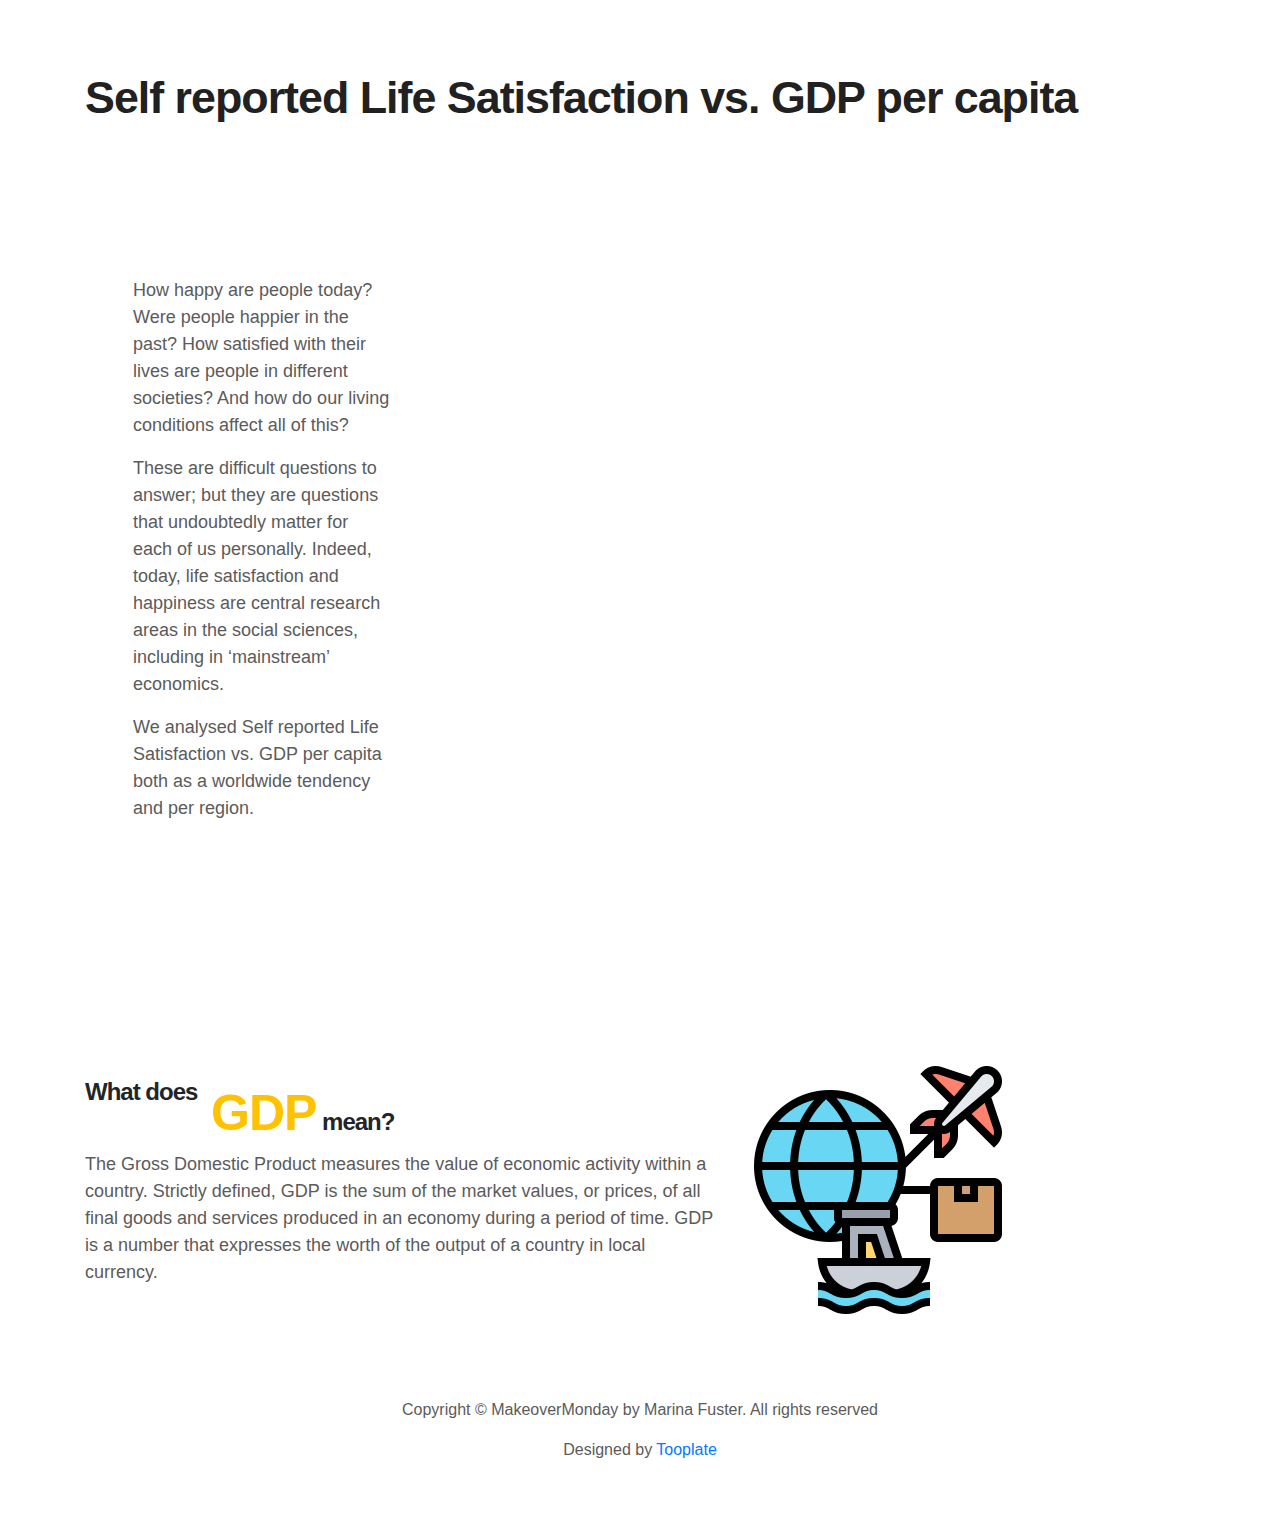
<file: makeovermonday/W11/index.html>
<!doctype html>
<html lang="en">
  <head>
    <meta charset="utf-8">
    <meta name="viewport" content="width=device-width, initial-scale=1, shrink-to-fit=no">
    <meta name="description" content="">
    <meta name="author" content="">

    <title>W11 MakeoverMonday</title>

    <link rel="stylesheet" href="css/bootstrap.min.css">
    <link rel="stylesheet" href="css/unicons.css">
    <link rel="stylesheet" href="css/owl.theme.default.min.css">

    <!-- MAIN STYLE -->
    <link rel="stylesheet" href="css/tooplate-style.css">
    
<!--

Tooplate 2115 Marvel
https://www.tooplate.com/view/2115-marvel

-->
  </head>
  <body>
    <!-- HEADLINE -->
    <section class="about full-screen d-lg-flex justify-content-center align-items-center" id="about">
        <div class="container">
          <div class="about-text">
              <h1 class="animated animated-text">
                  <span class="mr-2">Self reported Life Satisfaction vs. GDP per capita</span>
              </h1>
          </div>
        </div>
    </section>

    <!-- WORLDWIDE TENDENCY OF GDP VS. HAPPINESS -->
    <section class="project py-5" id="project">
        <div class="container worldwide">
          <div class="worldwide-text">
            <p>How happy are people today? Were people happier in the past? How satisfied with their lives are people in different societies? And how do our living conditions affect all of this?</p>
            <p>These are difficult questions to answer; but they are questions that undoubtedly matter for each of us personally. Indeed, today, life satisfaction and happiness are central research areas in the social sciences, including in ‘mainstream’ economics.</p>
            <p>We analysed Self reported Life Satisfaction vs. GDP per capita both as a worldwide tendency and per region.</p>
          </div>
          <div class="worldwide-chart flourish-embed flourish-scatter" data-src="visualisation/2003567"
            data-url="https://flo.uri.sh/visualisation/2003567/embed">
          </div>
        </div>
    </section>

    <!-- GDP VS. HAPPINESS PER REGION -->
    <section class="resume py-5 d-lg-flex justify-content-center align-items-center" id="resume">
        <div class="container">
          <div class='tableauPlaceholder' id='viz1587378704289' style='position: relative'><noscript><a href='#'><img alt=' '
                  src='https:&#47;&#47;public.tableau.com&#47;static&#47;images&#47;GD&#47;GDPvsLifeSatisfactionperRegion&#47;Sheet1&#47;1_rss.png'
                  style='border: none' /></a></noscript><object class='tableauViz' style='display:none;'>
              <param name='host_url' value='https%3A%2F%2Fpublic.tableau.com%2F' />
              <param name='embed_code_version' value='3' />
              <param name='site_root' value='' />
              <param name='name' value='GDPvsLifeSatisfactionperRegion&#47;Sheet1' />
              <param name='tabs' value='no' />
              <param name='toolbar' value='yes' />
              <param name='static_image'
                value='https:&#47;&#47;public.tableau.com&#47;static&#47;images&#47;GD&#47;GDPvsLifeSatisfactionperRegion&#47;Sheet1&#47;1.png' />
              <param name='animate_transition' value='yes' />
              <param name='display_static_image' value='yes' />
              <param name='display_spinner' value='yes' />
              <param name='display_overlay' value='yes' />
              <param name='display_count' value='yes' /></object></div>
        </div>
    </section>

    <!-- Little descriptions -->
    <section class="about full-screen d-lg-flex justify-content-center align-items-center" id="about">
    <div class="container">
        <div class="row">
            <div class="col-lg-7 col-md-12 col-12 d-flex align-items-center">
                <div class="about-text">
                    <h4 class="animated animated-text">
                        <span class="mr-2">What does </span>
                            <div class="animated-info">
                                <span class="animated-item">GDP</span><span class="animated-text"> mean?</span>
                            </div>
                    </h4>
                    <p>The Gross Domestic Product measures the value of economic activity within a country. Strictly defined, GDP is the sum of the market values, or prices, of all final goods and services produced in an economy during a period of time. GDP is a number that expresses the worth of the output of a country in local currency.</p>
                </div>
            </div>
            <div class="col-lg-5 col-md-12 col-12">
                <div class="about-image svg">
                    <img src="images/bruto.png" class="img-fluid" alt="svg image">
                </div>
            </div>
        </div>
    </div>
    </section>

  
    <!-- FOOTER -->
     <footer class="footer py-5">
          <div class="container">
               <div class="row">
                    <div class="col-lg-12 col-12">                                
                        <p class="copyright-text text-center">Copyright &copy; MakeoverMonday by Marina Fuster. All rights reserved</p>
                        <p class="copyright-text text-center">Designed by <a rel="nofollow" href="https://www.facebook.com/tooplate">Tooplate</a></p>
                    </div>
                    
               </div>
          </div>
     </footer>

    <script src="js/jquery-3.3.1.min.js"></script>
    <script src="js/popper.min.js"></script>
    <script src="js/bootstrap.min.js"></script>
    <script src="js/Headroom.js"></script>
    <script src="js/jQuery.headroom.js"></script>
    <script src="js/smoothscroll.js"></script>
    <script src="js/custom.js"></script>
    <script src="https://public.flourish.studio/resources/embed.js"></script>
    <script type='text/javascript'>                    
      var divElement = document.getElementById('viz1587378704289');
      var vizElement = divElement.getElementsByTagName('object')[0];
      vizElement.style.width = '100%';
      vizElement.style.height = (divElement.offsetWidth * 0.75) + 'px';
      var scriptElement = document.createElement('script'); scriptElement.src = 'https://public.tableau.com/javascripts/api/viz_v1.js';
      vizElement.parentNode.insertBefore(scriptElement, vizElement);
    </script>

  </body>
</html>
</file>
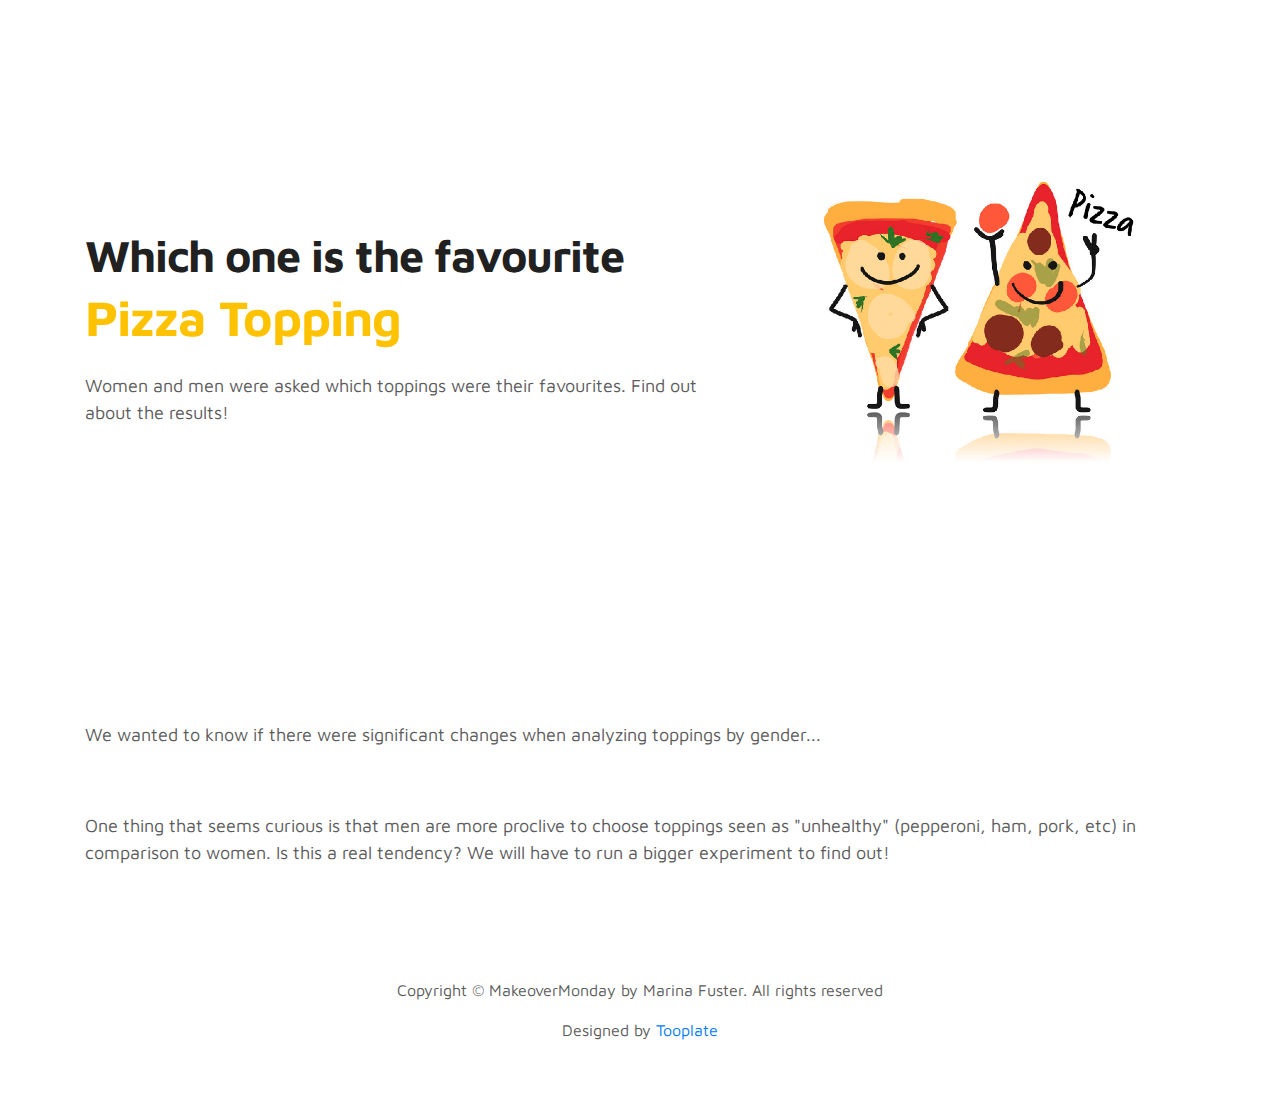
<file: makeovermonday/W13/index.html>
<!doctype html>
<html lang="en">
  <head>
    <meta charset="utf-8">
    <meta name="viewport" content="width=device-width, initial-scale=1, shrink-to-fit=no">
    <meta name="description" content="">
    <meta name="author" content="">

    <title>W13 MakeoverMonday</title>

    <link rel="stylesheet" href="css/bootstrap.min.css">
    <link rel="stylesheet" href="css/unicons.css">
    <link rel="stylesheet" href="css/owl.theme.default.min.css">

    <!-- MAIN STYLE -->
    <link rel="stylesheet" href="css/tooplate-style.css">
    
<!--

Tooplate 2115 Marvel
https://www.tooplate.com/view/2115-marvel

-->
  </head>
  <body>
    <!-- HEADLINE -->
    <section class="about full-screen d-lg-flex justify-content-center align-items-center" id="about">
        <div class="container">
            <div class="row">
                <div class="col-lg-7 col-md-12 col-12 d-flex align-items-center">
                    <div class="about-text">
                        <h1 class="animated animated-text">
                            <span class="mr-2">Which one is the favourite</span>
                                <div class="animated-info">
                                    <span class="animated-item">Pizza Topping</span>
                                </div>
                        </h1>

                        <p>Women and men were asked which toppings were their favourites. Find out about the results!</p>
                    </div>
                </div>
                <div class="col-lg-5 col-md-12 col-12">
                    <div class="about-image svg">
                        <img src="images/pizza.png" class="img-fluid" alt="svg image">
                    </div>
                </div>
            </div>
        </div>
    </section>

    <!-- TOPPINGS IN GENERAL -->
    <section class="project py-5" id="project">
        <div class="container">
          <div 
            class='tableauPlaceholder'
            id='viz1586906868610' 
            style='position: relative'>
            <noscript>
              <a href='#'>
                <img alt=' ' 
                  src='https:&#47;&#47;public.tableau.com&#47;static&#47;images&#47;Pi&#47;Pizzatopping_15869065905650&#47;Sheet1&#47;1_rss.png' 
                  style='border: none' />
              </a>
            </noscript>
            <object 
              class='tableauViz'  
              style='display:none;'>
              <param name='host_url' value='https%3A%2F%2Fpublic.tableau.com%2F' /> 
              <param name='embed_code_version' value='3' /> 
              <param name='site_root' value='' />
              <param name='name' value='Pizzatopping_15869065905650&#47;Sheet1' />
              <param name='tabs' value='no' />
              <param name='toolbar' value='yes' />
              <param name='static_image' 
                value='https:&#47;&#47;public.tableau.com&#47;static&#47;images&#47;Pi&#47;Pizzatopping_15869065905650&#47;Sheet1&#47;1.png' /> 
              <param name='animate_transition' value='yes' /><param name='display_static_image' value='yes' />
              <param name='display_spinner' value='yes' /><param name='display_overlay' value='yes' />
              <param name='display_count' value='yes' />
            </object>
          </div>
        </div>
    </section>

    <!-- TOPPINGS BY GENDER -->
    <section class="resume py-5 d-lg-flex justify-content-center align-items-center" id="resume">
        <div class="container">
          <div>
            <p>We wanted to know if there were significant changes when analyzing toppings by gender...</p>
          </div>
          <br>
          <div 
            class="flourish-embed flourish-chart" 
            data-src="visualisation/1937891" 
            data-url="https://flo.uri.sh/visualisation/1937891/embed">
            <script src="https://public.flourish.studio/resources/embed.js"></script>
          </div>
          <div>
            <br>
            <p>One thing that seems curious is that men are more proclive to choose toppings seen as "unhealthy"
               (pepperoni, ham, pork, etc) in comparison to women. Is this a real tendency? We will have to run a bigger experiment to find out!</p>
          </div>
        </div>
    </section>

    <!-- FOOTER -->
     <footer class="footer py-5">
          <div class="container">
               <div class="row">

                    <div class="col-lg-12 col-12">                                
                        <p class="copyright-text text-center">Copyright &copy; MakeoverMonday by Marina Fuster. All rights reserved</p>
                        <p class="copyright-text text-center">Designed by <a rel="nofollow" href="https://www.facebook.com/tooplate">Tooplate</a></p>
                    </div>
                    
               </div>
          </div>
     </footer>

    <script src="js/jquery-3.3.1.min.js"></script>
    <script src="js/popper.min.js"></script>
    <script src="js/bootstrap.min.js"></script>
    <script src="js/Headroom.js"></script>
    <script src="js/jQuery.headroom.js"></script>
    <script src="js/smoothscroll.js"></script>
    <script src="js/custom.js"></script>
  </body>

  <script type='text/javascript'>                    
		var divElement = document.getElementById('viz1586906868610');
		var vizElement = divElement.getElementsByTagName('object')[0];
		vizElement.style.width='100%';vizElement.style.height=(divElement.offsetWidth*0.75)+'px';
		var scriptElement = document.createElement('script');
		scriptElement.src = 'https://public.tableau.com/javascripts/api/viz_v1.js';
		vizElement.parentNode.insertBefore(scriptElement, vizElement);
	</script>
</html>
</file>
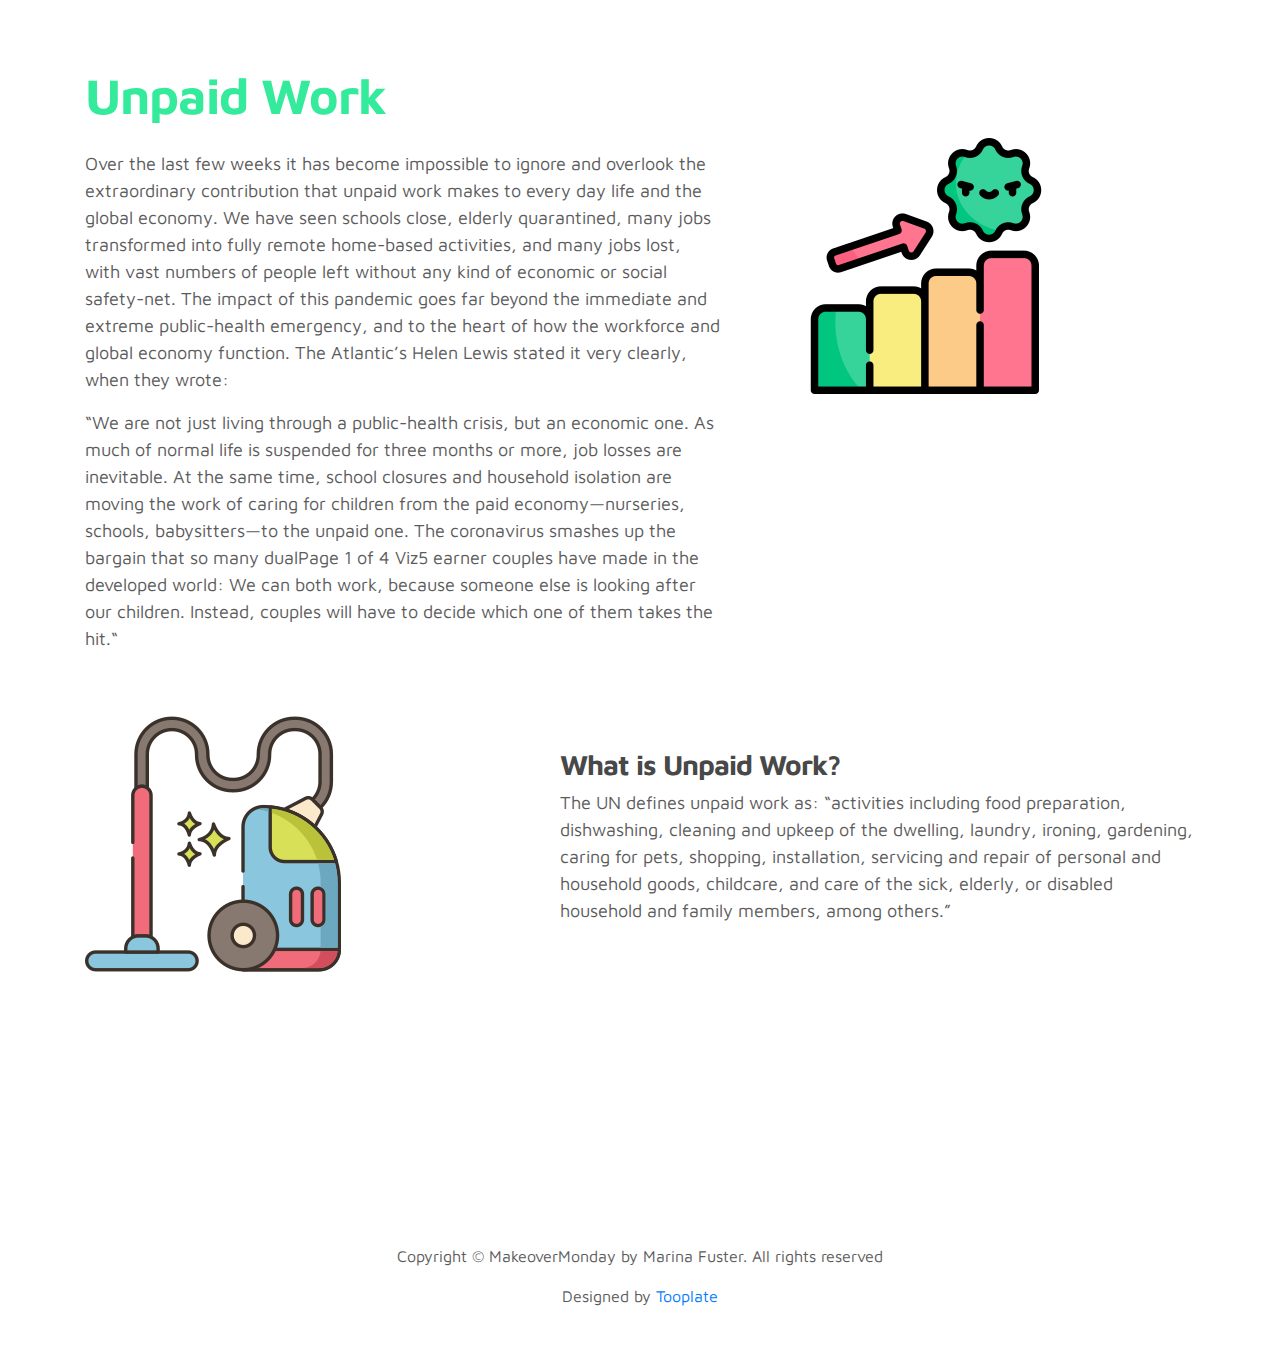
<file: makeovermonday/W14/index.html>
<!doctype html>
<html lang="en">
  <head>
    <meta charset="utf-8">
    <meta name="viewport" content="width=device-width, initial-scale=1, shrink-to-fit=no">
    <meta name="description" content="">
    <meta name="author" content="">

    <title>W14 MakeoverMonday</title>

    <link rel="stylesheet" href="css/bootstrap.min.css">
    <link rel="stylesheet" href="css/unicons.css">
    <link rel="stylesheet" href="css/owl.theme.default.min.css">

    <!-- MAIN STYLE -->
    <link rel="stylesheet" href="css/tooplate-style.css">
    
<!--

Tooplate 2115 Marvel
https://www.tooplate.com/view/2115-marvel

-->
  </head>
  <body>
    <!-- HEADLINE -->
    <section class="about full-screen d-lg-flex justify-content-center align-items-center" id="about">
        <div class="container">
            <div class="row first-row">
                <div class="col-lg-7 col-md-12 col-12 d-flex align-items-center">
                    <div class="about-text">
                        <h1 class="animated animated-text">
                            <span class="animated-item">Unpaid Work</span>
                        </h1>
                        <p>Over the last few weeks it has become impossible to ignore and overlook the extraordinary contribution
                          that unpaid work makes to every day life and the global economy. We have seen schools close, elderly
                          quarantined, many jobs transformed into fully remote home-based activities, and many jobs lost, with
                          vast numbers of people left without any kind of economic or social safety-net. The impact of this
                          pandemic goes far beyond the immediate and extreme public-health emergency, and to the heart of
                          how the workforce and global economy function. The Atlantic’s Helen Lewis stated it very clearly, when
                          they wrote: 
                        </p>
                        <p>
                          “We are not just living through a public-health crisis, but an economic one. As much of normal life is
                          suspended for three months or more, job losses are inevitable. At the same time, school closures and
                          household isolation are moving the work of caring for children from the paid economy—nurseries,
                          schools, babysitters—to the unpaid one. The coronavirus smashes up the bargain that so many dualPage 1 of 4
                          Viz5
                          earner couples have made in the developed world: We can both work, because someone else is looking
                          after our children. Instead, couples will have to decide which one of them takes the hit.“
                        </p>
                    </div>
                </div>
                <div class="col-lg-5 col-md-12 col-12">
                    <div class="about-image coronavirus svg">
                        <img src="images/coronavirus.png" class="img-fluid" alt="svg image">
                    </div>
                </div>
            </div>
            <div class="row">
              <div class="col-lg-5 col-md-12 col-12">
                <div class="about-image svg">
                    <img src="images/vacio.png" class="img-fluid" alt="svg image">
                </div>
            </div>
              <div class="col-lg-7 col-md-12 col-12 d-flex align-items-center">
                  <div class="about-text">
                      <h3 class="animated animated-text">
                          <span class="mr-2">What is Unpaid Work?</span>
                      </h3>
                      <p>The UN defines unpaid work as: “activities including food preparation, dishwashing, cleaning and
                        upkeep of the dwelling, laundry, ironing, gardening, caring for pets, shopping, installation, servicing and
                        repair of personal and household goods, childcare, and care of the sick, elderly, or disabled household
                        and family members, among others.”</p>
                  </div>
              </div>
          </div>
        </div>
    </section>

    <!-- MEN VS. WOMEN GENERAL -->
    <section class="project py-5" id="project">
        <div class="container">
          <div class="flourish-embed flourish-survey" data-src="visualisation/2001639"
            data-url="https://flo.uri.sh/visualisation/2001639/embed">
          </div>
        </div>
    </section>

    <!-- TOPPINGS BY GENDER -->
    <section class="resume py-5 d-lg-flex justify-content-center align-items-center" id="resume">
        <div class="container">
          <div class='tableauPlaceholder' id='viz1587382704758' style='position: relative'><noscript><a href='#'><img alt=' '
                  src='https:&#47;&#47;public.tableau.com&#47;static&#47;images&#47;J7&#47;J78MD4DSY&#47;1_rss.png'
                  style='border: none' /></a></noscript><object class='tableauViz' style='display:none;'>
              <param name='host_url' value='https%3A%2F%2Fpublic.tableau.com%2F' />
              <param name='embed_code_version' value='3' />
              <param name='path' value='shared&#47;J78MD4DSY' />
              <param name='toolbar' value='yes' />
              <param name='static_image'
                value='https:&#47;&#47;public.tableau.com&#47;static&#47;images&#47;J7&#47;J78MD4DSY&#47;1.png' />
              <param name='animate_transition' value='yes' />
              <param name='display_static_image' value='yes' />
              <param name='display_spinner' value='yes' />
              <param name='display_overlay' value='yes' />
              <param name='display_count' value='yes' /></object></div>
        </div>
    </section>

    <!-- FOOTER -->
     <footer class="footer py-5">
          <div class="container">
               <div class="row">

                    <div class="col-lg-12 col-12">                                
                        <p class="copyright-text text-center">Copyright &copy; MakeoverMonday by Marina Fuster. All rights reserved</p>
                        <p class="copyright-text text-center">Designed by <a rel="nofollow" href="https://www.facebook.com/tooplate">Tooplate</a></p>
                    </div>
                    
               </div>
          </div>
     </footer>

    <script src="js/jquery-3.3.1.min.js"></script>
    <script src="js/popper.min.js"></script>
    <script src="js/bootstrap.min.js"></script>
    <script src="js/Headroom.js"></script>
    <script src="js/jQuery.headroom.js"></script>
    <script src="js/smoothscroll.js"></script>
    <script src="js/custom.js"></script>
    <script type='text/javascript'>                    
      var divElement = document.getElementById('viz1587382704758');
      var vizElement = divElement.getElementsByTagName('object')[0];
      vizElement.style.width = '100%';
      vizElement.style.height = (divElement.offsetWidth * 0.75) + 'px';
      var scriptElement = document.createElement('script');
      scriptElement.src = 'https://public.tableau.com/javascripts/api/viz_v1.js';
      vizElement.parentNode.insertBefore(scriptElement, vizElement);                
    </script>
    <script src="https://public.flourish.studio/resources/embed.js"></script>
  </body>
</html>
</file>
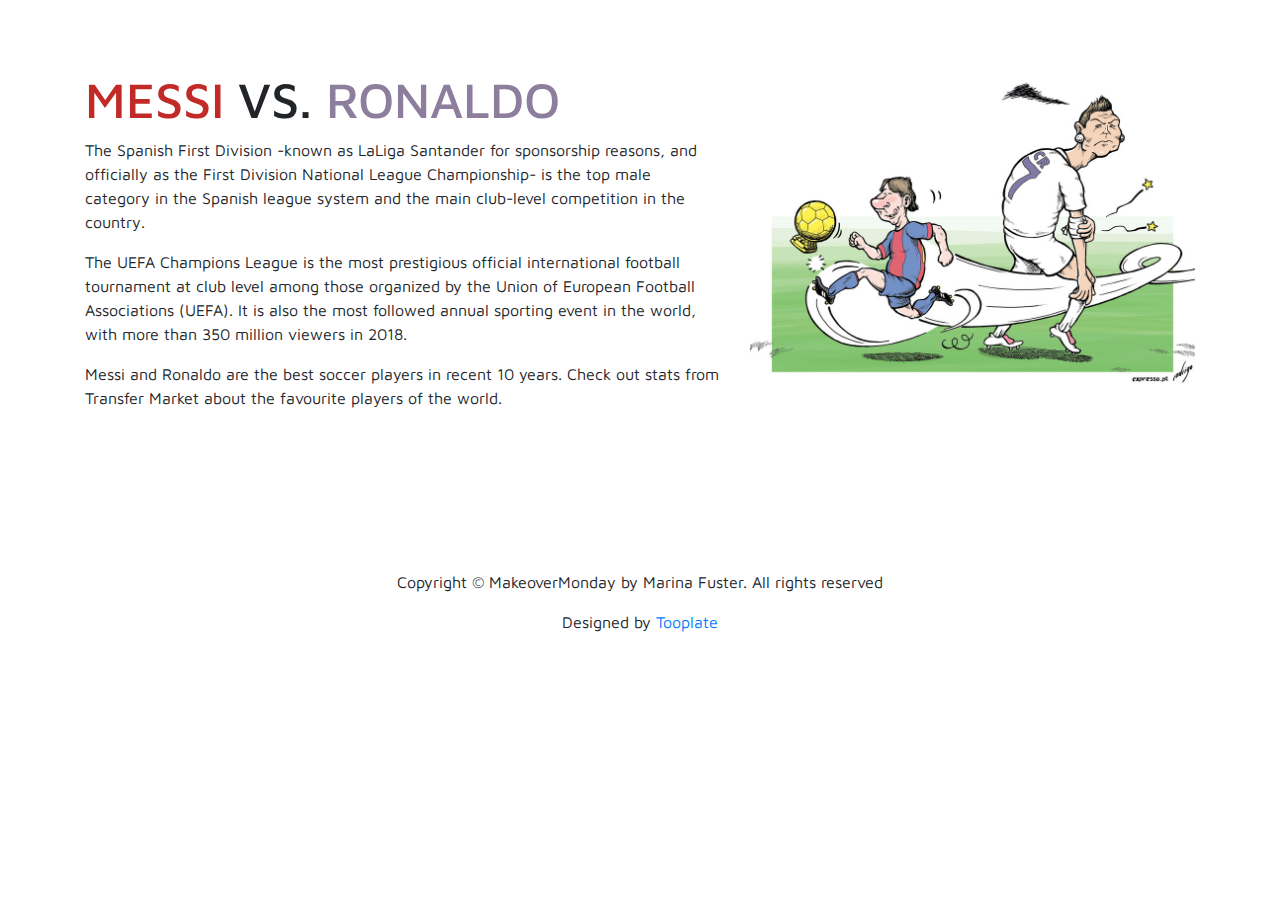
<file: makeovermonday/W15/index.html>
<!doctype html>
<html lang="en">
  <head>
    <meta charset="utf-8">
    <meta name="viewport" content="width=device-width, initial-scale=1, shrink-to-fit=no">
    <meta name="description" content="">
    <meta name="author" content="">

    <title>W15 MakeoverMonday</title>

    <link rel="stylesheet" href="css/bootstrap.min.css">
    <link rel="stylesheet" href="css/unicons.css">
    <link rel="stylesheet" href="css/owl.theme.default.min.css">

    <!-- MAIN STYLE -->
    <link rel="stylesheet" href="css/tooplate-style.css">
    
<!--

Tooplate 2115 Marvel
https://www.tooplate.com/view/2115-marvel

-->
  </head>
  <body>
    <!-- HEADLINE -->
    <section class="about full-screen d-lg-flex justify-content-center align-items-center" id="about">
        <div class="container">
            <div class="row">
                <div class="col-lg-7 col-md-12 col-12 d-flex align-items-center">
                    <div class="about-text">
                        <h1 class="animated-info">
                            <span class="animated-messi animated-item">MESSI</span><span class="animated-item"> VS. </span><span class="animated-item animated-ronaldo">RONALDO</span>
                        </h1>
                        <p>The Spanish First Division -known as LaLiga Santander for sponsorship reasons, and officially as the First Division National League Championship- is the top male category in the Spanish league system and the main club-level competition in the country.</p>
                        <p>The UEFA Champions League is the most prestigious official international football tournament at club level among those organized by the Union of European Football Associations (UEFA). It is also the most followed annual sporting event in the world, with more than 350 million viewers in 2018.</p>
                        <p>Messi and Ronaldo are the best soccer players in recent 10 years. Check out stats from Transfer Market about the favourite players of the world.</p>
                      </div>
                </div>
                <div class="col-lg-5 col-md-12 col-12">
                    <div class="about-image svg">
                        <img src="images/cristianomessi.jpg" class="img-fluid" alt="svg image">
                    </div>
                </div>
            </div>
        </div>
    </section>

    <!-- TOPPINGS IN GENERAL -->
    <section class="project py-5" id="project">
        <div class="container players-grid">
          <div class="flourish-embed flourish-chart" data-src="visualisation/1991008" data-url="https://flo.uri.sh/visualisation/1991008/embed"><script src="https://public.flourish.studio/resources/embed.js"></script></div>
          <div class="flourish-embed flourish-chart" data-src="visualisation/1990718" data-url="https://flo.uri.sh/visualisation/1990718/embed"><script src="https://public.flourish.studio/resources/embed.js"></script></div>
        </div>
    </section>

    <!-- FOOTER -->
     <footer class="footer py-5">
          <div class="container">
               <div class="row">

                    <div class="col-lg-12 col-12">                                
                        <p class="copyright-text text-center">Copyright &copy; MakeoverMonday by Marina Fuster. All rights reserved</p>
                        <p class="copyright-text text-center">Designed by <a rel="nofollow" href="https://www.facebook.com/tooplate">Tooplate</a></p>
                    </div>
                    
               </div>
          </div>
     </footer>

    <script src="js/jquery-3.3.1.min.js"></script>
    <script src="js/popper.min.js"></script>
    <script src="js/bootstrap.min.js"></script>
    <script src="js/Headroom.js"></script>
    <script src="js/jQuery.headroom.js"></script>
    <script src="js/smoothscroll.js"></script>
    <script src="js/custom.js"></script>
  </body>

  <script type='text/javascript'>                    
		var divElement = document.getElementById('viz1586906868610');
		var vizElement = divElement.getElementsByTagName('object')[0];
		vizElement.style.width='100%';vizElement.style.height=(divElement.offsetWidth*0.75)+'px';
		var scriptElement = document.createElement('script');
		scriptElement.src = 'https://public.tableau.com/javascripts/api/viz_v1.js';
		vizElement.parentNode.insertBefore(scriptElement, vizElement);
	</script>
</html>
</file>
<file: makeovermonday/W11/css/unicons.css>
@font-face {
  font-family: 'unicons';
  src: url('../font/unicons.eot?42479262');
  src: url('../font/unicons.eot?42479262#iefix') format('embedded-opentype'),
       url('../font/unicons.woff2?42479262') format('woff2'),
       url('../font/unicons.woff?42479262') format('woff'),
       url('../font/unicons.ttf?42479262') format('truetype'),
       url('../font/unicons.svg?42479262#unicons') format('svg');
  font-weight: normal;
  font-style: normal;
}
/* Chrome hack: SVG is rendered more smooth in Windozze. 100% magic, uncomment if you need it. */
/* Note, that will break hinting! In other OS-es font will be not as sharp as it could be */
/*
@media screen and (-webkit-min-device-pixel-ratio:0) {
  @font-face {
    font-family: 'unicons';
    src: url('../font/unicons.svg?42479262#unicons') format('svg');
  }
}
*/
 
 [class^="uil-"]:before, [class*=" uil-"]:before {
  font-family: "unicons";
  font-style: normal;
  font-weight: normal;
  speak: none;
 
  display: inline-block;
  text-decoration: inherit;
  width: 1em;
  margin-right: .2em;
  text-align: center;
  /* opacity: .8; */
 
  /* For safety - reset parent styles, that can break glyph codes*/
  font-variant: normal;
  text-transform: none;
 
  /* fix buttons height, for twitter bootstrap */
  line-height: 1em;
 
  /* Animation center compensation - margins should be symmetric */
  /* remove if not needed */
  margin-left: .2em;
 
  /* you can be more comfortable with increased icons size */
  /* font-size: 120%; */
 
  /* Font smoothing. That was taken from TWBS */
  -webkit-font-smoothing: antialiased;
  -moz-osx-font-smoothing: grayscale;
 
  /* Uncomment for 3D effect */
  /* text-shadow: 1px 1px 1px rgba(127, 127, 127, 0.3); */
}
 
.uil-abacus:before { content: '\e800'; } /* '' */
.uil-accessible-icon-alt:before { content: '\e801'; } /* '' */
.uil-adjust-alt:before { content: '\e802'; } /* '' */
.uil-adjust-circle:before { content: '\e803'; } /* '' */
.uil-adjust-half:before { content: '\e804'; } /* '' */
.uil-adjust:before { content: '\e805'; } /* '' */
.uil-airplay:before { content: '\e806'; } /* '' */
.uil-align-alt:before { content: '\e807'; } /* '' */
.uil-align-center-alt:before { content: '\e808'; } /* '' */
.uil-align-center-h:before { content: '\e809'; } /* '' */
.uil-align-center-justify:before { content: '\e80a'; } /* '' */
.uil-align-center-v:before { content: '\e80b'; } /* '' */
.uil-align-center:before { content: '\e80c'; } /* '' */
.uil-align-justify:before { content: '\e80d'; } /* '' */
.uil-align-left-justify:before { content: '\e80e'; } /* '' */
.uil-align-left:before { content: '\e80f'; } /* '' */
.uil-align-letter-right:before { content: '\e810'; } /* '' */
.uil-align-right-justify:before { content: '\e811'; } /* '' */
.uil-align-right:before { content: '\e812'; } /* '' */
.uil-align:before { content: '\e813'; } /* '' */
.uil-ambulance:before { content: '\e814'; } /* '' */
.uil-analysis:before { content: '\e815'; } /* '' */
.uil-analytics:before { content: '\e816'; } /* '' */
.uil-anchor:before { content: '\e817'; } /* '' */
.uil-android-phone-slash:before { content: '\e818'; } /* '' */
.uil-angle-double-down:before { content: '\e819'; } /* '' */
.uil-angle-double-left:before { content: '\e81a'; } /* '' */
.uil-angle-double-right:before { content: '\e81b'; } /* '' */
.uil-angle-double-up:before { content: '\e81c'; } /* '' */
.uil-angle-down:before { content: '\e81d'; } /* '' */
.uil-angle-left:before { content: '\e81e'; } /* '' */
.uil-angle-right-b:before { content: '\e81f'; } /* '' */
.uil-angle-right:before { content: '\e820'; } /* '' */
.uil-angle-up:before { content: '\e821'; } /* '' */
.uil-annoyed-alt:before { content: '\e822'; } /* '' */
.uil-annoyed:before { content: '\e823'; } /* '' */
.uil-apps:before { content: '\e824'; } /* '' */
.uil-archive-alt:before { content: '\e825'; } /* '' */
.uil-archive:before { content: '\e826'; } /* '' */
.uil-arrow-break:before { content: '\e827'; } /* '' */
.uil-arrow-circle-down:before { content: '\e828'; } /* '' */
.uil-arrow-circle-left:before { content: '\e829'; } /* '' */
.uil-arrow-circle-right:before { content: '\e82a'; } /* '' */
.uil-arrow-circle-up:before { content: '\e82b'; } /* '' */
.uil-arrow-compress-h:before { content: '\e82c'; } /* '' */
.uil-arrow-down-left:before { content: '\e82d'; } /* '' */
.uil-arrow-down-right:before { content: '\e82e'; } /* '' */
.uil-arrow-down:before { content: '\e82f'; } /* '' */
.uil-arrow-from-right:before { content: '\e830'; } /* '' */
.uil-arrow-from-top:before { content: '\e831'; } /* '' */
.uil-arrow-growth:before { content: '\e832'; } /* '' */
.uil-arrow-left:before { content: '\e833'; } /* '' */
.uil-arrow-random:before { content: '\e834'; } /* '' */
.uil-arrow-resize-diagonal:before { content: '\e835'; } /* '' */
.uil-arrow-right:before { content: '\e836'; } /* '' */
.uil-arrow-to-bottom:before { content: '\e837'; } /* '' */
.uil-arrow-to-right:before { content: '\e838'; } /* '' */
.uil-arrow-up-left:before { content: '\e839'; } /* '' */
.uil-arrow-up-right:before { content: '\e83a'; } /* '' */
.uil-arrow-up:before { content: '\e83b'; } /* '' */
.uil-arrows-h-alt:before { content: '\e83c'; } /* '' */
.uil-arrows-h:before { content: '\e83d'; } /* '' */
.uil-arrows-left-down:before { content: '\e83e'; } /* '' */
.uil-arrows-maximize:before { content: '\e83f'; } /* '' */
.uil-arrows-merge:before { content: '\e840'; } /* '' */
.uil-arrows-resize-h:before { content: '\e841'; } /* '' */
.uil-arrows-resize-v:before { content: '\e842'; } /* '' */
.uil-arrows-resize:before { content: '\e843'; } /* '' */
.uil-arrows-right-down:before { content: '\e844'; } /* '' */
.uil-arrows-shrink-h:before { content: '\e845'; } /* '' */
.uil-arrows-shrink-v:before { content: '\e846'; } /* '' */
.uil-arrows-up-right:before { content: '\e847'; } /* '' */
.uil-arrows-v-alt:before { content: '\e848'; } /* '' */
.uil-arrows-v:before { content: '\e849'; } /* '' */
.uil-at:before { content: '\e84a'; } /* '' */
.uil-atm-card:before { content: '\e84b'; } /* '' */
.uil-atom:before { content: '\e84c'; } /* '' */
.uil-auto-flash:before { content: '\e84d'; } /* '' */
.uil-award-alt:before { content: '\e84e'; } /* '' */
.uil-award:before { content: '\e84f'; } /* '' */
.uil-baby-carriage:before { content: '\e850'; } /* '' */
.uil-backpack:before { content: '\e851'; } /* '' */
.uil-backspace:before { content: '\e852'; } /* '' */
.uil-backward:before { content: '\e853'; } /* '' */
.uil-bag-alt:before { content: '\e854'; } /* '' */
.uil-bag-slash:before { content: '\e855'; } /* '' */
.uil-bag:before { content: '\e856'; } /* '' */
.uil-ball:before { content: '\e857'; } /* '' */
.uil-ban:before { content: '\e858'; } /* '' */
.uil-bars:before { content: '\e859'; } /* '' */
.uil-basketball-hoop:before { content: '\e85a'; } /* '' */
.uil-basketball:before { content: '\e85b'; } /* '' */
.uil-battery-bolt:before { content: '\e85c'; } /* '' */
.uil-battery-empty:before { content: '\e85d'; } /* '' */
.uil-bed-double:before { content: '\e85e'; } /* '' */
.uil-bed:before { content: '\e85f'; } /* '' */
.uil-bell-school:before { content: '\e860'; } /* '' */
.uil-bell-slash:before { content: '\e861'; } /* '' */
.uil-bill:before { content: '\e862'; } /* '' */
.uil-bitcoin-circle:before { content: '\e863'; } /* '' */
.uil-bitcoin:before { content: '\e864'; } /* '' */
.uil-bluetooth-b:before { content: '\e865'; } /* '' */
.uil-bolt-alt:before { content: '\e866'; } /* '' */
.uil-bolt-slash:before { content: '\e867'; } /* '' */
.uil-bolt:before { content: '\e868'; } /* '' */
.uil-book-alt:before { content: '\e869'; } /* '' */
.uil-book-medical:before { content: '\e86a'; } /* '' */
.uil-book-open:before { content: '\e86b'; } /* '' */
.uil-book-reader:before { content: '\e86c'; } /* '' */
.uil-book:before { content: '\e86d'; } /* '' */
.uil-bookmark-full:before { content: '\e86e'; } /* '' */
.uil-bookmark:before { content: '\e86f'; } /* '' */
.uil-books:before { content: '\e870'; } /* '' */
.uil-boombox:before { content: '\e871'; } /* '' */
.uil-border-alt:before { content: '\e872'; } /* '' */
.uil-border-bottom:before { content: '\e873'; } /* '' */
.uil-border-clear:before { content: '\e874'; } /* '' */
.uil-border-horizontal:before { content: '\e875'; } /* '' */
.uil-border-inner:before { content: '\e876'; } /* '' */
.uil-border-left:before { content: '\e877'; } /* '' */
.uil-border-out:before { content: '\e878'; } /* '' */
.uil-border-right:before { content: '\e879'; } /* '' */
.uil-border-top:before { content: '\e87a'; } /* '' */
.uil-border-vertical:before { content: '\e87b'; } /* '' */
.uil-box:before { content: '\e87c'; } /* '' */
.uil-briefcase-alt:before { content: '\e87d'; } /* '' */
.uil-briefcase:before { content: '\e87e'; } /* '' */
.uil-bright:before { content: '\e87f'; } /* '' */
.uil-brightness-empty:before { content: '\e880'; } /* '' */
.uil-brightness-half:before { content: '\e881'; } /* '' */
.uil-brightness-low:before { content: '\e882'; } /* '' */
.uil-brightness-minus:before { content: '\e883'; } /* '' */
.uil-brightness-plus:before { content: '\e884'; } /* '' */
.uil-brightness:before { content: '\e885'; } /* '' */
.uil-bring-bottom:before { content: '\e886'; } /* '' */
.uil-bring-front:before { content: '\e887'; } /* '' */
.uil-brush-alt:before { content: '\e888'; } /* '' */
.uil-bug:before { content: '\e889'; } /* '' */
.uil-building:before { content: '\e88a'; } /* '' */
.uil-bullseye:before { content: '\e88b'; } /* '' */
.uil-bus-alt:before { content: '\e88c'; } /* '' */
.uil-bus-school:before { content: '\e88d'; } /* '' */
.uil-bus:before { content: '\e88e'; } /* '' */
.uil-calcualtor:before { content: '\e88f'; } /* '' */
.uil-calculator-alt:before { content: '\e890'; } /* '' */
.uil-calendar-alt:before { content: '\e891'; } /* '' */
.uil-calendar-slash:before { content: '\e892'; } /* '' */
.uil-calender:before { content: '\e893'; } /* '' */
.uil-calling:before { content: '\e894'; } /* '' */
.uil-camera-plus:before { content: '\e895'; } /* '' */
.uil-camera-slash:before { content: '\e896'; } /* '' */
.uil-camera:before { content: '\e897'; } /* '' */
.uil-cancel:before { content: '\e898'; } /* '' */
.uil-capsule:before { content: '\e899'; } /* '' */
.uil-capture:before { content: '\e89a'; } /* '' */
.uil-car-sideview:before { content: '\e89b'; } /* '' */
.uil-car-slash:before { content: '\e89c'; } /* '' */
.uil-car-wash:before { content: '\e89d'; } /* '' */
.uil-car:before { content: '\e89e'; } /* '' */
.uil-card-atm:before { content: '\e89f'; } /* '' */
.uil-caret-right:before { content: '\e8a0'; } /* '' */
.uil-cart:before { content: '\e8a1'; } /* '' */
.uil-cell:before { content: '\e8a2'; } /* '' */
.uil-celsius:before { content: '\e8a3'; } /* '' */
.uil-chart-bar-alt:before { content: '\e8a4'; } /* '' */
.uil-chart-bar:before { content: '\e8a5'; } /* '' */
.uil-chart-down:before { content: '\e8a6'; } /* '' */
.uil-chart-growth-alt:before { content: '\e8a7'; } /* '' */
.uil-chart-growth:before { content: '\e8a8'; } /* '' */
.uil-chart-line:before { content: '\e8a9'; } /* '' */
.uil-chart-pie-alt:before { content: '\e8aa'; } /* '' */
.uil-chart-pie:before { content: '\e8ab'; } /* '' */
.uil-chart:before { content: '\e8ac'; } /* '' */
.uil-chat-bubble-user:before { content: '\e8ad'; } /* '' */
.uil-chat-info:before { content: '\e8ae'; } /* '' */
.uil-chat:before { content: '\e8af'; } /* '' */
.uil-check-circle:before { content: '\e8b0'; } /* '' */
.uil-check-square:before { content: '\e8b1'; } /* '' */
.uil-check:before { content: '\e8b2'; } /* '' */
.uil-circle-layer:before { content: '\e8b3'; } /* '' */
.uil-circle:before { content: '\e8b4'; } /* '' */
.uil-circuit:before { content: '\e8b5'; } /* '' */
.uil-clapper-board:before { content: '\e8b6'; } /* '' */
.uil-clipboard-alt:before { content: '\e8b7'; } /* '' */
.uil-clipboard-blank:before { content: '\e8b8'; } /* '' */
.uil-clipboard-notes:before { content: '\e8b9'; } /* '' */
.uil-clipboard:before { content: '\e8ba'; } /* '' */
.uil-clock-eight:before { content: '\e8bb'; } /* '' */
.uil-clock-five:before { content: '\e8bc'; } /* '' */
.uil-clock-nine:before { content: '\e8bd'; } /* '' */
.uil-clock-seven:before { content: '\e8be'; } /* '' */
.uil-clock-ten:before { content: '\e8bf'; } /* '' */
.uil-clock-three:before { content: '\e8c0'; } /* '' */
.uil-clock-two:before { content: '\e8c1'; } /* '' */
.uil-clock:before { content: '\e8c2'; } /* '' */
.uil-closed-captioning:before { content: '\e8c3'; } /* '' */
.uil-cloud-block:before { content: '\e8c4'; } /* '' */
.uil-cloud-bookmark:before { content: '\e8c5'; } /* '' */
.uil-cloud-check:before { content: '\e8c6'; } /* '' */
.uil-cloud-computing:before { content: '\e8c7'; } /* '' */
.uil-cloud-data-connection:before { content: '\e8c8'; } /* '' */
.uil-cloud-database-tree:before { content: '\e8c9'; } /* '' */
.uil-cloud-download:before { content: '\e8ca'; } /* '' */
.uil-cloud-drizzle:before { content: '\e8cb'; } /* '' */
.uil-cloud-exclamation:before { content: '\e8cc'; } /* '' */
.uil-cloud-hail:before { content: '\e8cd'; } /* '' */
.uil-cloud-heart:before { content: '\e8ce'; } /* '' */
.uil-cloud-info:before { content: '\e8cf'; } /* '' */
.uil-cloud-lock:before { content: '\e8d0'; } /* '' */
.uil-cloud-meatball:before { content: '\e8d1'; } /* '' */
.uil-cloud-moon-hail:before { content: '\e8d2'; } /* '' */
.uil-cloud-moon-meatball:before { content: '\e8d3'; } /* '' */
.uil-cloud-moon-rain:before { content: '\e8d4'; } /* '' */
.uil-cloud-moon-showers:before { content: '\e8d5'; } /* '' */
.uil-cloud-moon:before { content: '\e8d6'; } /* '' */
.uil-cloud-question:before { content: '\e8d7'; } /* '' */
.uil-cloud-rain-sun:before { content: '\e8d8'; } /* '' */
.uil-cloud-rain:before { content: '\e8d9'; } /* '' */
.uil-cloud-redo:before { content: '\e8da'; } /* '' */
.uil-cloud-set:before { content: '\e8db'; } /* '' */
.uil-cloud-share:before { content: '\e8dc'; } /* '' */
.uil-cloud-shield:before { content: '\e8dd'; } /* '' */
.uil-cloud-showers-alt:before { content: '\e8de'; } /* '' */
.uil-cloud-showers-heavy:before { content: '\e8df'; } /* '' */
.uil-cloud-showers:before { content: '\e8e0'; } /* '' */
.uil-cloud-slash:before { content: '\e8e1'; } /* '' */
.uil-cloud-sun-hail:before { content: '\e8e2'; } /* '' */
.uil-cloud-sun-meatball:before { content: '\e8e3'; } /* '' */
.uil-cloud-sun-rain-alt:before { content: '\e8e4'; } /* '' */
.uil-cloud-sun-rain:before { content: '\e8e5'; } /* '' */
.uil-cloud-sun-tear:before { content: '\e8e6'; } /* '' */
.uil-cloud-sun:before { content: '\e8e7'; } /* '' */
.uil-cloud-times:before { content: '\e8e8'; } /* '' */
.uil-cloud-unlock:before { content: '\e8e9'; } /* '' */
.uil-cloud-upload:before { content: '\e8ea'; } /* '' */
.uil-cloud-wifi:before { content: '\e8eb'; } /* '' */
.uil-cloud-wind:before { content: '\e8ec'; } /* '' */
.uil-cloud:before { content: '\e8ed'; } /* '' */
.uil-clouds:before { content: '\e8ee'; } /* '' */
.uil-club:before { content: '\e8ef'; } /* '' */
.uil-code:before { content: '\e8f0'; } /* '' */
.uil-coffee:before { content: '\e8f1'; } /* '' */
.uil-cog:before { content: '\e8f2'; } /* '' */
.uil-coins:before { content: '\e8f3'; } /* '' */
.uil-columns:before { content: '\e8f4'; } /* '' */
.uil-comment-alt-block:before { content: '\e8f5'; } /* '' */
.uil-comment-alt-chart-lines:before { content: '\e8f6'; } /* '' */
.uil-comment-alt-check:before { content: '\e8f7'; } /* '' */
.uil-comment-alt-dots:before { content: '\e8f8'; } /* '' */
.uil-comment-alt-download:before { content: '\e8f9'; } /* '' */
.uil-comment-alt-edit:before { content: '\e8fa'; } /* '' */
.uil-comment-alt-exclamation:before { content: '\e8fb'; } /* '' */
.uil-comment-alt-heart:before { content: '\e8fc'; } /* '' */
.uil-comment-alt-image:before { content: '\e8fd'; } /* '' */
.uil-comment-alt-info:before { content: '\e8fe'; } /* '' */
.uil-comment-alt-lines:before { content: '\e8ff'; } /* '' */
.uil-comment-alt-lock:before { content: '\e900'; } /* '' */
.uil-comment-alt-medical:before { content: '\e901'; } /* '' */
.uil-comment-alt-message:before { content: '\e902'; } /* '' */
.uil-comment-alt-notes:before { content: '\e903'; } /* '' */
.uil-comment-alt-plus:before { content: '\e904'; } /* '' */
.uil-comment-alt-question:before { content: '\e905'; } /* '' */
.uil-comment-alt-redo:before { content: '\e906'; } /* '' */
.uil-comment-alt-search:before { content: '\e907'; } /* '' */
.uil-comment-alt-share:before { content: '\e908'; } /* '' */
.uil-comment-alt-shield:before { content: '\e909'; } /* '' */
.uil-comment-alt-upload:before { content: '\e90a'; } /* '' */
.uil-comment-alt-verify:before { content: '\e90b'; } /* '' */
.uil-comment-alt:before { content: '\e90c'; } /* '' */
.uil-comment-block:before { content: '\e90d'; } /* '' */
.uil-comment-chart-line:before { content: '\e90e'; } /* '' */
.uil-comment-check:before { content: '\e90f'; } /* '' */
.uil-comment-dots:before { content: '\e910'; } /* '' */
.uil-comment-download:before { content: '\e911'; } /* '' */
.uil-comment-edit:before { content: '\e912'; } /* '' */
.uil-comment-exclamation:before { content: '\e913'; } /* '' */
.uil-comment-heart:before { content: '\e914'; } /* '' */
.uil-comment-image:before { content: '\e915'; } /* '' */
.uil-comment-info-alt:before { content: '\e916'; } /* '' */
.uil-comment-info:before { content: '\e917'; } /* '' */
.uil-comment-lines:before { content: '\e918'; } /* '' */
.uil-comment-lock:before { content: '\e919'; } /* '' */
.uil-comment-medical:before { content: '\e91a'; } /* '' */
.uil-comment-message:before { content: '\e91b'; } /* '' */
.uil-comment-notes:before { content: '\e91c'; } /* '' */
.uil-comment-plus:before { content: '\e91d'; } /* '' */
.uil-comment-question:before { content: '\e91e'; } /* '' */
.uil-comment-redo:before { content: '\e91f'; } /* '' */
.uil-comment-search:before { content: '\e920'; } /* '' */
.uil-comment-share:before { content: '\e921'; } /* '' */
.uil-comment-shield:before { content: '\e922'; } /* '' */
.uil-comment-slash:before { content: '\e923'; } /* '' */
.uil-comment-upload:before { content: '\e924'; } /* '' */
.uil-comment-verify:before { content: '\e925'; } /* '' */
.uil-comment:before { content: '\e926'; } /* '' */
.uil-comments-alt:before { content: '\e927'; } /* '' */
.uil-comments:before { content: '\e928'; } /* '' */
.uil-commnet-alt-slash:before { content: '\e929'; } /* '' */
.uil-compact-disc:before { content: '\e92a'; } /* '' */
.uil-compass:before { content: '\e92b'; } /* '' */
.uil-compress-alt-left:before { content: '\e92c'; } /* '' */
.uil-compress-alt:before { content: '\e92d'; } /* '' */
.uil-compress-arrows:before { content: '\e92e'; } /* '' */
.uil-compress-lines:before { content: '\e92f'; } /* '' */
.uil-compress-point:before { content: '\e930'; } /* '' */
.uil-compress-v:before { content: '\e931'; } /* '' */
.uil-compress:before { content: '\e932'; } /* '' */
.uil-computer-mouse:before { content: '\e933'; } /* '' */
.uil-confused:before { content: '\e934'; } /* '' */
.uil-constructor:before { content: '\e935'; } /* '' */
.uil-copy-alt:before { content: '\e936'; } /* '' */
.uil-copy-landscape:before { content: '\e937'; } /* '' */
.uil-copy:before { content: '\e938'; } /* '' */
.uil-copyright:before { content: '\e939'; } /* '' */
.uil-corner-down-left:before { content: '\e93a'; } /* '' */
.uil-corner-down-right-alt:before { content: '\e93b'; } /* '' */
.uil-corner-down-right:before { content: '\e93c'; } /* '' */
.uil-corner-left-down:before { content: '\e93d'; } /* '' */
.uil-corner-right-down:before { content: '\e93e'; } /* '' */
.uil-corner-up-left-alt:before { content: '\e93f'; } /* '' */
.uil-corner-up-left:before { content: '\e940'; } /* '' */
.uil-corner-up-right-alt:before { content: '\e941'; } /* '' */
.uil-corner-up-right:before { content: '\e942'; } /* '' */
.uil-creative-commons-pd-alt:before { content: '\e943'; } /* '' */
.uil-creative-commons-pd:before { content: '\e944'; } /* '' */
.uil-crockery:before { content: '\e945'; } /* '' */
.uil-crop-alt-rotate-left:before { content: '\e946'; } /* '' */
.uil-crop-alt-rotate-right:before { content: '\e947'; } /* '' */
.uil-crop-alt:before { content: '\e948'; } /* '' */
.uil-crosshair-alt:before { content: '\e949'; } /* '' */
.uil-crosshair:before { content: '\e94a'; } /* '' */
.uil-crosshairs:before { content: '\e94b'; } /* '' */
.uil-cube:before { content: '\e94c'; } /* '' */
.uil-data-sharing:before { content: '\e94d'; } /* '' */
.uil-database-alt:before { content: '\e94e'; } /* '' */
.uil-database:before { content: '\e94f'; } /* '' */
.uil-desert:before { content: '\e950'; } /* '' */
.uil-desktop-alt-slash:before { content: '\e951'; } /* '' */
.uil-desktop-alt:before { content: '\e952'; } /* '' */
.uil-desktop-cloud-alt:before { content: '\e953'; } /* '' */
.uil-desktop-slash:before { content: '\e954'; } /* '' */
.uil-desktop:before { content: '\e955'; } /* '' */
.uil-dialpad-alt:before { content: '\e956'; } /* '' */
.uil-dialpad:before { content: '\e957'; } /* '' */
.uil-diamond:before { content: '\e958'; } /* '' */
.uil-diary-alt:before { content: '\e959'; } /* '' */
.uil-diary:before { content: '\e95a'; } /* '' */
.uil-dice-five:before { content: '\e95b'; } /* '' */
.uil-dice-four:before { content: '\e95c'; } /* '' */
.uil-dice-one:before { content: '\e95d'; } /* '' */
.uil-dice-six:before { content: '\e95e'; } /* '' */
.uil-dice-three:before { content: '\e95f'; } /* '' */
.uil-dice-two:before { content: '\e960'; } /* '' */
.uil-direction:before { content: '\e961'; } /* '' */
.uil-directions:before { content: '\e962'; } /* '' */
.uil-dizzy-meh:before { content: '\e963'; } /* '' */
.uil-dna:before { content: '\e964'; } /* '' */
.uil-document-layout-center:before { content: '\e965'; } /* '' */
.uil-document-layout-left:before { content: '\e966'; } /* '' */
.uil-document-layout-right:before { content: '\e967'; } /* '' */
.uil-document:before { content: '\e968'; } /* '' */
.uil-dollar-alt:before { content: '\e969'; } /* '' */
.uil-dollar-sign-alt:before { content: '\e96a'; } /* '' */
.uil-dollar-sign:before { content: '\e96b'; } /* '' */
.uil-down-arrow:before { content: '\e96c'; } /* '' */
.uil-download-alt:before { content: '\e96d'; } /* '' */
.uil-dribbble:before { content: '\e96e'; } /* '' */
.uil-drill:before { content: '\e96f'; } /* '' */
.uil-dropbox:before { content: '\e970'; } /* '' */
.uil-dumbbell:before { content: '\e971'; } /* '' */
.uil-edit-alt:before { content: '\e972'; } /* '' */
.uil-edit:before { content: '\e973'; } /* '' */
.uil-ellipsis-h:before { content: '\e974'; } /* '' */
.uil-ellipsis-v:before { content: '\e975'; } /* '' */
.uil-emoji:before { content: '\e976'; } /* '' */
.uil-enter:before { content: '\e977'; } /* '' */
.uil-entry:before { content: '\e978'; } /* '' */
.uil-envelope-add:before { content: '\e979'; } /* '' */
.uil-envelope-alt:before { content: '\e97a'; } /* '' */
.uil-envelope-block:before { content: '\e97b'; } /* '' */
.uil-envelope-bookmark:before { content: '\e97c'; } /* '' */
.uil-envelope-check:before { content: '\e97d'; } /* '' */
.uil-envelope-download-alt:before { content: '\e97e'; } /* '' */
.uil-envelope-download:before { content: '\e97f'; } /* '' */
.uil-envelope-edit:before { content: '\e980'; } /* '' */
.uil-envelope-exclamation:before { content: '\e981'; } /* '' */
.uil-envelope-heart:before { content: '\e982'; } /* '' */
.uil-envelope-info:before { content: '\e983'; } /* '' */
.uil-envelope-lock:before { content: '\e984'; } /* '' */
.uil-envelope-minus:before { content: '\e985'; } /* '' */
.uil-envelope-open:before { content: '\e986'; } /* '' */
.uil-envelope-question:before { content: '\e987'; } /* '' */
.uil-envelope-receive:before { content: '\e988'; } /* '' */
.uil-envelope-redo:before { content: '\e989'; } /* '' */
.uil-envelope-search:before { content: '\e98a'; } /* '' */
.uil-envelope-send:before { content: '\e98b'; } /* '' */
.uil-envelope-share:before { content: '\e98c'; } /* '' */
.uil-envelope-shield:before { content: '\e98d'; } /* '' */
.uil-envelope-star:before { content: '\e98e'; } /* '' */
.uil-envelope-times:before { content: '\e98f'; } /* '' */
.uil-envelope-upload-alt:before { content: '\e990'; } /* '' */
.uil-envelope-upload:before { content: '\e991'; } /* '' */
.uil-envelope:before { content: '\e992'; } /* '' */
.uil-envelopes:before { content: '\e993'; } /* '' */
.uil-equal-circle:before { content: '\e994'; } /* '' */
.uil-euro-circle:before { content: '\e995'; } /* '' */
.uil-euro:before { content: '\e996'; } /* '' */
.uil-exchange-alt:before { content: '\e997'; } /* '' */
.uil-exchange:before { content: '\e998'; } /* '' */
.uil-exclamation-circle:before { content: '\e999'; } /* '' */
.uil-exclamation-octagon:before { content: '\e99a'; } /* '' */
.uil-exclamation-triangle:before { content: '\e99b'; } /* '' */
.uil-exclude:before { content: '\e99c'; } /* '' */
.uil-exit:before { content: '\e99d'; } /* '' */
.uil-expand-alt:before { content: '\e99e'; } /* '' */
.uil-expand-arrows-alt:before { content: '\e99f'; } /* '' */
.uil-expand-arrows:before { content: '\e9a0'; } /* '' */
.uil-expand-from-corner:before { content: '\e9a1'; } /* '' */
.uil-expand-left:before { content: '\e9a2'; } /* '' */
.uil-export:before { content: '\e9a3'; } /* '' */
.uil-exposure-alt:before { content: '\e9a4'; } /* '' */
.uil-exposure-increase:before { content: '\e9a5'; } /* '' */
.uil-external-link-alt:before { content: '\e9a6'; } /* '' */
.uil-eye-slash:before { content: '\e9a7'; } /* '' */
.uil-eye:before { content: '\e9a8'; } /* '' */
.uil-facebook:before { content: '\e9a9'; } /* '' */
.uil-fahrenheit:before { content: '\e9aa'; } /* '' */
.uil-fast-mail-alt:before { content: '\e9ab'; } /* '' */
.uil-fast-mail:before { content: '\e9ac'; } /* '' */
.uil-favorite:before { content: '\e9ad'; } /* '' */
.uil-feedback:before { content: '\e9ae'; } /* '' */
.uil-file-alt:before { content: '\e9af'; } /* '' */
.uil-file-blank:before { content: '\e9b0'; } /* '' */
.uil-file-block-alt:before { content: '\e9b1'; } /* '' */
.uil-file-bookmark-alt:before { content: '\e9b2'; } /* '' */
.uil-file-check-alt:before { content: '\e9b3'; } /* '' */
.uil-file-check:before { content: '\e9b4'; } /* '' */
.uil-file-contract-dollar:before { content: '\e9b5'; } /* '' */
.uil-file-copy-alt:before { content: '\e9b6'; } /* '' */
.uil-file-download-alt:before { content: '\e9b7'; } /* '' */
.uil-file-download:before { content: '\e9b8'; } /* '' */
.uil-file-edit-alt:before { content: '\e9b9'; } /* '' */
.uil-file-exclamation-alt:before { content: '\e9ba'; } /* '' */
.uil-file-exclamation:before { content: '\e9bb'; } /* '' */
.uil-file-heart:before { content: '\e9bc'; } /* '' */
.uil-file-info-alt:before { content: '\e9bd'; } /* '' */
.uil-file-landscape-alt:before { content: '\e9be'; } /* '' */
.uil-file-landscape:before { content: '\e9bf'; } /* '' */
.uil-file-lanscape-slash:before { content: '\e9c0'; } /* '' */
.uil-file-lock-alt:before { content: '\e9c1'; } /* '' */
.uil-file-medical-alt:before { content: '\e9c2'; } /* '' */
.uil-file-medical:before { content: '\e9c3'; } /* '' */
.uil-file-minus-alt:before { content: '\e9c4'; } /* '' */
.uil-file-minus:before { content: '\e9c5'; } /* '' */
.uil-file-network:before { content: '\e9c6'; } /* '' */
.uil-file-plus-alt:before { content: '\e9c7'; } /* '' */
.uil-file-plus:before { content: '\e9c8'; } /* '' */
.uil-file-question-alt:before { content: '\e9c9'; } /* '' */
.uil-file-question:before { content: '\e9ca'; } /* '' */
.uil-file-redo-alt:before { content: '\e9cb'; } /* '' */
.uil-file-search-alt:before { content: '\e9cc'; } /* '' */
.uil-file-share-alt:before { content: '\e9cd'; } /* '' */
.uil-file-shield-alt:before { content: '\e9ce'; } /* '' */
.uil-file-slash:before { content: '\e9cf'; } /* '' */
.uil-file-times-alt:before { content: '\e9d0'; } /* '' */
.uil-file-times:before { content: '\e9d1'; } /* '' */
.uil-file-upload-alt:before { content: '\e9d2'; } /* '' */
.uil-file-upload:before { content: '\e9d3'; } /* '' */
.uil-file:before { content: '\e9d4'; } /* '' */
.uil-files-landscapes-alt:before { content: '\e9d5'; } /* '' */
.uil-files-landscapes:before { content: '\e9d6'; } /* '' */
.uil-film:before { content: '\e9d7'; } /* '' */
.uil-filter-slash:before { content: '\e9d8'; } /* '' */
.uil-filter:before { content: '\e9d9'; } /* '' */
.uil-flask-potion:before { content: '\e9da'; } /* '' */
.uil-flask:before { content: '\e9db'; } /* '' */
.uil-flip-h-alt:before { content: '\e9dc'; } /* '' */
.uil-flip-h:before { content: '\e9dd'; } /* '' */
.uil-flip-v-alt:before { content: '\e9de'; } /* '' */
.uil-flip-v:before { content: '\e9df'; } /* '' */
.uil-flower:before { content: '\e9e0'; } /* '' */
.uil-focus-add:before { content: '\e9e1'; } /* '' */
.uil-focus-target:before { content: '\e9e2'; } /* '' */
.uil-focus:before { content: '\e9e3'; } /* '' */
.uil-folder-check:before { content: '\e9e4'; } /* '' */
.uil-folder-download:before { content: '\e9e5'; } /* '' */
.uil-folder-exclamation:before { content: '\e9e6'; } /* '' */
.uil-folder-heart:before { content: '\e9e7'; } /* '' */
.uil-folder-info:before { content: '\e9e8'; } /* '' */
.uil-folder-lock:before { content: '\e9e9'; } /* '' */
.uil-folder-medical:before { content: '\e9ea'; } /* '' */
.uil-folder-minus:before { content: '\e9eb'; } /* '' */
.uil-folder-network:before { content: '\e9ec'; } /* '' */
.uil-folder-plus:before { content: '\e9ed'; } /* '' */
.uil-folder-question:before { content: '\e9ee'; } /* '' */
.uil-folder-slash:before { content: '\e9ef'; } /* '' */
.uil-folder-times:before { content: '\e9f0'; } /* '' */
.uil-folder-upload:before { content: '\e9f1'; } /* '' */
.uil-folder:before { content: '\e9f2'; } /* '' */
.uil-food:before { content: '\e9f3'; } /* '' */
.uil-football-american:before { content: '\e9f4'; } /* '' */
.uil-football-ball:before { content: '\e9f5'; } /* '' */
.uil-football:before { content: '\e9f6'; } /* '' */
.uil-forecastcloud-moon-tear:before { content: '\e9f7'; } /* '' */
.uil-forwaded-call:before { content: '\e9f8'; } /* '' */
.uil-forward:before { content: '\e9f9'; } /* '' */
.uil-frown:before { content: '\e9fa'; } /* '' */
.uil-game-structure:before { content: '\e9fb'; } /* '' */
.uil-game:before { content: '\e9fc'; } /* '' */
.uil-gift:before { content: '\e9fd'; } /* '' */
.uil-glass-martini-alt-slash:before { content: '\e9fe'; } /* '' */
.uil-glass-martini-alt:before { content: '\e9ff'; } /* '' */
.uil-glass-martini:before { content: '\ea00'; } /* '' */
.uil-glass-tea:before { content: '\ea01'; } /* '' */
.uil-glass:before { content: '\ea02'; } /* '' */
.uil-globe:before { content: '\ea03'; } /* '' */
.uil-gold:before { content: '\ea04'; } /* '' */
.uil-google-drive:before { content: '\ea05'; } /* '' */
.uil-graduation-hat:before { content: '\ea06'; } /* '' */
.uil-graph-bar:before { content: '\ea07'; } /* '' */
.uil-grid:before { content: '\ea08'; } /* '' */
.uil-grids:before { content: '\ea09'; } /* '' */
.uil-grin-tongue-wink-alt:before { content: '\ea0a'; } /* '' */
.uil-grin-tongue-wink:before { content: '\ea0b'; } /* '' */
.uil-grin:before { content: '\ea0c'; } /* '' */
.uil-grip-horizontal-line:before { content: '\ea0d'; } /* '' */
.uil-hdd:before { content: '\ea0e'; } /* '' */
.uil-headphones-alt:before { content: '\ea0f'; } /* '' */
.uil-headphones:before { content: '\ea10'; } /* '' */
.uil-heart-alt:before { content: '\ea11'; } /* '' */
.uil-heart-medical:before { content: '\ea12'; } /* '' */
.uil-heart-rate:before { content: '\ea13'; } /* '' */
.uil-heart-sign:before { content: '\ea14'; } /* '' */
.uil-heart:before { content: '\ea15'; } /* '' */
.uil-heartbeat:before { content: '\ea16'; } /* '' */
.uil-history-alt:before { content: '\ea17'; } /* '' */
.uil-history:before { content: '\ea18'; } /* '' */
.uil-home-alt:before { content: '\ea19'; } /* '' */
.uil-home:before { content: '\ea1a'; } /* '' */
.uil-horizontal-align-center:before { content: '\ea1b'; } /* '' */
.uil-horizontal-align-left:before { content: '\ea1c'; } /* '' */
.uil-horizontal-align-right:before { content: '\ea1d'; } /* '' */
.uil-horizontal-distribution-center:before { content: '\ea1e'; } /* '' */
.uil-horizontal-distribution-left:before { content: '\ea1f'; } /* '' */
.uil-horizontal-distribution-right:before { content: '\ea20'; } /* '' */
.uil-hunting:before { content: '\ea21'; } /* '' */
.uil-image-alt-slash:before { content: '\ea22'; } /* '' */
.uil-image-block:before { content: '\ea23'; } /* '' */
.uil-image-broken:before { content: '\ea24'; } /* '' */
.uil-image-check:before { content: '\ea25'; } /* '' */
.uil-image-download:before { content: '\ea26'; } /* '' */
.uil-image-edit:before { content: '\ea27'; } /* '' */
.uil-image-lock:before { content: '\ea28'; } /* '' */
.uil-image-minus:before { content: '\ea29'; } /* '' */
.uil-image-plus:before { content: '\ea2a'; } /* '' */
.uil-image-question:before { content: '\ea2b'; } /* '' */
.uil-image-redo:before { content: '\ea2c'; } /* '' */
.uil-image-resize-landscape:before { content: '\ea2d'; } /* '' */
.uil-image-resize-square:before { content: '\ea2e'; } /* '' */
.uil-image-search:before { content: '\ea2f'; } /* '' */
.uil-image-share:before { content: '\ea30'; } /* '' */
.uil-image-shield:before { content: '\ea31'; } /* '' */
.uil-image-slash:before { content: '\ea32'; } /* '' */
.uil-image-times:before { content: '\ea33'; } /* '' */
.uil-image-upload:before { content: '\ea34'; } /* '' */
.uil-image-v:before { content: '\ea35'; } /* '' */
.uil-image:before { content: '\ea36'; } /* '' */
.uil-images:before { content: '\ea37'; } /* '' */
.uil-incoming-call:before { content: '\ea38'; } /* '' */
.uil-info-circle:before { content: '\ea39'; } /* '' */
.uil-instagram:before { content: '\ea3a'; } /* '' */
.uil-invoice:before { content: '\ea3b'; } /* '' */
.uil-jackhammer:before { content: '\ea3c'; } /* '' */
.uil-kayak:before { content: '\ea3d'; } /* '' */
.uil-key-skeleton-alt:before { content: '\ea3e'; } /* '' */
.uil-key-skeleton:before { content: '\ea3f'; } /* '' */
.uil-keyboard-alt:before { content: '\ea40'; } /* '' */
.uil-keyboard-hide:before { content: '\ea41'; } /* '' */
.uil-keyboard-show:before { content: '\ea42'; } /* '' */
.uil-keyboard:before { content: '\ea43'; } /* '' */
.uil-keyhole-circle:before { content: '\ea44'; } /* '' */
.uil-keyhole-square-full:before { content: '\ea45'; } /* '' */
.uil-keyhole-square:before { content: '\ea46'; } /* '' */
.uil-kid:before { content: '\ea47'; } /* '' */
.uil-label-alt:before { content: '\ea48'; } /* '' */
.uil-label:before { content: '\ea49'; } /* '' */
.uil-lamp:before { content: '\ea4a'; } /* '' */
.uil-laptop-cloud:before { content: '\ea4b'; } /* '' */
.uil-laptop:before { content: '\ea4c'; } /* '' */
.uil-laughing:before { content: '\ea4d'; } /* '' */
.uil-layer-group-slash:before { content: '\ea4e'; } /* '' */
.uil-layer-group:before { content: '\ea4f'; } /* '' */
.uil-layers-alt:before { content: '\ea50'; } /* '' */
.uil-layers-slash:before { content: '\ea51'; } /* '' */
.uil-layers:before { content: '\ea52'; } /* '' */
.uil-left-arrow-from-left:before { content: '\ea53'; } /* '' */
.uil-left-arrow-to-left:before { content: '\ea54'; } /* '' */
.uil-left-indent-alt:before { content: '\ea55'; } /* '' */
.uil-left-indent:before { content: '\ea56'; } /* '' */
.uil-life-ring:before { content: '\ea57'; } /* '' */
.uil-lightbulb-alt:before { content: '\ea58'; } /* '' */
.uil-lightbulb:before { content: '\ea59'; } /* '' */
.uil-line-alt:before { content: '\ea5a'; } /* '' */
.uil-line-spacing:before { content: '\ea5b'; } /* '' */
.uil-link-alt:before { content: '\ea5c'; } /* '' */
.uil-link-broken:before { content: '\ea5d'; } /* '' */
.uil-link-h:before { content: '\ea5e'; } /* '' */
.uil-link:before { content: '\ea5f'; } /* '' */
.uil-list-ui-alt:before { content: '\ea60'; } /* '' */
.uil-list-ul:before { content: '\ea61'; } /* '' */
.uil-location-arrow-alt:before { content: '\ea62'; } /* '' */
.uil-location-arrow:before { content: '\ea63'; } /* '' */
.uil-location-pin-alt:before { content: '\ea64'; } /* '' */
.uil-location-point:before { content: '\ea65'; } /* '' */
.uil-location:before { content: '\ea66'; } /* '' */
.uil-lock-access:before { content: '\ea67'; } /* '' */
.uil-lock-alt:before { content: '\ea68'; } /* '' */
.uil-lock-open-alt:before { content: '\ea69'; } /* '' */
.uil-lock-slash:before { content: '\ea6a'; } /* '' */
.uil-lock:before { content: '\ea6b'; } /* '' */
.uil-mailbox-alt:before { content: '\ea6c'; } /* '' */
.uil-mailbox:before { content: '\ea6d'; } /* '' */
.uil-map-marker-alt:before { content: '\ea6e'; } /* '' */
.uil-map-marker-edit:before { content: '\ea6f'; } /* '' */
.uil-map-marker-info:before { content: '\ea70'; } /* '' */
.uil-map-marker-minus:before { content: '\ea71'; } /* '' */
.uil-map-marker-plus:before { content: '\ea72'; } /* '' */
.uil-map-marker-question:before { content: '\ea73'; } /* '' */
.uil-map-marker-shield:before { content: '\ea74'; } /* '' */
.uil-map-marker-slash:before { content: '\ea75'; } /* '' */
.uil-map-marker:before { content: '\ea76'; } /* '' */
.uil-map-pin-alt:before { content: '\ea77'; } /* '' */
.uil-map-pin:before { content: '\ea78'; } /* '' */
.uil-map:before { content: '\ea79'; } /* '' */
.uil-mars:before { content: '\ea7a'; } /* '' */
.uil-maximize-left:before { content: '\ea7b'; } /* '' */
.uil-medal:before { content: '\ea7c'; } /* '' */
.uil-medical-drip:before { content: '\ea7d'; } /* '' */
.uil-medical-square-full:before { content: '\ea7e'; } /* '' */
.uil-medical-square:before { content: '\ea7f'; } /* '' */
.uil-medical:before { content: '\ea80'; } /* '' */
.uil-medkit:before { content: '\ea81'; } /* '' */
.uil-meeting-board:before { content: '\ea82'; } /* '' */
.uil-meh-alt:before { content: '\ea83'; } /* '' */
.uil-meh-closed-eye:before { content: '\ea84'; } /* '' */
.uil-meh:before { content: '\ea85'; } /* '' */
.uil-message:before { content: '\ea86'; } /* '' */
.uil-microphone-slash:before { content: '\ea87'; } /* '' */
.uil-microphone:before { content: '\ea88'; } /* '' */
.uil-minus-circle:before { content: '\ea89'; } /* '' */
.uil-minus-path:before { content: '\ea8a'; } /* '' */
.uil-minus-square-full:before { content: '\ea8b'; } /* '' */
.uil-minus-square:before { content: '\ea8c'; } /* '' */
.uil-minus:before { content: '\ea8d'; } /* '' */
.uil-missed-call:before { content: '\ea8e'; } /* '' */
.uil-mobey-bill-slash:before { content: '\ea8f'; } /* '' */
.uil-mobile-android-alt:before { content: '\ea90'; } /* '' */
.uil-mobile-android:before { content: '\ea91'; } /* '' */
.uil-mobile-vibrate:before { content: '\ea92'; } /* '' */
.uil-modem:before { content: '\ea93'; } /* '' */
.uil-money-bill-stack:before { content: '\ea94'; } /* '' */
.uil-money-bill:before { content: '\ea95'; } /* '' */
.uil-money-insert:before { content: '\ea96'; } /* '' */
.uil-money-stack:before { content: '\ea97'; } /* '' */
.uil-money-withdraw:before { content: '\ea98'; } /* '' */
.uil-money-withdrawal:before { content: '\ea99'; } /* '' */
.uil-moneybag-alt:before { content: '\ea9a'; } /* '' */
.uil-moneybag:before { content: '\ea9b'; } /* '' */
.uil-monitor-heart-rate:before { content: '\ea9c'; } /* '' */
.uil-monitor:before { content: '\ea9d'; } /* '' */
.uil-moon-eclipse:before { content: '\ea9e'; } /* '' */
.uil-moon:before { content: '\ea9f'; } /* '' */
.uil-moonset:before { content: '\eaa0'; } /* '' */
.uil-mountains-sun:before { content: '\eaa1'; } /* '' */
.uil-mountains:before { content: '\eaa2'; } /* '' */
.uil-mouse-alt:before { content: '\eaa3'; } /* '' */
.uil-mouse:before { content: '\eaa4'; } /* '' */
.uil-multiply:before { content: '\eaa5'; } /* '' */
.uil-music-note:before { content: '\eaa6'; } /* '' */
.uil-music-tune-slash:before { content: '\eaa7'; } /* '' */
.uil-music:before { content: '\eaa8'; } /* '' */
.uil-n-a:before { content: '\eaa9'; } /* '' */
.uil-navigator:before { content: '\eaaa'; } /* '' */
.uil-nerd:before { content: '\eaab'; } /* '' */
.uil-newspaper:before { content: '\eaac'; } /* '' */
.uil-ninja:before { content: '\eaad'; } /* '' */
.uil-no-entry:before { content: '\eaae'; } /* '' */
.uil-notebooks:before { content: '\eaaf'; } /* '' */
.uil-notes:before { content: '\eab0'; } /* '' */
.uil-object-group:before { content: '\eab1'; } /* '' */
.uil-object-ungroup:before { content: '\eab2'; } /* '' */
.uil-octagon:before { content: '\eab3'; } /* '' */
.uil-outgoing-call:before { content: '\eab4'; } /* '' */
.uil-package:before { content: '\eab5'; } /* '' */
.uil-padlock:before { content: '\eab6'; } /* '' */
.uil-paint-tool:before { content: '\eab7'; } /* '' */
.uil-panorama-h-alt:before { content: '\eab8'; } /* '' */
.uil-panorama-h:before { content: '\eab9'; } /* '' */
.uil-panorama-v:before { content: '\eaba'; } /* '' */
.uil-paperclip:before { content: '\eabb'; } /* '' */
.uil-paragraph:before { content: '\eabc'; } /* '' */
.uil-parcel:before { content: '\eabd'; } /* '' */
.uil-parking-square:before { content: '\eabe'; } /* '' */
.uil-pathfinder-unite:before { content: '\eabf'; } /* '' */
.uil-pathfinder:before { content: '\eac0'; } /* '' */
.uil-pause-circle:before { content: '\eac1'; } /* '' */
.uil-pause:before { content: '\eac2'; } /* '' */
.uil-pen:before { content: '\eac3'; } /* '' */
.uil-pentagon:before { content: '\eac4'; } /* '' */
.uil-phone-alt:before { content: '\eac5'; } /* '' */
.uil-phone-pause:before { content: '\eac6'; } /* '' */
.uil-phone-slash:before { content: '\eac7'; } /* '' */
.uil-phone-times:before { content: '\eac8'; } /* '' */
.uil-phone-volume:before { content: '\eac9'; } /* '' */
.uil-phone:before { content: '\eaca'; } /* '' */
.uil-picture:before { content: '\eacb'; } /* '' */
.uil-plane-arrival:before { content: '\eacc'; } /* '' */
.uil-plane-departure:before { content: '\eacd'; } /* '' */
.uil-plane-fly:before { content: '\eace'; } /* '' */
.uil-plane:before { content: '\eacf'; } /* '' */
.uil-play-circle:before { content: '\ead0'; } /* '' */
.uil-play:before { content: '\ead1'; } /* '' */
.uil-plug:before { content: '\ead2'; } /* '' */
.uil-plus-circle:before { content: '\ead3'; } /* '' */
.uil-plus-square:before { content: '\ead4'; } /* '' */
.uil-plus:before { content: '\ead5'; } /* '' */
.uil-podium:before { content: '\ead6'; } /* '' */
.uil-polygon:before { content: '\ead7'; } /* '' */
.uil-post-stamp:before { content: '\ead8'; } /* '' */
.uil-postcard:before { content: '\ead9'; } /* '' */
.uil-pound-circle:before { content: '\eada'; } /* '' */
.uil-pound:before { content: '\eadb'; } /* '' */
.uil-power:before { content: '\eadc'; } /* '' */
.uil-prescription-bottle:before { content: '\eadd'; } /* '' */
.uil-presentation-check:before { content: '\eade'; } /* '' */
.uil-presentation-edit:before { content: '\eadf'; } /* '' */
.uil-presentation-line:before { content: '\eae0'; } /* '' */
.uil-presentation-lines-alt:before { content: '\eae1'; } /* '' */
.uil-presentation-minus:before { content: '\eae2'; } /* '' */
.uil-presentation-play:before { content: '\eae3'; } /* '' */
.uil-presentation-plus:before { content: '\eae4'; } /* '' */
.uil-presentation-times:before { content: '\eae5'; } /* '' */
.uil-presentation:before { content: '\eae6'; } /* '' */
.uil-previous:before { content: '\eae7'; } /* '' */
.uil-pricetag-alt:before { content: '\eae8'; } /* '' */
.uil-print-slash:before { content: '\eae9'; } /* '' */
.uil-print:before { content: '\eaea'; } /* '' */
.uil-processor:before { content: '\eaeb'; } /* '' */
.uil-pump:before { content: '\eaec'; } /* '' */
.uil-puzzle-piece:before { content: '\eaed'; } /* '' */
.uil-question-circle:before { content: '\eaee'; } /* '' */
.uil-rainbow:before { content: '\eaef'; } /* '' */
.uil-raindrops-alt:before { content: '\eaf0'; } /* '' */
.uil-raindrops:before { content: '\eaf1'; } /* '' */
.uil-receipt-alt:before { content: '\eaf2'; } /* '' */
.uil-receipt:before { content: '\eaf3'; } /* '' */
.uil-record-audio:before { content: '\eaf4'; } /* '' */
.uil-redo:before { content: '\eaf5'; } /* '' */
.uil-refresh:before { content: '\eaf6'; } /* '' */
.uil-registered:before { content: '\eaf7'; } /* '' */
.uil-repeat:before { content: '\eaf8'; } /* '' */
.uil-restaurant:before { content: '\eaf9'; } /* '' */
.uil-right-indent-alt:before { content: '\eafa'; } /* '' */
.uil-rope-way:before { content: '\eafb'; } /* '' */
.uil-rotate-360:before { content: '\eafc'; } /* '' */
.uil-rss-alt:before { content: '\eafd'; } /* '' */
.uil-rss-interface:before { content: '\eafe'; } /* '' */
.uil-rss:before { content: '\eaff'; } /* '' */
.uil-ruler-combined:before { content: '\eb00'; } /* '' */
.uil-ruler:before { content: '\eb01'; } /* '' */
.uil-sad-cry:before { content: '\eb02'; } /* '' */
.uil-sad-crying:before { content: '\eb03'; } /* '' */
.uil-sad-dizzy:before { content: '\eb04'; } /* '' */
.uil-sad-squint:before { content: '\eb05'; } /* '' */
.uil-sad:before { content: '\eb06'; } /* '' */
.uil-scaling-left:before { content: '\eb07'; } /* '' */
.uil-scaling-right:before { content: '\eb08'; } /* '' */
.uil-scenery:before { content: '\eb09'; } /* '' */
.uil-schedule:before { content: '\eb0a'; } /* '' */
.uil-science:before { content: '\eb0b'; } /* '' */
.uil-screw:before { content: '\eb0c'; } /* '' */
.uil-scroll-h:before { content: '\eb0d'; } /* '' */
.uil-scroll:before { content: '\eb0e'; } /* '' */
.uil-search-alt:before { content: '\eb0f'; } /* '' */
.uil-search-minus:before { content: '\eb10'; } /* '' */
.uil-search-plus:before { content: '\eb11'; } /* '' */
.uil-search:before { content: '\eb12'; } /* '' */
.uil-server-alt:before { content: '\eb13'; } /* '' */
.uil-server-connection:before { content: '\eb14'; } /* '' */
.uil-server-network-alt:before { content: '\eb15'; } /* '' */
.uil-server-network:before { content: '\eb16'; } /* '' */
.uil-server:before { content: '\eb17'; } /* '' */
.uil-servers:before { content: '\eb18'; } /* '' */
.uil-servicemark:before { content: '\eb19'; } /* '' */
.uil-share-alt:before { content: '\eb1a'; } /* '' */
.uil-shield-check:before { content: '\eb1b'; } /* '' */
.uil-shield-exclamation:before { content: '\eb1c'; } /* '' */
.uil-shield-question:before { content: '\eb1d'; } /* '' */
.uil-shield-slash:before { content: '\eb1e'; } /* '' */
.uil-shield:before { content: '\eb1f'; } /* '' */
.uil-ship:before { content: '\eb20'; } /* '' */
.uil-shop:before { content: '\eb21'; } /* '' */
.uil-shopping-basket:before { content: '\eb22'; } /* '' */
.uil-shopping-cart-alt:before { content: '\eb23'; } /* '' */
.uil-shopping-trolley:before { content: '\eb24'; } /* '' */
.uil-shovel:before { content: '\eb25'; } /* '' */
.uil-shrink:before { content: '\eb26'; } /* '' */
.uil-shuffle:before { content: '\eb27'; } /* '' */
.uil-shutter-alt:before { content: '\eb28'; } /* '' */
.uil-shutter:before { content: '\eb29'; } /* '' */
.uil-sick:before { content: '\eb2a'; } /* '' */
.uil-sign-alt:before { content: '\eb2b'; } /* '' */
.uil-sign-in-alt:before { content: '\eb2c'; } /* '' */
.uil-sign-left:before { content: '\eb2d'; } /* '' */
.uil-sign-out-alt:before { content: '\eb2e'; } /* '' */
.uil-sign-right:before { content: '\eb2f'; } /* '' */
.uil-signal-alt-3:before { content: '\eb30'; } /* '' */
.uil-signal-alt:before { content: '\eb31'; } /* '' */
.uil-signal:before { content: '\eb32'; } /* '' */
.uil-silence:before { content: '\eb33'; } /* '' */
.uil-silent-squint:before { content: '\eb34'; } /* '' */
.uil-sim-card:before { content: '\eb35'; } /* '' */
.uil-sitemap:before { content: '\eb36'; } /* '' */
.uil-skip-forward-alt:before { content: '\eb37'; } /* '' */
.uil-skip-forward-circle:before { content: '\eb38'; } /* '' */
.uil-skip-forward:before { content: '\eb39'; } /* '' */
.uil-sliders-v-alt:before { content: '\eb3a'; } /* '' */
.uil-sliders-v:before { content: '\eb3b'; } /* '' */
.uil-smile-beam:before { content: '\eb3c'; } /* '' */
.uil-smile-dizzy:before { content: '\eb3d'; } /* '' */
.uil-smile-squint-wink-alt:before { content: '\eb3e'; } /* '' */
.uil-smile-squint-wink:before { content: '\eb3f'; } /* '' */
.uil-smile-wink-alt:before { content: '\eb40'; } /* '' */
.uil-smile-wink:before { content: '\eb41'; } /* '' */
.uil-smile:before { content: '\eb42'; } /* '' */
.uil-snow-flake:before { content: '\eb43'; } /* '' */
.uil-snowflake-alt:before { content: '\eb44'; } /* '' */
.uil-snowflake:before { content: '\eb45'; } /* '' */
.uil-sort-amount-down:before { content: '\eb46'; } /* '' */
.uil-sort-amount-up:before { content: '\eb47'; } /* '' */
.uil-sort:before { content: '\eb48'; } /* '' */
.uil-sorting:before { content: '\eb49'; } /* '' */
.uil-space-key:before { content: '\eb4a'; } /* '' */
.uil-spade:before { content: '\eb4b'; } /* '' */
.uil-sperms:before { content: '\eb4c'; } /* '' */
.uil-spin:before { content: '\eb4d'; } /* '' */
.uil-sport:before { content: '\eb4e'; } /* '' */
.uil-square-full:before { content: '\eb4f'; } /* '' */
.uil-square-shape:before { content: '\eb50'; } /* '' */
.uil-square:before { content: '\eb51'; } /* '' */
.uil-squint:before { content: '\eb52'; } /* '' */
.uil-star-half-alt:before { content: '\eb53'; } /* '' */
.uil-star:before { content: '\eb54'; } /* '' */
.uil-step-backward-alt:before { content: '\eb55'; } /* '' */
.uil-step-backward-circle:before { content: '\eb56'; } /* '' */
.uil-step-backward:before { content: '\eb57'; } /* '' */
.uil-step-forward:before { content: '\eb58'; } /* '' */
.uil-stop-circle:before { content: '\eb59'; } /* '' */
.uil-stopwatch-slash:before { content: '\eb5a'; } /* '' */
.uil-stopwatch:before { content: '\eb5b'; } /* '' */
.uil-store-alt:before { content: '\eb5c'; } /* '' */
.uil-store:before { content: '\eb5d'; } /* '' */
.uil-streering:before { content: '\eb5e'; } /* '' */
.uil-stretcher:before { content: '\eb5f'; } /* '' */
.uil-subject:before { content: '\eb60'; } /* '' */
.uil-subway-alt:before { content: '\eb61'; } /* '' */
.uil-subway:before { content: '\eb62'; } /* '' */
.uil-suitcase-alt:before { content: '\eb63'; } /* '' */
.uil-suitcase:before { content: '\eb64'; } /* '' */
.uil-sun:before { content: '\eb65'; } /* '' */
.uil-sunset:before { content: '\eb66'; } /* '' */
.uil-surprise:before { content: '\eb67'; } /* '' */
.uil-swatchbook:before { content: '\eb68'; } /* '' */
.uil-swimmer:before { content: '\eb69'; } /* '' */
.uil-symbol:before { content: '\eb6a'; } /* '' */
.uil-sync-exclamation:before { content: '\eb6b'; } /* '' */
.uil-sync-slash:before { content: '\eb6c'; } /* '' */
.uil-sync:before { content: '\eb6d'; } /* '' */
.uil-syringe:before { content: '\eb6e'; } /* '' */
.uil-table:before { content: '\eb6f'; } /* '' */
.uil-tablet:before { content: '\eb70'; } /* '' */
.uil-tablets:before { content: '\eb71'; } /* '' */
.uil-tachometer-fast:before { content: '\eb72'; } /* '' */
.uil-tag-alt:before { content: '\eb73'; } /* '' */
.uil-tag:before { content: '\eb74'; } /* '' */
.uil-tape:before { content: '\eb75'; } /* '' */
.uil-taxi:before { content: '\eb76'; } /* '' */
.uil-tear:before { content: '\eb77'; } /* '' */
.uil-technology:before { content: '\eb78'; } /* '' */
.uil-telescope:before { content: '\eb79'; } /* '' */
.uil-temperature-empty:before { content: '\eb7a'; } /* '' */
.uil-temperature-half:before { content: '\eb7b'; } /* '' */
.uil-temperature-minus:before { content: '\eb7c'; } /* '' */
.uil-temperature-plus:before { content: '\eb7d'; } /* '' */
.uil-temperature-quarter:before { content: '\eb7e'; } /* '' */
.uil-temperature-three-quarter:before { content: '\eb7f'; } /* '' */
.uil-temperature:before { content: '\eb80'; } /* '' */
.uil-text:before { content: '\eb81'; } /* '' */
.uil-th-large:before { content: '\eb82'; } /* '' */
.uil-th-slash:before { content: '\eb83'; } /* '' */
.uil-th:before { content: '\eb84'; } /* '' */
.uil-thermometer:before { content: '\eb85'; } /* '' */
.uil-thumbs-down:before { content: '\eb86'; } /* '' */
.uil-thumbs-up:before { content: '\eb87'; } /* '' */
.uil-thunderstorm-moon:before { content: '\eb88'; } /* '' */
.uil-thunderstorm-sun:before { content: '\eb89'; } /* '' */
.uil-thunderstorm:before { content: '\eb8a'; } /* '' */
.uil-ticket:before { content: '\eb8b'; } /* '' */
.uil-times-circle:before { content: '\eb8c'; } /* '' */
.uil-times-square:before { content: '\eb8d'; } /* '' */
.uil-times:before { content: '\eb8e'; } /* '' */
.uil-toggle-off:before { content: '\eb8f'; } /* '' */
.uil-toggle-on:before { content: '\eb90'; } /* '' */
.uil-top-arrow-from-top:before { content: '\eb91'; } /* '' */
.uil-top-arrow-to-top:before { content: '\eb92'; } /* '' */
.uil-tornado:before { content: '\eb93'; } /* '' */
.uil-trademark-circle:before { content: '\eb94'; } /* '' */
.uil-trademark:before { content: '\eb95'; } /* '' */
.uil-traffic-barrier:before { content: '\eb96'; } /* '' */
.uil-trash-alt:before { content: '\eb97'; } /* '' */
.uil-trash:before { content: '\eb98'; } /* '' */
.uil-trees:before { content: '\eb99'; } /* '' */
.uil-triangle:before { content: '\eb9a'; } /* '' */
.uil-trophy:before { content: '\eb9b'; } /* '' */
.uil-trowel:before { content: '\eb9c'; } /* '' */
.uil-truck-case:before { content: '\eb9d'; } /* '' */
.uil-truck-loading:before { content: '\eb9e'; } /* '' */
.uil-truck:before { content: '\eb9f'; } /* '' */
.uil-tv-retro-slash:before { content: '\eba0'; } /* '' */
.uil-tv-retro:before { content: '\eba1'; } /* '' */
.uil-umbrella:before { content: '\eba2'; } /* '' */
.uil-unamused:before { content: '\eba3'; } /* '' */
.uil-unlock-alt:before { content: '\eba4'; } /* '' */
.uil-unlock:before { content: '\eba5'; } /* '' */
.uil-upload-alt:before { content: '\eba6'; } /* '' */
.uil-upload:before { content: '\eba7'; } /* '' */
.uil-usd-circle:before { content: '\eba8'; } /* '' */
.uil-usd-square:before { content: '\eba9'; } /* '' */
.uil-user-check:before { content: '\ebaa'; } /* '' */
.uil-user-circle:before { content: '\ebab'; } /* '' */
.uil-user-exclamation:before { content: '\ebac'; } /* '' */
.uil-user-hard-hat:before { content: '\ebad'; } /* '' */
.uil-user-minus:before { content: '\ebae'; } /* '' */
.uil-user-plus:before { content: '\ebaf'; } /* '' */
.uil-user-square:before { content: '\ebb0'; } /* '' */
.uil-user-times:before { content: '\ebb1'; } /* '' */
.uil-user:before { content: '\ebb2'; } /* '' */
.uil-users-alt:before { content: '\ebb3'; } /* '' */
.uil-utensils-alt:before { content: '\ebb4'; } /* '' */
.uil-utensils:before { content: '\ebb5'; } /* '' */
.uil-vector-square-alt:before { content: '\ebb6'; } /* '' */
.uil-vector-square:before { content: '\ebb7'; } /* '' */
.uil-venus:before { content: '\ebb8'; } /* '' */
.uil-vertical-align-bottom:before { content: '\ebb9'; } /* '' */
.uil-vertical-align-center:before { content: '\ebba'; } /* '' */
.uil-vertical-align-top:before { content: '\ebbb'; } /* '' */
.uil-vertical-distribute-bottom:before { content: '\ebbc'; } /* '' */
.uil-vertical-distribution-center:before { content: '\ebbd'; } /* '' */
.uil-vertical-distribution-top:before { content: '\ebbe'; } /* '' */
.uil-video-slash:before { content: '\ebbf'; } /* '' */
.uil-video:before { content: '\ebc0'; } /* '' */
.uil-voicemail-rectangle:before { content: '\ebc1'; } /* '' */
.uil-voicemail:before { content: '\ebc2'; } /* '' */
.uil-volleyball:before { content: '\ebc3'; } /* '' */
.uil-volume-down:before { content: '\ebc4'; } /* '' */
.uil-volume-mute:before { content: '\ebc5'; } /* '' */
.uil-volume-off:before { content: '\ebc6'; } /* '' */
.uil-volume-up:before { content: '\ebc7'; } /* '' */
.uil-volume:before { content: '\ebc8'; } /* '' */
.uil-wall:before { content: '\ebc9'; } /* '' */
.uil-wallet:before { content: '\ebca'; } /* '' */
.uil-watch-alt:before { content: '\ebcb'; } /* '' */
.uil-watch:before { content: '\ebcc'; } /* '' */
.uil-water-drop-slash:before { content: '\ebcd'; } /* '' */
.uil-water-glass:before { content: '\ebce'; } /* '' */
.uil-water:before { content: '\ebcf'; } /* '' */
.uil-web-grid-alt:before { content: '\ebd0'; } /* '' */
.uil-web-grid:before { content: '\ebd1'; } /* '' */
.uil-web-section-alt:before { content: '\ebd2'; } /* '' */
.uil-web-section:before { content: '\ebd3'; } /* '' */
.uil-webcam:before { content: '\ebd4'; } /* '' */
.uil-weight:before { content: '\ebd5'; } /* '' */
.uil-wheel-barrow:before { content: '\ebd6'; } /* '' */
.uil-wheelchair-alt:before { content: '\ebd7'; } /* '' */
.uil-wheelchair:before { content: '\ebd8'; } /* '' */
.uil-wifi-router:before { content: '\ebd9'; } /* '' */
.uil-wifi-slash:before { content: '\ebda'; } /* '' */
.uil-wifi:before { content: '\ebdb'; } /* '' */
.uil-wind:before { content: '\ebdc'; } /* '' */
.uil-window-grid:before { content: '\ebdd'; } /* '' */
.uil-window-maximize:before { content: '\ebde'; } /* '' */
.uil-window-restore:before { content: '\ebdf'; } /* '' */
.uil-window-section:before { content: '\ebe0'; } /* '' */
.uil-window:before { content: '\ebe1'; } /* '' */
.uil-windsock:before { content: '\ebe2'; } /* '' */
.uil-wrench:before { content: '\ebe3'; } /* '' */
.uil-yellow:before { content: '\ebe4'; } /* '' */
.uil-yen-circle:before { content: '\ebe5'; } /* '' */
.uil-yen:before { content: '\ebe6'; } /* '' */
.uil-youtube-alt:before { content: '\ebe7'; } /* '' */
.uil-youtube:before { content: '\ebe8'; } /* '' */
</file>
<file: makeovermonday/W11/css/tooplate-style.css>
/*

Tooplate 2115 Marvel

https://www.tooplate.com/view/2115-marvel

*/


@import url("https://fonts.googleapis.com/css?family=Maven+Pro:400,700");
body {
  font-family: 'Source Sans Pro', sans-serif;
  padding-top: 15px;
}

.full-screen {
  padding: 2rem 0;
}

.small-text {
  color: #5b5b5b;
  font-size: 14px;
  font-weight: bold;
  padding: 8px 16px;
  border-radius: 50px;
  letter-spacing: 0.2px;
}

ul {
  margin: 0;
  padding: 0;
}
ul li {
  list-style: none;
}

a {
  font-weight: normal;
  text-decoration: none !important;
  transition: all 0.4s ease;
}
a:hover {
  color: #ffc200 !important;
}

.navbar-brand .uil {
  font-size: 40px;
}

p {
  font-size: 18px;
  font-weight: 300;
  line-height: 1.5;
  color: #5b5b5b;
}

h1, h2, h3, h4, h5, h6 {
  font-weight: bold;
  letter-spacing: -1px;
}

h1 {
  color: #212121;
  font-size: 2.8em;
  margin: 24px 0;
}

h2 {
  color: #353535;
  font-size: 2.4em;
  font-weight: bold;
}

h3 {
  color: #484848;
}

h3,
b, strong {
  font-weight: bold;
}

.custom-btn {
  background: #eee;
  color: #5b5b5b;
  font-weight: bold;
  border-radius: 50px;
  padding: 13px 29px;
  font-size: 14px;
  line-height: normal;
  overflow: hidden;
  transition: all 0.4s ease;
}
.custom-btn:hover {
  color: #ffc200;
}
.custom-btn.custom-btn-bg {
  background: #474559;
  color: #ffffff;
}
.custom-btn.custom-btn-bg:hover {
  background: #ffc200;
  color: #ffffff !important;
}

.animated {
  position: relative;
}

.animated-info {
  display: inline-block;
  vertical-align: top;
  margin-top: 5px;
  min-width: 260px;
  position: relative;
}

.animated-item {
  color: #ffc200;
  font-size: 50px;
}

@keyframes BottomTotop {
  0% {
    opacity: 0;
  }
  5% {
    opacity: 0;
    transform: translateY(5px);
  }
  10% {
    opacity: 1;
    transform: translateY(0px);
  }
  25% {
    opacity: 1;
    transform: translateY(0px);
  }
  30% {
    opacity: 0;
    transform: translateY(5px);
  }
  80% {
    opacity: 0;
  }
  100% {
    opacity: 0;
  }
}

.copyright-text {
  font-size: 16px;
  font-weight: normal;
  display: block;
}

.color-mode {
  font-weight: bold;
  cursor: pointer;
}

.color-mode-icon {
  position: relative;
  right: 6px;
}
.color-mode-icon:after {
  font-family: 'unicons';
  content: '\ea9f';
  font-size: 30px;
  font-weight: 300;
  font-style: normal;
}
.color-mode-icon.active:after {
  font-family: 'unicons';
  content: '\eb65';
  font-size: 30px;
  color: #ffffff;
}

.dark-mode {
  background: #0c0c0d;
}

.worldwide {
  display: flex !important;
  flex-direction: row !important;
}

.worldwide-text {
  width: 400px !important;
  padding: 3em;
}

.worldwide-chart {
  width: 80%;
}

.timeline-wrapper {
  position: relative;
  padding: 22px 0;
}
.timeline-wrapper:last-child:before {
  height: 0;
}
.timeline-wrapper:before {
  content: "";
  background: #474559;
  width: 3px;
  height: 100%;
  position: absolute;
  left: 38px;
}

.timeline-yr {
  background: #474559;
  border-radius: 100%;
  position: absolute;
  width: 75px;
  height: 75px;
  line-height: 75px;
  text-align: center;
}
.timeline-yr span {
  color: #ffffff;
  font-size: 16px;
  font-weight: bold;
  display: block;
  line-height: 75px;
}

.timeline-info {
  display: inline-block;
  vertical-align: top;
  max-width: 432px;
  margin-left: 6em;
}
.timeline-info small {
  color: #474559;
  font-size: 16px;
  font-weight: bold;
  display: inline-block;
  vertical-align: middle;
  margin-left: 15px;
}

.owl-carousel .owl-nav span {
  display: none;
}
.owl-carousel .owl-nav .owl-prev:before,
.owl-carousel .owl-nav .owl-next:before {
  background: none;
  padding: 0;
  display: block;
  position: absolute;
  top: 50%;
  transform: translate(0, -50%);
  font-family: 'unicons';
  font-size: 100px;
  line-height: normal;
}
.owl-carousel .owl-nav .owl-prev:before {
  content: '\e833';
  left: -45px;
}
.owl-carousel .owl-nav .owl-next:before {
  content: '\e836';
  right: -45px;
}

.owl-theme .owl-nav [class*=owl-] {
  background: none;
  border-radius: 0;
  margin: 0;
  padding: 0;
  font-size: inherit;
}
.owl-theme .owl-nav [class*=owl-]:hover {
  color: #ffc200;
}
.owl-theme .owl-dots .owl-dot {
  outline: none;
}
.owl-theme .owl-dots .owl-dot span {
  width: 8px;
  height: 8px;
}
.owl-theme .owl-dots .owl-dot.active span, .owl-theme .owl-dots .owl-dot:hover span {
  background: #5b5b5b;
}

.google-map iframe {
  width: 100%;
}

.contact-form {
  position: relative;
}
.contact-form .form-control {
  background: transparent;
  border-radius: 2px;
  outline: none;
  box-shadow: none;
  font-weight: bold;
  margin: 16px 0;
}
.contact-form .form-control:not(textarea) {
  height: 48px;
}
.contact-form .form-control:hover, .contact-form .form-control:focus {
  border-color: #ffc200;
}
.contact-form .submit-btn {
  background: #ffc200;
  border-radius: 50px;
  color: #ffffff;
  font-weight: bold;
  border: 0;
  cursor: pointer;
  transition: all 0.4s ease;
}
.contact-form .submit-btn:hover {
  background: #474559;
}

.contact-info {
  background: #474559;
  border-radius: 0 0 3px 3px;
  position: relative;
  bottom: 8px;
}
.contact-info p, .contact-info a {
  color: #f7f3f3;
}

.social-links .uil {
  color: #f7f3f3;
  font-size: 20px;
  display: block;
  margin: 5px 0;
}
.social-links .uil:hover {
  color: #ffc200;
}

@media (min-width: 1270px) {
  .owl-theme .owl-dots {
    position: relative;
    bottom: 50px;
  }
}
@media (max-width: 991px) {
  .full-screen {
    padding-bottom: 4rem;
  }

  .color-mode {
    display: none;
  }

  .about-image {
    margin-top: 4em;
    padding-left: 6em;
  }

  .mobile-mt-2,
  .contact-form {
    margin-top: 2em;
  }

  .contact-info {
    padding: 0 2rem;
  }
}
@media (max-width: 767px) {
  h1 {
    font-size: 2.4em;
  }

  h2 {
    font-size: 2em;
  }

  .animated-item {
    font-size: 28px;
  }

  .navbar-collapse {
    background: #ffffff;
    text-align: center;
    padding-bottom: 20px;
  }

  .navbar-expand-sm .navbar-nav .nav-link {
    padding: 3px 20px;
  }
}
@media (max-width: 580px) {
	.animated-info {
		min-width: 200px;
	}
  .animated-item {
    font-size: 30px;
  }

  .custom-btn-group {
    text-align: center;
  }

  .custom-btn {
    display: block;
    margin: 10px 0;
  }

  .owl-theme .owl-nav {
    display: none;
  }

  .timeline-info small {
    display: block;
    margin: 10px 0 0 0;
  }
}
@media (max-width: 320px) {
  .animated-text {
    margin-top: 0;
  }

  .about-text {
    text-align: center;
  }

  .full-screen {
    padding: 4rem 0;
  }

  .mobile-block {
    display: block;
  }

  .contact-info {
    flex-direction: column;
  }

  .social-links li {
    display: inline-block;
    vertical-align: top;
  }
}
</file>
<file: makeovermonday/W13/css/unicons.css>
@font-face {
  font-family: 'unicons';
  src: url('../font/unicons.eot?42479262');
  src: url('../font/unicons.eot?42479262#iefix') format('embedded-opentype'),
       url('../font/unicons.woff2?42479262') format('woff2'),
       url('../font/unicons.woff?42479262') format('woff'),
       url('../font/unicons.ttf?42479262') format('truetype'),
       url('../font/unicons.svg?42479262#unicons') format('svg');
  font-weight: normal;
  font-style: normal;
}
/* Chrome hack: SVG is rendered more smooth in Windozze. 100% magic, uncomment if you need it. */
/* Note, that will break hinting! In other OS-es font will be not as sharp as it could be */
/*
@media screen and (-webkit-min-device-pixel-ratio:0) {
  @font-face {
    font-family: 'unicons';
    src: url('../font/unicons.svg?42479262#unicons') format('svg');
  }
}
*/
 
 [class^="uil-"]:before, [class*=" uil-"]:before {
  font-family: "unicons";
  font-style: normal;
  font-weight: normal;
  speak: none;
 
  display: inline-block;
  text-decoration: inherit;
  width: 1em;
  margin-right: .2em;
  text-align: center;
  /* opacity: .8; */
 
  /* For safety - reset parent styles, that can break glyph codes*/
  font-variant: normal;
  text-transform: none;
 
  /* fix buttons height, for twitter bootstrap */
  line-height: 1em;
 
  /* Animation center compensation - margins should be symmetric */
  /* remove if not needed */
  margin-left: .2em;
 
  /* you can be more comfortable with increased icons size */
  /* font-size: 120%; */
 
  /* Font smoothing. That was taken from TWBS */
  -webkit-font-smoothing: antialiased;
  -moz-osx-font-smoothing: grayscale;
 
  /* Uncomment for 3D effect */
  /* text-shadow: 1px 1px 1px rgba(127, 127, 127, 0.3); */
}
 
.uil-abacus:before { content: '\e800'; } /* '' */
.uil-accessible-icon-alt:before { content: '\e801'; } /* '' */
.uil-adjust-alt:before { content: '\e802'; } /* '' */
.uil-adjust-circle:before { content: '\e803'; } /* '' */
.uil-adjust-half:before { content: '\e804'; } /* '' */
.uil-adjust:before { content: '\e805'; } /* '' */
.uil-airplay:before { content: '\e806'; } /* '' */
.uil-align-alt:before { content: '\e807'; } /* '' */
.uil-align-center-alt:before { content: '\e808'; } /* '' */
.uil-align-center-h:before { content: '\e809'; } /* '' */
.uil-align-center-justify:before { content: '\e80a'; } /* '' */
.uil-align-center-v:before { content: '\e80b'; } /* '' */
.uil-align-center:before { content: '\e80c'; } /* '' */
.uil-align-justify:before { content: '\e80d'; } /* '' */
.uil-align-left-justify:before { content: '\e80e'; } /* '' */
.uil-align-left:before { content: '\e80f'; } /* '' */
.uil-align-letter-right:before { content: '\e810'; } /* '' */
.uil-align-right-justify:before { content: '\e811'; } /* '' */
.uil-align-right:before { content: '\e812'; } /* '' */
.uil-align:before { content: '\e813'; } /* '' */
.uil-ambulance:before { content: '\e814'; } /* '' */
.uil-analysis:before { content: '\e815'; } /* '' */
.uil-analytics:before { content: '\e816'; } /* '' */
.uil-anchor:before { content: '\e817'; } /* '' */
.uil-android-phone-slash:before { content: '\e818'; } /* '' */
.uil-angle-double-down:before { content: '\e819'; } /* '' */
.uil-angle-double-left:before { content: '\e81a'; } /* '' */
.uil-angle-double-right:before { content: '\e81b'; } /* '' */
.uil-angle-double-up:before { content: '\e81c'; } /* '' */
.uil-angle-down:before { content: '\e81d'; } /* '' */
.uil-angle-left:before { content: '\e81e'; } /* '' */
.uil-angle-right-b:before { content: '\e81f'; } /* '' */
.uil-angle-right:before { content: '\e820'; } /* '' */
.uil-angle-up:before { content: '\e821'; } /* '' */
.uil-annoyed-alt:before { content: '\e822'; } /* '' */
.uil-annoyed:before { content: '\e823'; } /* '' */
.uil-apps:before { content: '\e824'; } /* '' */
.uil-archive-alt:before { content: '\e825'; } /* '' */
.uil-archive:before { content: '\e826'; } /* '' */
.uil-arrow-break:before { content: '\e827'; } /* '' */
.uil-arrow-circle-down:before { content: '\e828'; } /* '' */
.uil-arrow-circle-left:before { content: '\e829'; } /* '' */
.uil-arrow-circle-right:before { content: '\e82a'; } /* '' */
.uil-arrow-circle-up:before { content: '\e82b'; } /* '' */
.uil-arrow-compress-h:before { content: '\e82c'; } /* '' */
.uil-arrow-down-left:before { content: '\e82d'; } /* '' */
.uil-arrow-down-right:before { content: '\e82e'; } /* '' */
.uil-arrow-down:before { content: '\e82f'; } /* '' */
.uil-arrow-from-right:before { content: '\e830'; } /* '' */
.uil-arrow-from-top:before { content: '\e831'; } /* '' */
.uil-arrow-growth:before { content: '\e832'; } /* '' */
.uil-arrow-left:before { content: '\e833'; } /* '' */
.uil-arrow-random:before { content: '\e834'; } /* '' */
.uil-arrow-resize-diagonal:before { content: '\e835'; } /* '' */
.uil-arrow-right:before { content: '\e836'; } /* '' */
.uil-arrow-to-bottom:before { content: '\e837'; } /* '' */
.uil-arrow-to-right:before { content: '\e838'; } /* '' */
.uil-arrow-up-left:before { content: '\e839'; } /* '' */
.uil-arrow-up-right:before { content: '\e83a'; } /* '' */
.uil-arrow-up:before { content: '\e83b'; } /* '' */
.uil-arrows-h-alt:before { content: '\e83c'; } /* '' */
.uil-arrows-h:before { content: '\e83d'; } /* '' */
.uil-arrows-left-down:before { content: '\e83e'; } /* '' */
.uil-arrows-maximize:before { content: '\e83f'; } /* '' */
.uil-arrows-merge:before { content: '\e840'; } /* '' */
.uil-arrows-resize-h:before { content: '\e841'; } /* '' */
.uil-arrows-resize-v:before { content: '\e842'; } /* '' */
.uil-arrows-resize:before { content: '\e843'; } /* '' */
.uil-arrows-right-down:before { content: '\e844'; } /* '' */
.uil-arrows-shrink-h:before { content: '\e845'; } /* '' */
.uil-arrows-shrink-v:before { content: '\e846'; } /* '' */
.uil-arrows-up-right:before { content: '\e847'; } /* '' */
.uil-arrows-v-alt:before { content: '\e848'; } /* '' */
.uil-arrows-v:before { content: '\e849'; } /* '' */
.uil-at:before { content: '\e84a'; } /* '' */
.uil-atm-card:before { content: '\e84b'; } /* '' */
.uil-atom:before { content: '\e84c'; } /* '' */
.uil-auto-flash:before { content: '\e84d'; } /* '' */
.uil-award-alt:before { content: '\e84e'; } /* '' */
.uil-award:before { content: '\e84f'; } /* '' */
.uil-baby-carriage:before { content: '\e850'; } /* '' */
.uil-backpack:before { content: '\e851'; } /* '' */
.uil-backspace:before { content: '\e852'; } /* '' */
.uil-backward:before { content: '\e853'; } /* '' */
.uil-bag-alt:before { content: '\e854'; } /* '' */
.uil-bag-slash:before { content: '\e855'; } /* '' */
.uil-bag:before { content: '\e856'; } /* '' */
.uil-ball:before { content: '\e857'; } /* '' */
.uil-ban:before { content: '\e858'; } /* '' */
.uil-bars:before { content: '\e859'; } /* '' */
.uil-basketball-hoop:before { content: '\e85a'; } /* '' */
.uil-basketball:before { content: '\e85b'; } /* '' */
.uil-battery-bolt:before { content: '\e85c'; } /* '' */
.uil-battery-empty:before { content: '\e85d'; } /* '' */
.uil-bed-double:before { content: '\e85e'; } /* '' */
.uil-bed:before { content: '\e85f'; } /* '' */
.uil-bell-school:before { content: '\e860'; } /* '' */
.uil-bell-slash:before { content: '\e861'; } /* '' */
.uil-bill:before { content: '\e862'; } /* '' */
.uil-bitcoin-circle:before { content: '\e863'; } /* '' */
.uil-bitcoin:before { content: '\e864'; } /* '' */
.uil-bluetooth-b:before { content: '\e865'; } /* '' */
.uil-bolt-alt:before { content: '\e866'; } /* '' */
.uil-bolt-slash:before { content: '\e867'; } /* '' */
.uil-bolt:before { content: '\e868'; } /* '' */
.uil-book-alt:before { content: '\e869'; } /* '' */
.uil-book-medical:before { content: '\e86a'; } /* '' */
.uil-book-open:before { content: '\e86b'; } /* '' */
.uil-book-reader:before { content: '\e86c'; } /* '' */
.uil-book:before { content: '\e86d'; } /* '' */
.uil-bookmark-full:before { content: '\e86e'; } /* '' */
.uil-bookmark:before { content: '\e86f'; } /* '' */
.uil-books:before { content: '\e870'; } /* '' */
.uil-boombox:before { content: '\e871'; } /* '' */
.uil-border-alt:before { content: '\e872'; } /* '' */
.uil-border-bottom:before { content: '\e873'; } /* '' */
.uil-border-clear:before { content: '\e874'; } /* '' */
.uil-border-horizontal:before { content: '\e875'; } /* '' */
.uil-border-inner:before { content: '\e876'; } /* '' */
.uil-border-left:before { content: '\e877'; } /* '' */
.uil-border-out:before { content: '\e878'; } /* '' */
.uil-border-right:before { content: '\e879'; } /* '' */
.uil-border-top:before { content: '\e87a'; } /* '' */
.uil-border-vertical:before { content: '\e87b'; } /* '' */
.uil-box:before { content: '\e87c'; } /* '' */
.uil-briefcase-alt:before { content: '\e87d'; } /* '' */
.uil-briefcase:before { content: '\e87e'; } /* '' */
.uil-bright:before { content: '\e87f'; } /* '' */
.uil-brightness-empty:before { content: '\e880'; } /* '' */
.uil-brightness-half:before { content: '\e881'; } /* '' */
.uil-brightness-low:before { content: '\e882'; } /* '' */
.uil-brightness-minus:before { content: '\e883'; } /* '' */
.uil-brightness-plus:before { content: '\e884'; } /* '' */
.uil-brightness:before { content: '\e885'; } /* '' */
.uil-bring-bottom:before { content: '\e886'; } /* '' */
.uil-bring-front:before { content: '\e887'; } /* '' */
.uil-brush-alt:before { content: '\e888'; } /* '' */
.uil-bug:before { content: '\e889'; } /* '' */
.uil-building:before { content: '\e88a'; } /* '' */
.uil-bullseye:before { content: '\e88b'; } /* '' */
.uil-bus-alt:before { content: '\e88c'; } /* '' */
.uil-bus-school:before { content: '\e88d'; } /* '' */
.uil-bus:before { content: '\e88e'; } /* '' */
.uil-calcualtor:before { content: '\e88f'; } /* '' */
.uil-calculator-alt:before { content: '\e890'; } /* '' */
.uil-calendar-alt:before { content: '\e891'; } /* '' */
.uil-calendar-slash:before { content: '\e892'; } /* '' */
.uil-calender:before { content: '\e893'; } /* '' */
.uil-calling:before { content: '\e894'; } /* '' */
.uil-camera-plus:before { content: '\e895'; } /* '' */
.uil-camera-slash:before { content: '\e896'; } /* '' */
.uil-camera:before { content: '\e897'; } /* '' */
.uil-cancel:before { content: '\e898'; } /* '' */
.uil-capsule:before { content: '\e899'; } /* '' */
.uil-capture:before { content: '\e89a'; } /* '' */
.uil-car-sideview:before { content: '\e89b'; } /* '' */
.uil-car-slash:before { content: '\e89c'; } /* '' */
.uil-car-wash:before { content: '\e89d'; } /* '' */
.uil-car:before { content: '\e89e'; } /* '' */
.uil-card-atm:before { content: '\e89f'; } /* '' */
.uil-caret-right:before { content: '\e8a0'; } /* '' */
.uil-cart:before { content: '\e8a1'; } /* '' */
.uil-cell:before { content: '\e8a2'; } /* '' */
.uil-celsius:before { content: '\e8a3'; } /* '' */
.uil-chart-bar-alt:before { content: '\e8a4'; } /* '' */
.uil-chart-bar:before { content: '\e8a5'; } /* '' */
.uil-chart-down:before { content: '\e8a6'; } /* '' */
.uil-chart-growth-alt:before { content: '\e8a7'; } /* '' */
.uil-chart-growth:before { content: '\e8a8'; } /* '' */
.uil-chart-line:before { content: '\e8a9'; } /* '' */
.uil-chart-pie-alt:before { content: '\e8aa'; } /* '' */
.uil-chart-pie:before { content: '\e8ab'; } /* '' */
.uil-chart:before { content: '\e8ac'; } /* '' */
.uil-chat-bubble-user:before { content: '\e8ad'; } /* '' */
.uil-chat-info:before { content: '\e8ae'; } /* '' */
.uil-chat:before { content: '\e8af'; } /* '' */
.uil-check-circle:before { content: '\e8b0'; } /* '' */
.uil-check-square:before { content: '\e8b1'; } /* '' */
.uil-check:before { content: '\e8b2'; } /* '' */
.uil-circle-layer:before { content: '\e8b3'; } /* '' */
.uil-circle:before { content: '\e8b4'; } /* '' */
.uil-circuit:before { content: '\e8b5'; } /* '' */
.uil-clapper-board:before { content: '\e8b6'; } /* '' */
.uil-clipboard-alt:before { content: '\e8b7'; } /* '' */
.uil-clipboard-blank:before { content: '\e8b8'; } /* '' */
.uil-clipboard-notes:before { content: '\e8b9'; } /* '' */
.uil-clipboard:before { content: '\e8ba'; } /* '' */
.uil-clock-eight:before { content: '\e8bb'; } /* '' */
.uil-clock-five:before { content: '\e8bc'; } /* '' */
.uil-clock-nine:before { content: '\e8bd'; } /* '' */
.uil-clock-seven:before { content: '\e8be'; } /* '' */
.uil-clock-ten:before { content: '\e8bf'; } /* '' */
.uil-clock-three:before { content: '\e8c0'; } /* '' */
.uil-clock-two:before { content: '\e8c1'; } /* '' */
.uil-clock:before { content: '\e8c2'; } /* '' */
.uil-closed-captioning:before { content: '\e8c3'; } /* '' */
.uil-cloud-block:before { content: '\e8c4'; } /* '' */
.uil-cloud-bookmark:before { content: '\e8c5'; } /* '' */
.uil-cloud-check:before { content: '\e8c6'; } /* '' */
.uil-cloud-computing:before { content: '\e8c7'; } /* '' */
.uil-cloud-data-connection:before { content: '\e8c8'; } /* '' */
.uil-cloud-database-tree:before { content: '\e8c9'; } /* '' */
.uil-cloud-download:before { content: '\e8ca'; } /* '' */
.uil-cloud-drizzle:before { content: '\e8cb'; } /* '' */
.uil-cloud-exclamation:before { content: '\e8cc'; } /* '' */
.uil-cloud-hail:before { content: '\e8cd'; } /* '' */
.uil-cloud-heart:before { content: '\e8ce'; } /* '' */
.uil-cloud-info:before { content: '\e8cf'; } /* '' */
.uil-cloud-lock:before { content: '\e8d0'; } /* '' */
.uil-cloud-meatball:before { content: '\e8d1'; } /* '' */
.uil-cloud-moon-hail:before { content: '\e8d2'; } /* '' */
.uil-cloud-moon-meatball:before { content: '\e8d3'; } /* '' */
.uil-cloud-moon-rain:before { content: '\e8d4'; } /* '' */
.uil-cloud-moon-showers:before { content: '\e8d5'; } /* '' */
.uil-cloud-moon:before { content: '\e8d6'; } /* '' */
.uil-cloud-question:before { content: '\e8d7'; } /* '' */
.uil-cloud-rain-sun:before { content: '\e8d8'; } /* '' */
.uil-cloud-rain:before { content: '\e8d9'; } /* '' */
.uil-cloud-redo:before { content: '\e8da'; } /* '' */
.uil-cloud-set:before { content: '\e8db'; } /* '' */
.uil-cloud-share:before { content: '\e8dc'; } /* '' */
.uil-cloud-shield:before { content: '\e8dd'; } /* '' */
.uil-cloud-showers-alt:before { content: '\e8de'; } /* '' */
.uil-cloud-showers-heavy:before { content: '\e8df'; } /* '' */
.uil-cloud-showers:before { content: '\e8e0'; } /* '' */
.uil-cloud-slash:before { content: '\e8e1'; } /* '' */
.uil-cloud-sun-hail:before { content: '\e8e2'; } /* '' */
.uil-cloud-sun-meatball:before { content: '\e8e3'; } /* '' */
.uil-cloud-sun-rain-alt:before { content: '\e8e4'; } /* '' */
.uil-cloud-sun-rain:before { content: '\e8e5'; } /* '' */
.uil-cloud-sun-tear:before { content: '\e8e6'; } /* '' */
.uil-cloud-sun:before { content: '\e8e7'; } /* '' */
.uil-cloud-times:before { content: '\e8e8'; } /* '' */
.uil-cloud-unlock:before { content: '\e8e9'; } /* '' */
.uil-cloud-upload:before { content: '\e8ea'; } /* '' */
.uil-cloud-wifi:before { content: '\e8eb'; } /* '' */
.uil-cloud-wind:before { content: '\e8ec'; } /* '' */
.uil-cloud:before { content: '\e8ed'; } /* '' */
.uil-clouds:before { content: '\e8ee'; } /* '' */
.uil-club:before { content: '\e8ef'; } /* '' */
.uil-code:before { content: '\e8f0'; } /* '' */
.uil-coffee:before { content: '\e8f1'; } /* '' */
.uil-cog:before { content: '\e8f2'; } /* '' */
.uil-coins:before { content: '\e8f3'; } /* '' */
.uil-columns:before { content: '\e8f4'; } /* '' */
.uil-comment-alt-block:before { content: '\e8f5'; } /* '' */
.uil-comment-alt-chart-lines:before { content: '\e8f6'; } /* '' */
.uil-comment-alt-check:before { content: '\e8f7'; } /* '' */
.uil-comment-alt-dots:before { content: '\e8f8'; } /* '' */
.uil-comment-alt-download:before { content: '\e8f9'; } /* '' */
.uil-comment-alt-edit:before { content: '\e8fa'; } /* '' */
.uil-comment-alt-exclamation:before { content: '\e8fb'; } /* '' */
.uil-comment-alt-heart:before { content: '\e8fc'; } /* '' */
.uil-comment-alt-image:before { content: '\e8fd'; } /* '' */
.uil-comment-alt-info:before { content: '\e8fe'; } /* '' */
.uil-comment-alt-lines:before { content: '\e8ff'; } /* '' */
.uil-comment-alt-lock:before { content: '\e900'; } /* '' */
.uil-comment-alt-medical:before { content: '\e901'; } /* '' */
.uil-comment-alt-message:before { content: '\e902'; } /* '' */
.uil-comment-alt-notes:before { content: '\e903'; } /* '' */
.uil-comment-alt-plus:before { content: '\e904'; } /* '' */
.uil-comment-alt-question:before { content: '\e905'; } /* '' */
.uil-comment-alt-redo:before { content: '\e906'; } /* '' */
.uil-comment-alt-search:before { content: '\e907'; } /* '' */
.uil-comment-alt-share:before { content: '\e908'; } /* '' */
.uil-comment-alt-shield:before { content: '\e909'; } /* '' */
.uil-comment-alt-upload:before { content: '\e90a'; } /* '' */
.uil-comment-alt-verify:before { content: '\e90b'; } /* '' */
.uil-comment-alt:before { content: '\e90c'; } /* '' */
.uil-comment-block:before { content: '\e90d'; } /* '' */
.uil-comment-chart-line:before { content: '\e90e'; } /* '' */
.uil-comment-check:before { content: '\e90f'; } /* '' */
.uil-comment-dots:before { content: '\e910'; } /* '' */
.uil-comment-download:before { content: '\e911'; } /* '' */
.uil-comment-edit:before { content: '\e912'; } /* '' */
.uil-comment-exclamation:before { content: '\e913'; } /* '' */
.uil-comment-heart:before { content: '\e914'; } /* '' */
.uil-comment-image:before { content: '\e915'; } /* '' */
.uil-comment-info-alt:before { content: '\e916'; } /* '' */
.uil-comment-info:before { content: '\e917'; } /* '' */
.uil-comment-lines:before { content: '\e918'; } /* '' */
.uil-comment-lock:before { content: '\e919'; } /* '' */
.uil-comment-medical:before { content: '\e91a'; } /* '' */
.uil-comment-message:before { content: '\e91b'; } /* '' */
.uil-comment-notes:before { content: '\e91c'; } /* '' */
.uil-comment-plus:before { content: '\e91d'; } /* '' */
.uil-comment-question:before { content: '\e91e'; } /* '' */
.uil-comment-redo:before { content: '\e91f'; } /* '' */
.uil-comment-search:before { content: '\e920'; } /* '' */
.uil-comment-share:before { content: '\e921'; } /* '' */
.uil-comment-shield:before { content: '\e922'; } /* '' */
.uil-comment-slash:before { content: '\e923'; } /* '' */
.uil-comment-upload:before { content: '\e924'; } /* '' */
.uil-comment-verify:before { content: '\e925'; } /* '' */
.uil-comment:before { content: '\e926'; } /* '' */
.uil-comments-alt:before { content: '\e927'; } /* '' */
.uil-comments:before { content: '\e928'; } /* '' */
.uil-commnet-alt-slash:before { content: '\e929'; } /* '' */
.uil-compact-disc:before { content: '\e92a'; } /* '' */
.uil-compass:before { content: '\e92b'; } /* '' */
.uil-compress-alt-left:before { content: '\e92c'; } /* '' */
.uil-compress-alt:before { content: '\e92d'; } /* '' */
.uil-compress-arrows:before { content: '\e92e'; } /* '' */
.uil-compress-lines:before { content: '\e92f'; } /* '' */
.uil-compress-point:before { content: '\e930'; } /* '' */
.uil-compress-v:before { content: '\e931'; } /* '' */
.uil-compress:before { content: '\e932'; } /* '' */
.uil-computer-mouse:before { content: '\e933'; } /* '' */
.uil-confused:before { content: '\e934'; } /* '' */
.uil-constructor:before { content: '\e935'; } /* '' */
.uil-copy-alt:before { content: '\e936'; } /* '' */
.uil-copy-landscape:before { content: '\e937'; } /* '' */
.uil-copy:before { content: '\e938'; } /* '' */
.uil-copyright:before { content: '\e939'; } /* '' */
.uil-corner-down-left:before { content: '\e93a'; } /* '' */
.uil-corner-down-right-alt:before { content: '\e93b'; } /* '' */
.uil-corner-down-right:before { content: '\e93c'; } /* '' */
.uil-corner-left-down:before { content: '\e93d'; } /* '' */
.uil-corner-right-down:before { content: '\e93e'; } /* '' */
.uil-corner-up-left-alt:before { content: '\e93f'; } /* '' */
.uil-corner-up-left:before { content: '\e940'; } /* '' */
.uil-corner-up-right-alt:before { content: '\e941'; } /* '' */
.uil-corner-up-right:before { content: '\e942'; } /* '' */
.uil-creative-commons-pd-alt:before { content: '\e943'; } /* '' */
.uil-creative-commons-pd:before { content: '\e944'; } /* '' */
.uil-crockery:before { content: '\e945'; } /* '' */
.uil-crop-alt-rotate-left:before { content: '\e946'; } /* '' */
.uil-crop-alt-rotate-right:before { content: '\e947'; } /* '' */
.uil-crop-alt:before { content: '\e948'; } /* '' */
.uil-crosshair-alt:before { content: '\e949'; } /* '' */
.uil-crosshair:before { content: '\e94a'; } /* '' */
.uil-crosshairs:before { content: '\e94b'; } /* '' */
.uil-cube:before { content: '\e94c'; } /* '' */
.uil-data-sharing:before { content: '\e94d'; } /* '' */
.uil-database-alt:before { content: '\e94e'; } /* '' */
.uil-database:before { content: '\e94f'; } /* '' */
.uil-desert:before { content: '\e950'; } /* '' */
.uil-desktop-alt-slash:before { content: '\e951'; } /* '' */
.uil-desktop-alt:before { content: '\e952'; } /* '' */
.uil-desktop-cloud-alt:before { content: '\e953'; } /* '' */
.uil-desktop-slash:before { content: '\e954'; } /* '' */
.uil-desktop:before { content: '\e955'; } /* '' */
.uil-dialpad-alt:before { content: '\e956'; } /* '' */
.uil-dialpad:before { content: '\e957'; } /* '' */
.uil-diamond:before { content: '\e958'; } /* '' */
.uil-diary-alt:before { content: '\e959'; } /* '' */
.uil-diary:before { content: '\e95a'; } /* '' */
.uil-dice-five:before { content: '\e95b'; } /* '' */
.uil-dice-four:before { content: '\e95c'; } /* '' */
.uil-dice-one:before { content: '\e95d'; } /* '' */
.uil-dice-six:before { content: '\e95e'; } /* '' */
.uil-dice-three:before { content: '\e95f'; } /* '' */
.uil-dice-two:before { content: '\e960'; } /* '' */
.uil-direction:before { content: '\e961'; } /* '' */
.uil-directions:before { content: '\e962'; } /* '' */
.uil-dizzy-meh:before { content: '\e963'; } /* '' */
.uil-dna:before { content: '\e964'; } /* '' */
.uil-document-layout-center:before { content: '\e965'; } /* '' */
.uil-document-layout-left:before { content: '\e966'; } /* '' */
.uil-document-layout-right:before { content: '\e967'; } /* '' */
.uil-document:before { content: '\e968'; } /* '' */
.uil-dollar-alt:before { content: '\e969'; } /* '' */
.uil-dollar-sign-alt:before { content: '\e96a'; } /* '' */
.uil-dollar-sign:before { content: '\e96b'; } /* '' */
.uil-down-arrow:before { content: '\e96c'; } /* '' */
.uil-download-alt:before { content: '\e96d'; } /* '' */
.uil-dribbble:before { content: '\e96e'; } /* '' */
.uil-drill:before { content: '\e96f'; } /* '' */
.uil-dropbox:before { content: '\e970'; } /* '' */
.uil-dumbbell:before { content: '\e971'; } /* '' */
.uil-edit-alt:before { content: '\e972'; } /* '' */
.uil-edit:before { content: '\e973'; } /* '' */
.uil-ellipsis-h:before { content: '\e974'; } /* '' */
.uil-ellipsis-v:before { content: '\e975'; } /* '' */
.uil-emoji:before { content: '\e976'; } /* '' */
.uil-enter:before { content: '\e977'; } /* '' */
.uil-entry:before { content: '\e978'; } /* '' */
.uil-envelope-add:before { content: '\e979'; } /* '' */
.uil-envelope-alt:before { content: '\e97a'; } /* '' */
.uil-envelope-block:before { content: '\e97b'; } /* '' */
.uil-envelope-bookmark:before { content: '\e97c'; } /* '' */
.uil-envelope-check:before { content: '\e97d'; } /* '' */
.uil-envelope-download-alt:before { content: '\e97e'; } /* '' */
.uil-envelope-download:before { content: '\e97f'; } /* '' */
.uil-envelope-edit:before { content: '\e980'; } /* '' */
.uil-envelope-exclamation:before { content: '\e981'; } /* '' */
.uil-envelope-heart:before { content: '\e982'; } /* '' */
.uil-envelope-info:before { content: '\e983'; } /* '' */
.uil-envelope-lock:before { content: '\e984'; } /* '' */
.uil-envelope-minus:before { content: '\e985'; } /* '' */
.uil-envelope-open:before { content: '\e986'; } /* '' */
.uil-envelope-question:before { content: '\e987'; } /* '' */
.uil-envelope-receive:before { content: '\e988'; } /* '' */
.uil-envelope-redo:before { content: '\e989'; } /* '' */
.uil-envelope-search:before { content: '\e98a'; } /* '' */
.uil-envelope-send:before { content: '\e98b'; } /* '' */
.uil-envelope-share:before { content: '\e98c'; } /* '' */
.uil-envelope-shield:before { content: '\e98d'; } /* '' */
.uil-envelope-star:before { content: '\e98e'; } /* '' */
.uil-envelope-times:before { content: '\e98f'; } /* '' */
.uil-envelope-upload-alt:before { content: '\e990'; } /* '' */
.uil-envelope-upload:before { content: '\e991'; } /* '' */
.uil-envelope:before { content: '\e992'; } /* '' */
.uil-envelopes:before { content: '\e993'; } /* '' */
.uil-equal-circle:before { content: '\e994'; } /* '' */
.uil-euro-circle:before { content: '\e995'; } /* '' */
.uil-euro:before { content: '\e996'; } /* '' */
.uil-exchange-alt:before { content: '\e997'; } /* '' */
.uil-exchange:before { content: '\e998'; } /* '' */
.uil-exclamation-circle:before { content: '\e999'; } /* '' */
.uil-exclamation-octagon:before { content: '\e99a'; } /* '' */
.uil-exclamation-triangle:before { content: '\e99b'; } /* '' */
.uil-exclude:before { content: '\e99c'; } /* '' */
.uil-exit:before { content: '\e99d'; } /* '' */
.uil-expand-alt:before { content: '\e99e'; } /* '' */
.uil-expand-arrows-alt:before { content: '\e99f'; } /* '' */
.uil-expand-arrows:before { content: '\e9a0'; } /* '' */
.uil-expand-from-corner:before { content: '\e9a1'; } /* '' */
.uil-expand-left:before { content: '\e9a2'; } /* '' */
.uil-export:before { content: '\e9a3'; } /* '' */
.uil-exposure-alt:before { content: '\e9a4'; } /* '' */
.uil-exposure-increase:before { content: '\e9a5'; } /* '' */
.uil-external-link-alt:before { content: '\e9a6'; } /* '' */
.uil-eye-slash:before { content: '\e9a7'; } /* '' */
.uil-eye:before { content: '\e9a8'; } /* '' */
.uil-facebook:before { content: '\e9a9'; } /* '' */
.uil-fahrenheit:before { content: '\e9aa'; } /* '' */
.uil-fast-mail-alt:before { content: '\e9ab'; } /* '' */
.uil-fast-mail:before { content: '\e9ac'; } /* '' */
.uil-favorite:before { content: '\e9ad'; } /* '' */
.uil-feedback:before { content: '\e9ae'; } /* '' */
.uil-file-alt:before { content: '\e9af'; } /* '' */
.uil-file-blank:before { content: '\e9b0'; } /* '' */
.uil-file-block-alt:before { content: '\e9b1'; } /* '' */
.uil-file-bookmark-alt:before { content: '\e9b2'; } /* '' */
.uil-file-check-alt:before { content: '\e9b3'; } /* '' */
.uil-file-check:before { content: '\e9b4'; } /* '' */
.uil-file-contract-dollar:before { content: '\e9b5'; } /* '' */
.uil-file-copy-alt:before { content: '\e9b6'; } /* '' */
.uil-file-download-alt:before { content: '\e9b7'; } /* '' */
.uil-file-download:before { content: '\e9b8'; } /* '' */
.uil-file-edit-alt:before { content: '\e9b9'; } /* '' */
.uil-file-exclamation-alt:before { content: '\e9ba'; } /* '' */
.uil-file-exclamation:before { content: '\e9bb'; } /* '' */
.uil-file-heart:before { content: '\e9bc'; } /* '' */
.uil-file-info-alt:before { content: '\e9bd'; } /* '' */
.uil-file-landscape-alt:before { content: '\e9be'; } /* '' */
.uil-file-landscape:before { content: '\e9bf'; } /* '' */
.uil-file-lanscape-slash:before { content: '\e9c0'; } /* '' */
.uil-file-lock-alt:before { content: '\e9c1'; } /* '' */
.uil-file-medical-alt:before { content: '\e9c2'; } /* '' */
.uil-file-medical:before { content: '\e9c3'; } /* '' */
.uil-file-minus-alt:before { content: '\e9c4'; } /* '' */
.uil-file-minus:before { content: '\e9c5'; } /* '' */
.uil-file-network:before { content: '\e9c6'; } /* '' */
.uil-file-plus-alt:before { content: '\e9c7'; } /* '' */
.uil-file-plus:before { content: '\e9c8'; } /* '' */
.uil-file-question-alt:before { content: '\e9c9'; } /* '' */
.uil-file-question:before { content: '\e9ca'; } /* '' */
.uil-file-redo-alt:before { content: '\e9cb'; } /* '' */
.uil-file-search-alt:before { content: '\e9cc'; } /* '' */
.uil-file-share-alt:before { content: '\e9cd'; } /* '' */
.uil-file-shield-alt:before { content: '\e9ce'; } /* '' */
.uil-file-slash:before { content: '\e9cf'; } /* '' */
.uil-file-times-alt:before { content: '\e9d0'; } /* '' */
.uil-file-times:before { content: '\e9d1'; } /* '' */
.uil-file-upload-alt:before { content: '\e9d2'; } /* '' */
.uil-file-upload:before { content: '\e9d3'; } /* '' */
.uil-file:before { content: '\e9d4'; } /* '' */
.uil-files-landscapes-alt:before { content: '\e9d5'; } /* '' */
.uil-files-landscapes:before { content: '\e9d6'; } /* '' */
.uil-film:before { content: '\e9d7'; } /* '' */
.uil-filter-slash:before { content: '\e9d8'; } /* '' */
.uil-filter:before { content: '\e9d9'; } /* '' */
.uil-flask-potion:before { content: '\e9da'; } /* '' */
.uil-flask:before { content: '\e9db'; } /* '' */
.uil-flip-h-alt:before { content: '\e9dc'; } /* '' */
.uil-flip-h:before { content: '\e9dd'; } /* '' */
.uil-flip-v-alt:before { content: '\e9de'; } /* '' */
.uil-flip-v:before { content: '\e9df'; } /* '' */
.uil-flower:before { content: '\e9e0'; } /* '' */
.uil-focus-add:before { content: '\e9e1'; } /* '' */
.uil-focus-target:before { content: '\e9e2'; } /* '' */
.uil-focus:before { content: '\e9e3'; } /* '' */
.uil-folder-check:before { content: '\e9e4'; } /* '' */
.uil-folder-download:before { content: '\e9e5'; } /* '' */
.uil-folder-exclamation:before { content: '\e9e6'; } /* '' */
.uil-folder-heart:before { content: '\e9e7'; } /* '' */
.uil-folder-info:before { content: '\e9e8'; } /* '' */
.uil-folder-lock:before { content: '\e9e9'; } /* '' */
.uil-folder-medical:before { content: '\e9ea'; } /* '' */
.uil-folder-minus:before { content: '\e9eb'; } /* '' */
.uil-folder-network:before { content: '\e9ec'; } /* '' */
.uil-folder-plus:before { content: '\e9ed'; } /* '' */
.uil-folder-question:before { content: '\e9ee'; } /* '' */
.uil-folder-slash:before { content: '\e9ef'; } /* '' */
.uil-folder-times:before { content: '\e9f0'; } /* '' */
.uil-folder-upload:before { content: '\e9f1'; } /* '' */
.uil-folder:before { content: '\e9f2'; } /* '' */
.uil-food:before { content: '\e9f3'; } /* '' */
.uil-football-american:before { content: '\e9f4'; } /* '' */
.uil-football-ball:before { content: '\e9f5'; } /* '' */
.uil-football:before { content: '\e9f6'; } /* '' */
.uil-forecastcloud-moon-tear:before { content: '\e9f7'; } /* '' */
.uil-forwaded-call:before { content: '\e9f8'; } /* '' */
.uil-forward:before { content: '\e9f9'; } /* '' */
.uil-frown:before { content: '\e9fa'; } /* '' */
.uil-game-structure:before { content: '\e9fb'; } /* '' */
.uil-game:before { content: '\e9fc'; } /* '' */
.uil-gift:before { content: '\e9fd'; } /* '' */
.uil-glass-martini-alt-slash:before { content: '\e9fe'; } /* '' */
.uil-glass-martini-alt:before { content: '\e9ff'; } /* '' */
.uil-glass-martini:before { content: '\ea00'; } /* '' */
.uil-glass-tea:before { content: '\ea01'; } /* '' */
.uil-glass:before { content: '\ea02'; } /* '' */
.uil-globe:before { content: '\ea03'; } /* '' */
.uil-gold:before { content: '\ea04'; } /* '' */
.uil-google-drive:before { content: '\ea05'; } /* '' */
.uil-graduation-hat:before { content: '\ea06'; } /* '' */
.uil-graph-bar:before { content: '\ea07'; } /* '' */
.uil-grid:before { content: '\ea08'; } /* '' */
.uil-grids:before { content: '\ea09'; } /* '' */
.uil-grin-tongue-wink-alt:before { content: '\ea0a'; } /* '' */
.uil-grin-tongue-wink:before { content: '\ea0b'; } /* '' */
.uil-grin:before { content: '\ea0c'; } /* '' */
.uil-grip-horizontal-line:before { content: '\ea0d'; } /* '' */
.uil-hdd:before { content: '\ea0e'; } /* '' */
.uil-headphones-alt:before { content: '\ea0f'; } /* '' */
.uil-headphones:before { content: '\ea10'; } /* '' */
.uil-heart-alt:before { content: '\ea11'; } /* '' */
.uil-heart-medical:before { content: '\ea12'; } /* '' */
.uil-heart-rate:before { content: '\ea13'; } /* '' */
.uil-heart-sign:before { content: '\ea14'; } /* '' */
.uil-heart:before { content: '\ea15'; } /* '' */
.uil-heartbeat:before { content: '\ea16'; } /* '' */
.uil-history-alt:before { content: '\ea17'; } /* '' */
.uil-history:before { content: '\ea18'; } /* '' */
.uil-home-alt:before { content: '\ea19'; } /* '' */
.uil-home:before { content: '\ea1a'; } /* '' */
.uil-horizontal-align-center:before { content: '\ea1b'; } /* '' */
.uil-horizontal-align-left:before { content: '\ea1c'; } /* '' */
.uil-horizontal-align-right:before { content: '\ea1d'; } /* '' */
.uil-horizontal-distribution-center:before { content: '\ea1e'; } /* '' */
.uil-horizontal-distribution-left:before { content: '\ea1f'; } /* '' */
.uil-horizontal-distribution-right:before { content: '\ea20'; } /* '' */
.uil-hunting:before { content: '\ea21'; } /* '' */
.uil-image-alt-slash:before { content: '\ea22'; } /* '' */
.uil-image-block:before { content: '\ea23'; } /* '' */
.uil-image-broken:before { content: '\ea24'; } /* '' */
.uil-image-check:before { content: '\ea25'; } /* '' */
.uil-image-download:before { content: '\ea26'; } /* '' */
.uil-image-edit:before { content: '\ea27'; } /* '' */
.uil-image-lock:before { content: '\ea28'; } /* '' */
.uil-image-minus:before { content: '\ea29'; } /* '' */
.uil-image-plus:before { content: '\ea2a'; } /* '' */
.uil-image-question:before { content: '\ea2b'; } /* '' */
.uil-image-redo:before { content: '\ea2c'; } /* '' */
.uil-image-resize-landscape:before { content: '\ea2d'; } /* '' */
.uil-image-resize-square:before { content: '\ea2e'; } /* '' */
.uil-image-search:before { content: '\ea2f'; } /* '' */
.uil-image-share:before { content: '\ea30'; } /* '' */
.uil-image-shield:before { content: '\ea31'; } /* '' */
.uil-image-slash:before { content: '\ea32'; } /* '' */
.uil-image-times:before { content: '\ea33'; } /* '' */
.uil-image-upload:before { content: '\ea34'; } /* '' */
.uil-image-v:before { content: '\ea35'; } /* '' */
.uil-image:before { content: '\ea36'; } /* '' */
.uil-images:before { content: '\ea37'; } /* '' */
.uil-incoming-call:before { content: '\ea38'; } /* '' */
.uil-info-circle:before { content: '\ea39'; } /* '' */
.uil-instagram:before { content: '\ea3a'; } /* '' */
.uil-invoice:before { content: '\ea3b'; } /* '' */
.uil-jackhammer:before { content: '\ea3c'; } /* '' */
.uil-kayak:before { content: '\ea3d'; } /* '' */
.uil-key-skeleton-alt:before { content: '\ea3e'; } /* '' */
.uil-key-skeleton:before { content: '\ea3f'; } /* '' */
.uil-keyboard-alt:before { content: '\ea40'; } /* '' */
.uil-keyboard-hide:before { content: '\ea41'; } /* '' */
.uil-keyboard-show:before { content: '\ea42'; } /* '' */
.uil-keyboard:before { content: '\ea43'; } /* '' */
.uil-keyhole-circle:before { content: '\ea44'; } /* '' */
.uil-keyhole-square-full:before { content: '\ea45'; } /* '' */
.uil-keyhole-square:before { content: '\ea46'; } /* '' */
.uil-kid:before { content: '\ea47'; } /* '' */
.uil-label-alt:before { content: '\ea48'; } /* '' */
.uil-label:before { content: '\ea49'; } /* '' */
.uil-lamp:before { content: '\ea4a'; } /* '' */
.uil-laptop-cloud:before { content: '\ea4b'; } /* '' */
.uil-laptop:before { content: '\ea4c'; } /* '' */
.uil-laughing:before { content: '\ea4d'; } /* '' */
.uil-layer-group-slash:before { content: '\ea4e'; } /* '' */
.uil-layer-group:before { content: '\ea4f'; } /* '' */
.uil-layers-alt:before { content: '\ea50'; } /* '' */
.uil-layers-slash:before { content: '\ea51'; } /* '' */
.uil-layers:before { content: '\ea52'; } /* '' */
.uil-left-arrow-from-left:before { content: '\ea53'; } /* '' */
.uil-left-arrow-to-left:before { content: '\ea54'; } /* '' */
.uil-left-indent-alt:before { content: '\ea55'; } /* '' */
.uil-left-indent:before { content: '\ea56'; } /* '' */
.uil-life-ring:before { content: '\ea57'; } /* '' */
.uil-lightbulb-alt:before { content: '\ea58'; } /* '' */
.uil-lightbulb:before { content: '\ea59'; } /* '' */
.uil-line-alt:before { content: '\ea5a'; } /* '' */
.uil-line-spacing:before { content: '\ea5b'; } /* '' */
.uil-link-alt:before { content: '\ea5c'; } /* '' */
.uil-link-broken:before { content: '\ea5d'; } /* '' */
.uil-link-h:before { content: '\ea5e'; } /* '' */
.uil-link:before { content: '\ea5f'; } /* '' */
.uil-list-ui-alt:before { content: '\ea60'; } /* '' */
.uil-list-ul:before { content: '\ea61'; } /* '' */
.uil-location-arrow-alt:before { content: '\ea62'; } /* '' */
.uil-location-arrow:before { content: '\ea63'; } /* '' */
.uil-location-pin-alt:before { content: '\ea64'; } /* '' */
.uil-location-point:before { content: '\ea65'; } /* '' */
.uil-location:before { content: '\ea66'; } /* '' */
.uil-lock-access:before { content: '\ea67'; } /* '' */
.uil-lock-alt:before { content: '\ea68'; } /* '' */
.uil-lock-open-alt:before { content: '\ea69'; } /* '' */
.uil-lock-slash:before { content: '\ea6a'; } /* '' */
.uil-lock:before { content: '\ea6b'; } /* '' */
.uil-mailbox-alt:before { content: '\ea6c'; } /* '' */
.uil-mailbox:before { content: '\ea6d'; } /* '' */
.uil-map-marker-alt:before { content: '\ea6e'; } /* '' */
.uil-map-marker-edit:before { content: '\ea6f'; } /* '' */
.uil-map-marker-info:before { content: '\ea70'; } /* '' */
.uil-map-marker-minus:before { content: '\ea71'; } /* '' */
.uil-map-marker-plus:before { content: '\ea72'; } /* '' */
.uil-map-marker-question:before { content: '\ea73'; } /* '' */
.uil-map-marker-shield:before { content: '\ea74'; } /* '' */
.uil-map-marker-slash:before { content: '\ea75'; } /* '' */
.uil-map-marker:before { content: '\ea76'; } /* '' */
.uil-map-pin-alt:before { content: '\ea77'; } /* '' */
.uil-map-pin:before { content: '\ea78'; } /* '' */
.uil-map:before { content: '\ea79'; } /* '' */
.uil-mars:before { content: '\ea7a'; } /* '' */
.uil-maximize-left:before { content: '\ea7b'; } /* '' */
.uil-medal:before { content: '\ea7c'; } /* '' */
.uil-medical-drip:before { content: '\ea7d'; } /* '' */
.uil-medical-square-full:before { content: '\ea7e'; } /* '' */
.uil-medical-square:before { content: '\ea7f'; } /* '' */
.uil-medical:before { content: '\ea80'; } /* '' */
.uil-medkit:before { content: '\ea81'; } /* '' */
.uil-meeting-board:before { content: '\ea82'; } /* '' */
.uil-meh-alt:before { content: '\ea83'; } /* '' */
.uil-meh-closed-eye:before { content: '\ea84'; } /* '' */
.uil-meh:before { content: '\ea85'; } /* '' */
.uil-message:before { content: '\ea86'; } /* '' */
.uil-microphone-slash:before { content: '\ea87'; } /* '' */
.uil-microphone:before { content: '\ea88'; } /* '' */
.uil-minus-circle:before { content: '\ea89'; } /* '' */
.uil-minus-path:before { content: '\ea8a'; } /* '' */
.uil-minus-square-full:before { content: '\ea8b'; } /* '' */
.uil-minus-square:before { content: '\ea8c'; } /* '' */
.uil-minus:before { content: '\ea8d'; } /* '' */
.uil-missed-call:before { content: '\ea8e'; } /* '' */
.uil-mobey-bill-slash:before { content: '\ea8f'; } /* '' */
.uil-mobile-android-alt:before { content: '\ea90'; } /* '' */
.uil-mobile-android:before { content: '\ea91'; } /* '' */
.uil-mobile-vibrate:before { content: '\ea92'; } /* '' */
.uil-modem:before { content: '\ea93'; } /* '' */
.uil-money-bill-stack:before { content: '\ea94'; } /* '' */
.uil-money-bill:before { content: '\ea95'; } /* '' */
.uil-money-insert:before { content: '\ea96'; } /* '' */
.uil-money-stack:before { content: '\ea97'; } /* '' */
.uil-money-withdraw:before { content: '\ea98'; } /* '' */
.uil-money-withdrawal:before { content: '\ea99'; } /* '' */
.uil-moneybag-alt:before { content: '\ea9a'; } /* '' */
.uil-moneybag:before { content: '\ea9b'; } /* '' */
.uil-monitor-heart-rate:before { content: '\ea9c'; } /* '' */
.uil-monitor:before { content: '\ea9d'; } /* '' */
.uil-moon-eclipse:before { content: '\ea9e'; } /* '' */
.uil-moon:before { content: '\ea9f'; } /* '' */
.uil-moonset:before { content: '\eaa0'; } /* '' */
.uil-mountains-sun:before { content: '\eaa1'; } /* '' */
.uil-mountains:before { content: '\eaa2'; } /* '' */
.uil-mouse-alt:before { content: '\eaa3'; } /* '' */
.uil-mouse:before { content: '\eaa4'; } /* '' */
.uil-multiply:before { content: '\eaa5'; } /* '' */
.uil-music-note:before { content: '\eaa6'; } /* '' */
.uil-music-tune-slash:before { content: '\eaa7'; } /* '' */
.uil-music:before { content: '\eaa8'; } /* '' */
.uil-n-a:before { content: '\eaa9'; } /* '' */
.uil-navigator:before { content: '\eaaa'; } /* '' */
.uil-nerd:before { content: '\eaab'; } /* '' */
.uil-newspaper:before { content: '\eaac'; } /* '' */
.uil-ninja:before { content: '\eaad'; } /* '' */
.uil-no-entry:before { content: '\eaae'; } /* '' */
.uil-notebooks:before { content: '\eaaf'; } /* '' */
.uil-notes:before { content: '\eab0'; } /* '' */
.uil-object-group:before { content: '\eab1'; } /* '' */
.uil-object-ungroup:before { content: '\eab2'; } /* '' */
.uil-octagon:before { content: '\eab3'; } /* '' */
.uil-outgoing-call:before { content: '\eab4'; } /* '' */
.uil-package:before { content: '\eab5'; } /* '' */
.uil-padlock:before { content: '\eab6'; } /* '' */
.uil-paint-tool:before { content: '\eab7'; } /* '' */
.uil-panorama-h-alt:before { content: '\eab8'; } /* '' */
.uil-panorama-h:before { content: '\eab9'; } /* '' */
.uil-panorama-v:before { content: '\eaba'; } /* '' */
.uil-paperclip:before { content: '\eabb'; } /* '' */
.uil-paragraph:before { content: '\eabc'; } /* '' */
.uil-parcel:before { content: '\eabd'; } /* '' */
.uil-parking-square:before { content: '\eabe'; } /* '' */
.uil-pathfinder-unite:before { content: '\eabf'; } /* '' */
.uil-pathfinder:before { content: '\eac0'; } /* '' */
.uil-pause-circle:before { content: '\eac1'; } /* '' */
.uil-pause:before { content: '\eac2'; } /* '' */
.uil-pen:before { content: '\eac3'; } /* '' */
.uil-pentagon:before { content: '\eac4'; } /* '' */
.uil-phone-alt:before { content: '\eac5'; } /* '' */
.uil-phone-pause:before { content: '\eac6'; } /* '' */
.uil-phone-slash:before { content: '\eac7'; } /* '' */
.uil-phone-times:before { content: '\eac8'; } /* '' */
.uil-phone-volume:before { content: '\eac9'; } /* '' */
.uil-phone:before { content: '\eaca'; } /* '' */
.uil-picture:before { content: '\eacb'; } /* '' */
.uil-plane-arrival:before { content: '\eacc'; } /* '' */
.uil-plane-departure:before { content: '\eacd'; } /* '' */
.uil-plane-fly:before { content: '\eace'; } /* '' */
.uil-plane:before { content: '\eacf'; } /* '' */
.uil-play-circle:before { content: '\ead0'; } /* '' */
.uil-play:before { content: '\ead1'; } /* '' */
.uil-plug:before { content: '\ead2'; } /* '' */
.uil-plus-circle:before { content: '\ead3'; } /* '' */
.uil-plus-square:before { content: '\ead4'; } /* '' */
.uil-plus:before { content: '\ead5'; } /* '' */
.uil-podium:before { content: '\ead6'; } /* '' */
.uil-polygon:before { content: '\ead7'; } /* '' */
.uil-post-stamp:before { content: '\ead8'; } /* '' */
.uil-postcard:before { content: '\ead9'; } /* '' */
.uil-pound-circle:before { content: '\eada'; } /* '' */
.uil-pound:before { content: '\eadb'; } /* '' */
.uil-power:before { content: '\eadc'; } /* '' */
.uil-prescription-bottle:before { content: '\eadd'; } /* '' */
.uil-presentation-check:before { content: '\eade'; } /* '' */
.uil-presentation-edit:before { content: '\eadf'; } /* '' */
.uil-presentation-line:before { content: '\eae0'; } /* '' */
.uil-presentation-lines-alt:before { content: '\eae1'; } /* '' */
.uil-presentation-minus:before { content: '\eae2'; } /* '' */
.uil-presentation-play:before { content: '\eae3'; } /* '' */
.uil-presentation-plus:before { content: '\eae4'; } /* '' */
.uil-presentation-times:before { content: '\eae5'; } /* '' */
.uil-presentation:before { content: '\eae6'; } /* '' */
.uil-previous:before { content: '\eae7'; } /* '' */
.uil-pricetag-alt:before { content: '\eae8'; } /* '' */
.uil-print-slash:before { content: '\eae9'; } /* '' */
.uil-print:before { content: '\eaea'; } /* '' */
.uil-processor:before { content: '\eaeb'; } /* '' */
.uil-pump:before { content: '\eaec'; } /* '' */
.uil-puzzle-piece:before { content: '\eaed'; } /* '' */
.uil-question-circle:before { content: '\eaee'; } /* '' */
.uil-rainbow:before { content: '\eaef'; } /* '' */
.uil-raindrops-alt:before { content: '\eaf0'; } /* '' */
.uil-raindrops:before { content: '\eaf1'; } /* '' */
.uil-receipt-alt:before { content: '\eaf2'; } /* '' */
.uil-receipt:before { content: '\eaf3'; } /* '' */
.uil-record-audio:before { content: '\eaf4'; } /* '' */
.uil-redo:before { content: '\eaf5'; } /* '' */
.uil-refresh:before { content: '\eaf6'; } /* '' */
.uil-registered:before { content: '\eaf7'; } /* '' */
.uil-repeat:before { content: '\eaf8'; } /* '' */
.uil-restaurant:before { content: '\eaf9'; } /* '' */
.uil-right-indent-alt:before { content: '\eafa'; } /* '' */
.uil-rope-way:before { content: '\eafb'; } /* '' */
.uil-rotate-360:before { content: '\eafc'; } /* '' */
.uil-rss-alt:before { content: '\eafd'; } /* '' */
.uil-rss-interface:before { content: '\eafe'; } /* '' */
.uil-rss:before { content: '\eaff'; } /* '' */
.uil-ruler-combined:before { content: '\eb00'; } /* '' */
.uil-ruler:before { content: '\eb01'; } /* '' */
.uil-sad-cry:before { content: '\eb02'; } /* '' */
.uil-sad-crying:before { content: '\eb03'; } /* '' */
.uil-sad-dizzy:before { content: '\eb04'; } /* '' */
.uil-sad-squint:before { content: '\eb05'; } /* '' */
.uil-sad:before { content: '\eb06'; } /* '' */
.uil-scaling-left:before { content: '\eb07'; } /* '' */
.uil-scaling-right:before { content: '\eb08'; } /* '' */
.uil-scenery:before { content: '\eb09'; } /* '' */
.uil-schedule:before { content: '\eb0a'; } /* '' */
.uil-science:before { content: '\eb0b'; } /* '' */
.uil-screw:before { content: '\eb0c'; } /* '' */
.uil-scroll-h:before { content: '\eb0d'; } /* '' */
.uil-scroll:before { content: '\eb0e'; } /* '' */
.uil-search-alt:before { content: '\eb0f'; } /* '' */
.uil-search-minus:before { content: '\eb10'; } /* '' */
.uil-search-plus:before { content: '\eb11'; } /* '' */
.uil-search:before { content: '\eb12'; } /* '' */
.uil-server-alt:before { content: '\eb13'; } /* '' */
.uil-server-connection:before { content: '\eb14'; } /* '' */
.uil-server-network-alt:before { content: '\eb15'; } /* '' */
.uil-server-network:before { content: '\eb16'; } /* '' */
.uil-server:before { content: '\eb17'; } /* '' */
.uil-servers:before { content: '\eb18'; } /* '' */
.uil-servicemark:before { content: '\eb19'; } /* '' */
.uil-share-alt:before { content: '\eb1a'; } /* '' */
.uil-shield-check:before { content: '\eb1b'; } /* '' */
.uil-shield-exclamation:before { content: '\eb1c'; } /* '' */
.uil-shield-question:before { content: '\eb1d'; } /* '' */
.uil-shield-slash:before { content: '\eb1e'; } /* '' */
.uil-shield:before { content: '\eb1f'; } /* '' */
.uil-ship:before { content: '\eb20'; } /* '' */
.uil-shop:before { content: '\eb21'; } /* '' */
.uil-shopping-basket:before { content: '\eb22'; } /* '' */
.uil-shopping-cart-alt:before { content: '\eb23'; } /* '' */
.uil-shopping-trolley:before { content: '\eb24'; } /* '' */
.uil-shovel:before { content: '\eb25'; } /* '' */
.uil-shrink:before { content: '\eb26'; } /* '' */
.uil-shuffle:before { content: '\eb27'; } /* '' */
.uil-shutter-alt:before { content: '\eb28'; } /* '' */
.uil-shutter:before { content: '\eb29'; } /* '' */
.uil-sick:before { content: '\eb2a'; } /* '' */
.uil-sign-alt:before { content: '\eb2b'; } /* '' */
.uil-sign-in-alt:before { content: '\eb2c'; } /* '' */
.uil-sign-left:before { content: '\eb2d'; } /* '' */
.uil-sign-out-alt:before { content: '\eb2e'; } /* '' */
.uil-sign-right:before { content: '\eb2f'; } /* '' */
.uil-signal-alt-3:before { content: '\eb30'; } /* '' */
.uil-signal-alt:before { content: '\eb31'; } /* '' */
.uil-signal:before { content: '\eb32'; } /* '' */
.uil-silence:before { content: '\eb33'; } /* '' */
.uil-silent-squint:before { content: '\eb34'; } /* '' */
.uil-sim-card:before { content: '\eb35'; } /* '' */
.uil-sitemap:before { content: '\eb36'; } /* '' */
.uil-skip-forward-alt:before { content: '\eb37'; } /* '' */
.uil-skip-forward-circle:before { content: '\eb38'; } /* '' */
.uil-skip-forward:before { content: '\eb39'; } /* '' */
.uil-sliders-v-alt:before { content: '\eb3a'; } /* '' */
.uil-sliders-v:before { content: '\eb3b'; } /* '' */
.uil-smile-beam:before { content: '\eb3c'; } /* '' */
.uil-smile-dizzy:before { content: '\eb3d'; } /* '' */
.uil-smile-squint-wink-alt:before { content: '\eb3e'; } /* '' */
.uil-smile-squint-wink:before { content: '\eb3f'; } /* '' */
.uil-smile-wink-alt:before { content: '\eb40'; } /* '' */
.uil-smile-wink:before { content: '\eb41'; } /* '' */
.uil-smile:before { content: '\eb42'; } /* '' */
.uil-snow-flake:before { content: '\eb43'; } /* '' */
.uil-snowflake-alt:before { content: '\eb44'; } /* '' */
.uil-snowflake:before { content: '\eb45'; } /* '' */
.uil-sort-amount-down:before { content: '\eb46'; } /* '' */
.uil-sort-amount-up:before { content: '\eb47'; } /* '' */
.uil-sort:before { content: '\eb48'; } /* '' */
.uil-sorting:before { content: '\eb49'; } /* '' */
.uil-space-key:before { content: '\eb4a'; } /* '' */
.uil-spade:before { content: '\eb4b'; } /* '' */
.uil-sperms:before { content: '\eb4c'; } /* '' */
.uil-spin:before { content: '\eb4d'; } /* '' */
.uil-sport:before { content: '\eb4e'; } /* '' */
.uil-square-full:before { content: '\eb4f'; } /* '' */
.uil-square-shape:before { content: '\eb50'; } /* '' */
.uil-square:before { content: '\eb51'; } /* '' */
.uil-squint:before { content: '\eb52'; } /* '' */
.uil-star-half-alt:before { content: '\eb53'; } /* '' */
.uil-star:before { content: '\eb54'; } /* '' */
.uil-step-backward-alt:before { content: '\eb55'; } /* '' */
.uil-step-backward-circle:before { content: '\eb56'; } /* '' */
.uil-step-backward:before { content: '\eb57'; } /* '' */
.uil-step-forward:before { content: '\eb58'; } /* '' */
.uil-stop-circle:before { content: '\eb59'; } /* '' */
.uil-stopwatch-slash:before { content: '\eb5a'; } /* '' */
.uil-stopwatch:before { content: '\eb5b'; } /* '' */
.uil-store-alt:before { content: '\eb5c'; } /* '' */
.uil-store:before { content: '\eb5d'; } /* '' */
.uil-streering:before { content: '\eb5e'; } /* '' */
.uil-stretcher:before { content: '\eb5f'; } /* '' */
.uil-subject:before { content: '\eb60'; } /* '' */
.uil-subway-alt:before { content: '\eb61'; } /* '' */
.uil-subway:before { content: '\eb62'; } /* '' */
.uil-suitcase-alt:before { content: '\eb63'; } /* '' */
.uil-suitcase:before { content: '\eb64'; } /* '' */
.uil-sun:before { content: '\eb65'; } /* '' */
.uil-sunset:before { content: '\eb66'; } /* '' */
.uil-surprise:before { content: '\eb67'; } /* '' */
.uil-swatchbook:before { content: '\eb68'; } /* '' */
.uil-swimmer:before { content: '\eb69'; } /* '' */
.uil-symbol:before { content: '\eb6a'; } /* '' */
.uil-sync-exclamation:before { content: '\eb6b'; } /* '' */
.uil-sync-slash:before { content: '\eb6c'; } /* '' */
.uil-sync:before { content: '\eb6d'; } /* '' */
.uil-syringe:before { content: '\eb6e'; } /* '' */
.uil-table:before { content: '\eb6f'; } /* '' */
.uil-tablet:before { content: '\eb70'; } /* '' */
.uil-tablets:before { content: '\eb71'; } /* '' */
.uil-tachometer-fast:before { content: '\eb72'; } /* '' */
.uil-tag-alt:before { content: '\eb73'; } /* '' */
.uil-tag:before { content: '\eb74'; } /* '' */
.uil-tape:before { content: '\eb75'; } /* '' */
.uil-taxi:before { content: '\eb76'; } /* '' */
.uil-tear:before { content: '\eb77'; } /* '' */
.uil-technology:before { content: '\eb78'; } /* '' */
.uil-telescope:before { content: '\eb79'; } /* '' */
.uil-temperature-empty:before { content: '\eb7a'; } /* '' */
.uil-temperature-half:before { content: '\eb7b'; } /* '' */
.uil-temperature-minus:before { content: '\eb7c'; } /* '' */
.uil-temperature-plus:before { content: '\eb7d'; } /* '' */
.uil-temperature-quarter:before { content: '\eb7e'; } /* '' */
.uil-temperature-three-quarter:before { content: '\eb7f'; } /* '' */
.uil-temperature:before { content: '\eb80'; } /* '' */
.uil-text:before { content: '\eb81'; } /* '' */
.uil-th-large:before { content: '\eb82'; } /* '' */
.uil-th-slash:before { content: '\eb83'; } /* '' */
.uil-th:before { content: '\eb84'; } /* '' */
.uil-thermometer:before { content: '\eb85'; } /* '' */
.uil-thumbs-down:before { content: '\eb86'; } /* '' */
.uil-thumbs-up:before { content: '\eb87'; } /* '' */
.uil-thunderstorm-moon:before { content: '\eb88'; } /* '' */
.uil-thunderstorm-sun:before { content: '\eb89'; } /* '' */
.uil-thunderstorm:before { content: '\eb8a'; } /* '' */
.uil-ticket:before { content: '\eb8b'; } /* '' */
.uil-times-circle:before { content: '\eb8c'; } /* '' */
.uil-times-square:before { content: '\eb8d'; } /* '' */
.uil-times:before { content: '\eb8e'; } /* '' */
.uil-toggle-off:before { content: '\eb8f'; } /* '' */
.uil-toggle-on:before { content: '\eb90'; } /* '' */
.uil-top-arrow-from-top:before { content: '\eb91'; } /* '' */
.uil-top-arrow-to-top:before { content: '\eb92'; } /* '' */
.uil-tornado:before { content: '\eb93'; } /* '' */
.uil-trademark-circle:before { content: '\eb94'; } /* '' */
.uil-trademark:before { content: '\eb95'; } /* '' */
.uil-traffic-barrier:before { content: '\eb96'; } /* '' */
.uil-trash-alt:before { content: '\eb97'; } /* '' */
.uil-trash:before { content: '\eb98'; } /* '' */
.uil-trees:before { content: '\eb99'; } /* '' */
.uil-triangle:before { content: '\eb9a'; } /* '' */
.uil-trophy:before { content: '\eb9b'; } /* '' */
.uil-trowel:before { content: '\eb9c'; } /* '' */
.uil-truck-case:before { content: '\eb9d'; } /* '' */
.uil-truck-loading:before { content: '\eb9e'; } /* '' */
.uil-truck:before { content: '\eb9f'; } /* '' */
.uil-tv-retro-slash:before { content: '\eba0'; } /* '' */
.uil-tv-retro:before { content: '\eba1'; } /* '' */
.uil-umbrella:before { content: '\eba2'; } /* '' */
.uil-unamused:before { content: '\eba3'; } /* '' */
.uil-unlock-alt:before { content: '\eba4'; } /* '' */
.uil-unlock:before { content: '\eba5'; } /* '' */
.uil-upload-alt:before { content: '\eba6'; } /* '' */
.uil-upload:before { content: '\eba7'; } /* '' */
.uil-usd-circle:before { content: '\eba8'; } /* '' */
.uil-usd-square:before { content: '\eba9'; } /* '' */
.uil-user-check:before { content: '\ebaa'; } /* '' */
.uil-user-circle:before { content: '\ebab'; } /* '' */
.uil-user-exclamation:before { content: '\ebac'; } /* '' */
.uil-user-hard-hat:before { content: '\ebad'; } /* '' */
.uil-user-minus:before { content: '\ebae'; } /* '' */
.uil-user-plus:before { content: '\ebaf'; } /* '' */
.uil-user-square:before { content: '\ebb0'; } /* '' */
.uil-user-times:before { content: '\ebb1'; } /* '' */
.uil-user:before { content: '\ebb2'; } /* '' */
.uil-users-alt:before { content: '\ebb3'; } /* '' */
.uil-utensils-alt:before { content: '\ebb4'; } /* '' */
.uil-utensils:before { content: '\ebb5'; } /* '' */
.uil-vector-square-alt:before { content: '\ebb6'; } /* '' */
.uil-vector-square:before { content: '\ebb7'; } /* '' */
.uil-venus:before { content: '\ebb8'; } /* '' */
.uil-vertical-align-bottom:before { content: '\ebb9'; } /* '' */
.uil-vertical-align-center:before { content: '\ebba'; } /* '' */
.uil-vertical-align-top:before { content: '\ebbb'; } /* '' */
.uil-vertical-distribute-bottom:before { content: '\ebbc'; } /* '' */
.uil-vertical-distribution-center:before { content: '\ebbd'; } /* '' */
.uil-vertical-distribution-top:before { content: '\ebbe'; } /* '' */
.uil-video-slash:before { content: '\ebbf'; } /* '' */
.uil-video:before { content: '\ebc0'; } /* '' */
.uil-voicemail-rectangle:before { content: '\ebc1'; } /* '' */
.uil-voicemail:before { content: '\ebc2'; } /* '' */
.uil-volleyball:before { content: '\ebc3'; } /* '' */
.uil-volume-down:before { content: '\ebc4'; } /* '' */
.uil-volume-mute:before { content: '\ebc5'; } /* '' */
.uil-volume-off:before { content: '\ebc6'; } /* '' */
.uil-volume-up:before { content: '\ebc7'; } /* '' */
.uil-volume:before { content: '\ebc8'; } /* '' */
.uil-wall:before { content: '\ebc9'; } /* '' */
.uil-wallet:before { content: '\ebca'; } /* '' */
.uil-watch-alt:before { content: '\ebcb'; } /* '' */
.uil-watch:before { content: '\ebcc'; } /* '' */
.uil-water-drop-slash:before { content: '\ebcd'; } /* '' */
.uil-water-glass:before { content: '\ebce'; } /* '' */
.uil-water:before { content: '\ebcf'; } /* '' */
.uil-web-grid-alt:before { content: '\ebd0'; } /* '' */
.uil-web-grid:before { content: '\ebd1'; } /* '' */
.uil-web-section-alt:before { content: '\ebd2'; } /* '' */
.uil-web-section:before { content: '\ebd3'; } /* '' */
.uil-webcam:before { content: '\ebd4'; } /* '' */
.uil-weight:before { content: '\ebd5'; } /* '' */
.uil-wheel-barrow:before { content: '\ebd6'; } /* '' */
.uil-wheelchair-alt:before { content: '\ebd7'; } /* '' */
.uil-wheelchair:before { content: '\ebd8'; } /* '' */
.uil-wifi-router:before { content: '\ebd9'; } /* '' */
.uil-wifi-slash:before { content: '\ebda'; } /* '' */
.uil-wifi:before { content: '\ebdb'; } /* '' */
.uil-wind:before { content: '\ebdc'; } /* '' */
.uil-window-grid:before { content: '\ebdd'; } /* '' */
.uil-window-maximize:before { content: '\ebde'; } /* '' */
.uil-window-restore:before { content: '\ebdf'; } /* '' */
.uil-window-section:before { content: '\ebe0'; } /* '' */
.uil-window:before { content: '\ebe1'; } /* '' */
.uil-windsock:before { content: '\ebe2'; } /* '' */
.uil-wrench:before { content: '\ebe3'; } /* '' */
.uil-yellow:before { content: '\ebe4'; } /* '' */
.uil-yen-circle:before { content: '\ebe5'; } /* '' */
.uil-yen:before { content: '\ebe6'; } /* '' */
.uil-youtube-alt:before { content: '\ebe7'; } /* '' */
.uil-youtube:before { content: '\ebe8'; } /* '' */
</file>
<file: makeovermonday/W13/css/tooplate-style.css>
/*

Tooplate 2115 Marvel

https://www.tooplate.com/view/2115-marvel

*/


@import url("https://fonts.googleapis.com/css?family=Maven+Pro:400,700");
body {
  font-family: "Maven Pro", sans-serif;
  padding-top: 70px;
}

.full-screen {
  padding: 2rem 0;
}

.small-text {
  color: #5b5b5b;
  font-size: 14px;
  font-weight: bold;
  padding: 8px 16px;
  border-radius: 50px;
  letter-spacing: 0.2px;
}

ul {
  margin: 0;
  padding: 0;
}
ul li {
  list-style: none;
}

a {
  font-weight: normal;
  text-decoration: none !important;
  transition: all 0.4s ease;
}
a:hover {
  color: #ffc200 !important;
}

.navbar-brand .uil {
  font-size: 40px;
}

p {
  font-size: 18px;
  font-weight: 300;
  line-height: 1.5;
  color: #5b5b5b;
}

h1, h2, h3, h4, h5, h6 {
  font-weight: bold;
  letter-spacing: -1px;
}

h1 {
  color: #212121;
  font-size: 2.8em;
  margin: 24px 0;
}

h2 {
  color: #353535;
  font-size: 2.4em;
  font-weight: bold;
}

h3 {
  color: #484848;
}

h3,
b, strong {
  font-weight: bold;
}

.custom-btn {
  background: #eee;
  color: #5b5b5b;
  font-weight: bold;
  border-radius: 50px;
  padding: 13px 29px;
  font-size: 14px;
  line-height: normal;
  overflow: hidden;
  transition: all 0.4s ease;
}
.custom-btn:hover {
  color: #ffc200;
}
.custom-btn.custom-btn-bg {
  background: #474559;
  color: #ffffff;
}
.custom-btn.custom-btn-bg:hover {
  background: #ffc200;
  color: #ffffff !important;
}

.animated {
  position: relative;
}

.animated-info {
  display: inline-block;
  vertical-align: top;
  margin-top: 5px;
  min-width: 260px;
  position: relative;
}

.animated-item {
  color: #ffc200;
  font-size: 50px;
}

@keyframes BottomTotop {
  0% {
    opacity: 0;
  }
  5% {
    opacity: 0;
    transform: translateY(5px);
  }
  10% {
    opacity: 1;
    transform: translateY(0px);
  }
  25% {
    opacity: 1;
    transform: translateY(0px);
  }
  30% {
    opacity: 0;
    transform: translateY(5px);
  }
  80% {
    opacity: 0;
  }
  100% {
    opacity: 0;
  }
}
.navbar {
  position: fixed;
  top: 0;
  right: 0;
  left: 0;
  z-index: 999999;
  will-change: transform;
  transition: transform 200ms linear;
}
.navbar[class*="-unpinned"] {
  transform: translate(0, -150%);
}
.navbar[class*="-pinned"] {
  transform: translate(0, 0);
}
.navbar[class*="headroom--not-top"] {
  background: #ffffff;
  border-bottom: 1px solid #f0f0f0;
  padding-top: 0;
  padding-bottom: 0;
}

.navbar-brand {
  font-weight: bold;
}

.navbar-expand-sm .navbar-nav .nav-link {
  padding: 0 20px;
}

.nav-link {
  font-weight: bold;
  font-size: 16px;
  overflow: hidden;
}
.nav-link span {
  position: relative;
  display: inline-block;
  transition: transform 0.3s;
}
.nav-link span:before {
  position: absolute;
  top: 100%;
  content: attr(data-hover);
  transform: translate3d(0, 0, 0);
}

.navbar-light .navbar-nav .nav-link:focus,
.navbar-light .navbar-nav .nav-link:hover {
  color: #ffc200;
  font-weight: bold;
}
.navbar-light .navbar-nav .nav-link:focus span,
.navbar-light .navbar-nav .nav-link:hover span {
  transform: translateY(-100%);
}

.navbar-light .navbar-toggler-icon {
  background: none;
}

.navbar-toggler {
  border: 0;
  padding: 0;
  width: 32px;
  height: 32px;
  line-height: 32px;
  outline: none;
  cursor: pointer;
  margin-right: 10px;
}
.navbar-toggler:focus {
  outline: none;
}
.navbar-toggler[aria-expanded="true"] .navbar-toggler-icon:first-child {
  transform: rotate(45deg);
  top: 6px;
}
.navbar-toggler[aria-expanded="true"] .navbar-toggler-icon:nth-child(2) {
  display: none;
}
.navbar-toggler[aria-expanded="true"] .navbar-toggler-icon:last-child {
  transform: rotate(-45deg);
  bottom: 1px;
}
.navbar-toggler .navbar-toggler-icon {
  background: #212121;
  display: block;
  width: 100%;
  height: 2px;
  margin: 5px 0;
  transition: all 0.4s ease;
  position: relative;
}

.copyright-text {
  font-size: 16px;
  font-weight: normal;
  display: block;
}

.color-mode {
  font-weight: bold;
  cursor: pointer;
}

.color-mode-icon {
  position: relative;
  right: 6px;
}
.color-mode-icon:after {
  font-family: 'unicons';
  content: '\ea9f';
  font-size: 30px;
  font-weight: 300;
  font-style: normal;
}
.color-mode-icon.active:after {
  font-family: 'unicons';
  content: '\eb65';
  font-size: 30px;
  color: #ffffff;
}

.dark-mode {
  background: #0c0c0d;
}
.dark-mode .navbar-light .navbar-nav .nav-link {
  color: rgba(255, 255, 255, 0.8);
}
.dark-mode .navbar-light .navbar-nav .nav-link:hover {
  color: #ffc200;
}
.dark-mode .navbar[class*="headroom--not-top"] {
  background: #0c0c0d;
  border-bottom: 1px solid #1f1f1f;
}
.dark-mode .small-text {
  background: #0d0c15;
  color: #ffffff;
}
.dark-mode .feature-card .uil,
.dark-mode .navbar-light .navbar-brand,
.dark-mode h1, .dark-mode h2, .dark-mode h3, .dark-mode h4, .dark-mode h5, .dark-mode h6,
.dark-mode .color-mode {
  color: #ffffff;
}
.dark-mode .owl-carousel .owl-nav button.owl-next,
.dark-mode .owl-carousel .owl-nav button.owl-prev,
.dark-mode .owl-carousel button.owl-dot {
  color: #ffffff;
}

.timeline-wrapper {
  position: relative;
  padding: 22px 0;
}
.timeline-wrapper:last-child:before {
  height: 0;
}
.timeline-wrapper:before {
  content: "";
  background: #474559;
  width: 3px;
  height: 100%;
  position: absolute;
  left: 38px;
}

.timeline-yr {
  background: #474559;
  border-radius: 100%;
  position: absolute;
  width: 75px;
  height: 75px;
  line-height: 75px;
  text-align: center;
}
.timeline-yr span {
  color: #ffffff;
  font-size: 16px;
  font-weight: bold;
  display: block;
  line-height: 75px;
}

.timeline-info {
  display: inline-block;
  vertical-align: top;
  max-width: 432px;
  margin-left: 6em;
}
.timeline-info small {
  color: #474559;
  font-size: 16px;
  font-weight: bold;
  display: inline-block;
  vertical-align: middle;
  margin-left: 15px;
}

.owl-carousel .owl-nav span {
  display: none;
}
.owl-carousel .owl-nav .owl-prev:before,
.owl-carousel .owl-nav .owl-next:before {
  background: none;
  padding: 0;
  display: block;
  position: absolute;
  top: 50%;
  transform: translate(0, -50%);
  font-family: 'unicons';
  font-size: 100px;
  line-height: normal;
}
.owl-carousel .owl-nav .owl-prev:before {
  content: '\e833';
  left: -45px;
}
.owl-carousel .owl-nav .owl-next:before {
  content: '\e836';
  right: -45px;
}

.owl-theme .owl-nav [class*=owl-] {
  background: none;
  border-radius: 0;
  margin: 0;
  padding: 0;
  font-size: inherit;
}
.owl-theme .owl-nav [class*=owl-]:hover {
  color: #ffc200;
}
.owl-theme .owl-dots .owl-dot {
  outline: none;
}
.owl-theme .owl-dots .owl-dot span {
  width: 8px;
  height: 8px;
}
.owl-theme .owl-dots .owl-dot.active span, .owl-theme .owl-dots .owl-dot:hover span {
  background: #5b5b5b;
}

.google-map iframe {
  width: 100%;
}

.contact-form {
  position: relative;
}
.contact-form .form-control {
  background: transparent;
  border-radius: 2px;
  outline: none;
  box-shadow: none;
  font-weight: bold;
  margin: 16px 0;
}
.contact-form .form-control:not(textarea) {
  height: 48px;
}
.contact-form .form-control:hover, .contact-form .form-control:focus {
  border-color: #ffc200;
}
.contact-form .submit-btn {
  background: #ffc200;
  border-radius: 50px;
  color: #ffffff;
  font-weight: bold;
  border: 0;
  cursor: pointer;
  transition: all 0.4s ease;
}
.contact-form .submit-btn:hover {
  background: #474559;
}

.contact-info {
  background: #474559;
  border-radius: 0 0 3px 3px;
  position: relative;
  bottom: 8px;
}
.contact-info p, .contact-info a {
  color: #f7f3f3;
}

.social-links .uil {
  color: #f7f3f3;
  font-size: 20px;
  display: block;
  margin: 5px 0;
}
.social-links .uil:hover {
  color: #ffc200;
}

@media (min-width: 1270px) {
  .owl-theme .owl-dots {
    position: relative;
    bottom: 50px;
  }
}
@media (max-width: 991px) {
  .full-screen {
    padding-bottom: 4rem;
  }

  .color-mode {
    display: none;
  }

  .about-image {
    margin-top: 4em;
  }

  .mobile-mt-2,
  .contact-form {
    margin-top: 2em;
  }

  .contact-info {
    padding: 0 2rem;
  }
}
@media (max-width: 767px) {
  h1 {
    font-size: 2.4em;
  }

  h2 {
    font-size: 2em;
  }

  .animated-item {
    font-size: 28px;
  }

  .navbar-collapse {
    background: #ffffff;
    text-align: center;
    padding-bottom: 20px;
  }

  .navbar-expand-sm .navbar-nav .nav-link {
    padding: 3px 20px;
  }
}
@media (max-width: 580px) {
	.animated-info {
		min-width: 200px;
	}
  .animated-item {
    font-size: 30px;
  }

  .custom-btn-group {
    text-align: center;
  }

  .custom-btn {
    display: block;
    margin: 10px 0;
  }

  .owl-theme .owl-nav {
    display: none;
  }

  .timeline-info small {
    display: block;
    margin: 10px 0 0 0;
  }
}
@media (max-width: 320px) {
  .animated-text {
    margin-top: 0;
  }

  .about-text {
    text-align: center;
  }

  .full-screen {
    padding: 4rem 0;
  }

  .mobile-block {
    display: block;
  }

  .contact-info {
    flex-direction: column;
  }

  .social-links li {
    display: inline-block;
    vertical-align: top;
  }
}
</file>
<file: makeovermonday/W14/css/unicons.css>
@font-face {
  font-family: 'unicons';
  src: url('../font/unicons.eot?42479262');
  src: url('../font/unicons.eot?42479262#iefix') format('embedded-opentype'),
       url('../font/unicons.woff2?42479262') format('woff2'),
       url('../font/unicons.woff?42479262') format('woff'),
       url('../font/unicons.ttf?42479262') format('truetype'),
       url('../font/unicons.svg?42479262#unicons') format('svg');
  font-weight: normal;
  font-style: normal;
}
/* Chrome hack: SVG is rendered more smooth in Windozze. 100% magic, uncomment if you need it. */
/* Note, that will break hinting! In other OS-es font will be not as sharp as it could be */
/*
@media screen and (-webkit-min-device-pixel-ratio:0) {
  @font-face {
    font-family: 'unicons';
    src: url('../font/unicons.svg?42479262#unicons') format('svg');
  }
}
*/
 
 [class^="uil-"]:before, [class*=" uil-"]:before {
  font-family: "unicons";
  font-style: normal;
  font-weight: normal;
  speak: none;
 
  display: inline-block;
  text-decoration: inherit;
  width: 1em;
  margin-right: .2em;
  text-align: center;
  /* opacity: .8; */
 
  /* For safety - reset parent styles, that can break glyph codes*/
  font-variant: normal;
  text-transform: none;
 
  /* fix buttons height, for twitter bootstrap */
  line-height: 1em;
 
  /* Animation center compensation - margins should be symmetric */
  /* remove if not needed */
  margin-left: .2em;
 
  /* you can be more comfortable with increased icons size */
  /* font-size: 120%; */
 
  /* Font smoothing. That was taken from TWBS */
  -webkit-font-smoothing: antialiased;
  -moz-osx-font-smoothing: grayscale;
 
  /* Uncomment for 3D effect */
  /* text-shadow: 1px 1px 1px rgba(127, 127, 127, 0.3); */
}
 
.uil-abacus:before { content: '\e800'; } /* '' */
.uil-accessible-icon-alt:before { content: '\e801'; } /* '' */
.uil-adjust-alt:before { content: '\e802'; } /* '' */
.uil-adjust-circle:before { content: '\e803'; } /* '' */
.uil-adjust-half:before { content: '\e804'; } /* '' */
.uil-adjust:before { content: '\e805'; } /* '' */
.uil-airplay:before { content: '\e806'; } /* '' */
.uil-align-alt:before { content: '\e807'; } /* '' */
.uil-align-center-alt:before { content: '\e808'; } /* '' */
.uil-align-center-h:before { content: '\e809'; } /* '' */
.uil-align-center-justify:before { content: '\e80a'; } /* '' */
.uil-align-center-v:before { content: '\e80b'; } /* '' */
.uil-align-center:before { content: '\e80c'; } /* '' */
.uil-align-justify:before { content: '\e80d'; } /* '' */
.uil-align-left-justify:before { content: '\e80e'; } /* '' */
.uil-align-left:before { content: '\e80f'; } /* '' */
.uil-align-letter-right:before { content: '\e810'; } /* '' */
.uil-align-right-justify:before { content: '\e811'; } /* '' */
.uil-align-right:before { content: '\e812'; } /* '' */
.uil-align:before { content: '\e813'; } /* '' */
.uil-ambulance:before { content: '\e814'; } /* '' */
.uil-analysis:before { content: '\e815'; } /* '' */
.uil-analytics:before { content: '\e816'; } /* '' */
.uil-anchor:before { content: '\e817'; } /* '' */
.uil-android-phone-slash:before { content: '\e818'; } /* '' */
.uil-angle-double-down:before { content: '\e819'; } /* '' */
.uil-angle-double-left:before { content: '\e81a'; } /* '' */
.uil-angle-double-right:before { content: '\e81b'; } /* '' */
.uil-angle-double-up:before { content: '\e81c'; } /* '' */
.uil-angle-down:before { content: '\e81d'; } /* '' */
.uil-angle-left:before { content: '\e81e'; } /* '' */
.uil-angle-right-b:before { content: '\e81f'; } /* '' */
.uil-angle-right:before { content: '\e820'; } /* '' */
.uil-angle-up:before { content: '\e821'; } /* '' */
.uil-annoyed-alt:before { content: '\e822'; } /* '' */
.uil-annoyed:before { content: '\e823'; } /* '' */
.uil-apps:before { content: '\e824'; } /* '' */
.uil-archive-alt:before { content: '\e825'; } /* '' */
.uil-archive:before { content: '\e826'; } /* '' */
.uil-arrow-break:before { content: '\e827'; } /* '' */
.uil-arrow-circle-down:before { content: '\e828'; } /* '' */
.uil-arrow-circle-left:before { content: '\e829'; } /* '' */
.uil-arrow-circle-right:before { content: '\e82a'; } /* '' */
.uil-arrow-circle-up:before { content: '\e82b'; } /* '' */
.uil-arrow-compress-h:before { content: '\e82c'; } /* '' */
.uil-arrow-down-left:before { content: '\e82d'; } /* '' */
.uil-arrow-down-right:before { content: '\e82e'; } /* '' */
.uil-arrow-down:before { content: '\e82f'; } /* '' */
.uil-arrow-from-right:before { content: '\e830'; } /* '' */
.uil-arrow-from-top:before { content: '\e831'; } /* '' */
.uil-arrow-growth:before { content: '\e832'; } /* '' */
.uil-arrow-left:before { content: '\e833'; } /* '' */
.uil-arrow-random:before { content: '\e834'; } /* '' */
.uil-arrow-resize-diagonal:before { content: '\e835'; } /* '' */
.uil-arrow-right:before { content: '\e836'; } /* '' */
.uil-arrow-to-bottom:before { content: '\e837'; } /* '' */
.uil-arrow-to-right:before { content: '\e838'; } /* '' */
.uil-arrow-up-left:before { content: '\e839'; } /* '' */
.uil-arrow-up-right:before { content: '\e83a'; } /* '' */
.uil-arrow-up:before { content: '\e83b'; } /* '' */
.uil-arrows-h-alt:before { content: '\e83c'; } /* '' */
.uil-arrows-h:before { content: '\e83d'; } /* '' */
.uil-arrows-left-down:before { content: '\e83e'; } /* '' */
.uil-arrows-maximize:before { content: '\e83f'; } /* '' */
.uil-arrows-merge:before { content: '\e840'; } /* '' */
.uil-arrows-resize-h:before { content: '\e841'; } /* '' */
.uil-arrows-resize-v:before { content: '\e842'; } /* '' */
.uil-arrows-resize:before { content: '\e843'; } /* '' */
.uil-arrows-right-down:before { content: '\e844'; } /* '' */
.uil-arrows-shrink-h:before { content: '\e845'; } /* '' */
.uil-arrows-shrink-v:before { content: '\e846'; } /* '' */
.uil-arrows-up-right:before { content: '\e847'; } /* '' */
.uil-arrows-v-alt:before { content: '\e848'; } /* '' */
.uil-arrows-v:before { content: '\e849'; } /* '' */
.uil-at:before { content: '\e84a'; } /* '' */
.uil-atm-card:before { content: '\e84b'; } /* '' */
.uil-atom:before { content: '\e84c'; } /* '' */
.uil-auto-flash:before { content: '\e84d'; } /* '' */
.uil-award-alt:before { content: '\e84e'; } /* '' */
.uil-award:before { content: '\e84f'; } /* '' */
.uil-baby-carriage:before { content: '\e850'; } /* '' */
.uil-backpack:before { content: '\e851'; } /* '' */
.uil-backspace:before { content: '\e852'; } /* '' */
.uil-backward:before { content: '\e853'; } /* '' */
.uil-bag-alt:before { content: '\e854'; } /* '' */
.uil-bag-slash:before { content: '\e855'; } /* '' */
.uil-bag:before { content: '\e856'; } /* '' */
.uil-ball:before { content: '\e857'; } /* '' */
.uil-ban:before { content: '\e858'; } /* '' */
.uil-bars:before { content: '\e859'; } /* '' */
.uil-basketball-hoop:before { content: '\e85a'; } /* '' */
.uil-basketball:before { content: '\e85b'; } /* '' */
.uil-battery-bolt:before { content: '\e85c'; } /* '' */
.uil-battery-empty:before { content: '\e85d'; } /* '' */
.uil-bed-double:before { content: '\e85e'; } /* '' */
.uil-bed:before { content: '\e85f'; } /* '' */
.uil-bell-school:before { content: '\e860'; } /* '' */
.uil-bell-slash:before { content: '\e861'; } /* '' */
.uil-bill:before { content: '\e862'; } /* '' */
.uil-bitcoin-circle:before { content: '\e863'; } /* '' */
.uil-bitcoin:before { content: '\e864'; } /* '' */
.uil-bluetooth-b:before { content: '\e865'; } /* '' */
.uil-bolt-alt:before { content: '\e866'; } /* '' */
.uil-bolt-slash:before { content: '\e867'; } /* '' */
.uil-bolt:before { content: '\e868'; } /* '' */
.uil-book-alt:before { content: '\e869'; } /* '' */
.uil-book-medical:before { content: '\e86a'; } /* '' */
.uil-book-open:before { content: '\e86b'; } /* '' */
.uil-book-reader:before { content: '\e86c'; } /* '' */
.uil-book:before { content: '\e86d'; } /* '' */
.uil-bookmark-full:before { content: '\e86e'; } /* '' */
.uil-bookmark:before { content: '\e86f'; } /* '' */
.uil-books:before { content: '\e870'; } /* '' */
.uil-boombox:before { content: '\e871'; } /* '' */
.uil-border-alt:before { content: '\e872'; } /* '' */
.uil-border-bottom:before { content: '\e873'; } /* '' */
.uil-border-clear:before { content: '\e874'; } /* '' */
.uil-border-horizontal:before { content: '\e875'; } /* '' */
.uil-border-inner:before { content: '\e876'; } /* '' */
.uil-border-left:before { content: '\e877'; } /* '' */
.uil-border-out:before { content: '\e878'; } /* '' */
.uil-border-right:before { content: '\e879'; } /* '' */
.uil-border-top:before { content: '\e87a'; } /* '' */
.uil-border-vertical:before { content: '\e87b'; } /* '' */
.uil-box:before { content: '\e87c'; } /* '' */
.uil-briefcase-alt:before { content: '\e87d'; } /* '' */
.uil-briefcase:before { content: '\e87e'; } /* '' */
.uil-bright:before { content: '\e87f'; } /* '' */
.uil-brightness-empty:before { content: '\e880'; } /* '' */
.uil-brightness-half:before { content: '\e881'; } /* '' */
.uil-brightness-low:before { content: '\e882'; } /* '' */
.uil-brightness-minus:before { content: '\e883'; } /* '' */
.uil-brightness-plus:before { content: '\e884'; } /* '' */
.uil-brightness:before { content: '\e885'; } /* '' */
.uil-bring-bottom:before { content: '\e886'; } /* '' */
.uil-bring-front:before { content: '\e887'; } /* '' */
.uil-brush-alt:before { content: '\e888'; } /* '' */
.uil-bug:before { content: '\e889'; } /* '' */
.uil-building:before { content: '\e88a'; } /* '' */
.uil-bullseye:before { content: '\e88b'; } /* '' */
.uil-bus-alt:before { content: '\e88c'; } /* '' */
.uil-bus-school:before { content: '\e88d'; } /* '' */
.uil-bus:before { content: '\e88e'; } /* '' */
.uil-calcualtor:before { content: '\e88f'; } /* '' */
.uil-calculator-alt:before { content: '\e890'; } /* '' */
.uil-calendar-alt:before { content: '\e891'; } /* '' */
.uil-calendar-slash:before { content: '\e892'; } /* '' */
.uil-calender:before { content: '\e893'; } /* '' */
.uil-calling:before { content: '\e894'; } /* '' */
.uil-camera-plus:before { content: '\e895'; } /* '' */
.uil-camera-slash:before { content: '\e896'; } /* '' */
.uil-camera:before { content: '\e897'; } /* '' */
.uil-cancel:before { content: '\e898'; } /* '' */
.uil-capsule:before { content: '\e899'; } /* '' */
.uil-capture:before { content: '\e89a'; } /* '' */
.uil-car-sideview:before { content: '\e89b'; } /* '' */
.uil-car-slash:before { content: '\e89c'; } /* '' */
.uil-car-wash:before { content: '\e89d'; } /* '' */
.uil-car:before { content: '\e89e'; } /* '' */
.uil-card-atm:before { content: '\e89f'; } /* '' */
.uil-caret-right:before { content: '\e8a0'; } /* '' */
.uil-cart:before { content: '\e8a1'; } /* '' */
.uil-cell:before { content: '\e8a2'; } /* '' */
.uil-celsius:before { content: '\e8a3'; } /* '' */
.uil-chart-bar-alt:before { content: '\e8a4'; } /* '' */
.uil-chart-bar:before { content: '\e8a5'; } /* '' */
.uil-chart-down:before { content: '\e8a6'; } /* '' */
.uil-chart-growth-alt:before { content: '\e8a7'; } /* '' */
.uil-chart-growth:before { content: '\e8a8'; } /* '' */
.uil-chart-line:before { content: '\e8a9'; } /* '' */
.uil-chart-pie-alt:before { content: '\e8aa'; } /* '' */
.uil-chart-pie:before { content: '\e8ab'; } /* '' */
.uil-chart:before { content: '\e8ac'; } /* '' */
.uil-chat-bubble-user:before { content: '\e8ad'; } /* '' */
.uil-chat-info:before { content: '\e8ae'; } /* '' */
.uil-chat:before { content: '\e8af'; } /* '' */
.uil-check-circle:before { content: '\e8b0'; } /* '' */
.uil-check-square:before { content: '\e8b1'; } /* '' */
.uil-check:before { content: '\e8b2'; } /* '' */
.uil-circle-layer:before { content: '\e8b3'; } /* '' */
.uil-circle:before { content: '\e8b4'; } /* '' */
.uil-circuit:before { content: '\e8b5'; } /* '' */
.uil-clapper-board:before { content: '\e8b6'; } /* '' */
.uil-clipboard-alt:before { content: '\e8b7'; } /* '' */
.uil-clipboard-blank:before { content: '\e8b8'; } /* '' */
.uil-clipboard-notes:before { content: '\e8b9'; } /* '' */
.uil-clipboard:before { content: '\e8ba'; } /* '' */
.uil-clock-eight:before { content: '\e8bb'; } /* '' */
.uil-clock-five:before { content: '\e8bc'; } /* '' */
.uil-clock-nine:before { content: '\e8bd'; } /* '' */
.uil-clock-seven:before { content: '\e8be'; } /* '' */
.uil-clock-ten:before { content: '\e8bf'; } /* '' */
.uil-clock-three:before { content: '\e8c0'; } /* '' */
.uil-clock-two:before { content: '\e8c1'; } /* '' */
.uil-clock:before { content: '\e8c2'; } /* '' */
.uil-closed-captioning:before { content: '\e8c3'; } /* '' */
.uil-cloud-block:before { content: '\e8c4'; } /* '' */
.uil-cloud-bookmark:before { content: '\e8c5'; } /* '' */
.uil-cloud-check:before { content: '\e8c6'; } /* '' */
.uil-cloud-computing:before { content: '\e8c7'; } /* '' */
.uil-cloud-data-connection:before { content: '\e8c8'; } /* '' */
.uil-cloud-database-tree:before { content: '\e8c9'; } /* '' */
.uil-cloud-download:before { content: '\e8ca'; } /* '' */
.uil-cloud-drizzle:before { content: '\e8cb'; } /* '' */
.uil-cloud-exclamation:before { content: '\e8cc'; } /* '' */
.uil-cloud-hail:before { content: '\e8cd'; } /* '' */
.uil-cloud-heart:before { content: '\e8ce'; } /* '' */
.uil-cloud-info:before { content: '\e8cf'; } /* '' */
.uil-cloud-lock:before { content: '\e8d0'; } /* '' */
.uil-cloud-meatball:before { content: '\e8d1'; } /* '' */
.uil-cloud-moon-hail:before { content: '\e8d2'; } /* '' */
.uil-cloud-moon-meatball:before { content: '\e8d3'; } /* '' */
.uil-cloud-moon-rain:before { content: '\e8d4'; } /* '' */
.uil-cloud-moon-showers:before { content: '\e8d5'; } /* '' */
.uil-cloud-moon:before { content: '\e8d6'; } /* '' */
.uil-cloud-question:before { content: '\e8d7'; } /* '' */
.uil-cloud-rain-sun:before { content: '\e8d8'; } /* '' */
.uil-cloud-rain:before { content: '\e8d9'; } /* '' */
.uil-cloud-redo:before { content: '\e8da'; } /* '' */
.uil-cloud-set:before { content: '\e8db'; } /* '' */
.uil-cloud-share:before { content: '\e8dc'; } /* '' */
.uil-cloud-shield:before { content: '\e8dd'; } /* '' */
.uil-cloud-showers-alt:before { content: '\e8de'; } /* '' */
.uil-cloud-showers-heavy:before { content: '\e8df'; } /* '' */
.uil-cloud-showers:before { content: '\e8e0'; } /* '' */
.uil-cloud-slash:before { content: '\e8e1'; } /* '' */
.uil-cloud-sun-hail:before { content: '\e8e2'; } /* '' */
.uil-cloud-sun-meatball:before { content: '\e8e3'; } /* '' */
.uil-cloud-sun-rain-alt:before { content: '\e8e4'; } /* '' */
.uil-cloud-sun-rain:before { content: '\e8e5'; } /* '' */
.uil-cloud-sun-tear:before { content: '\e8e6'; } /* '' */
.uil-cloud-sun:before { content: '\e8e7'; } /* '' */
.uil-cloud-times:before { content: '\e8e8'; } /* '' */
.uil-cloud-unlock:before { content: '\e8e9'; } /* '' */
.uil-cloud-upload:before { content: '\e8ea'; } /* '' */
.uil-cloud-wifi:before { content: '\e8eb'; } /* '' */
.uil-cloud-wind:before { content: '\e8ec'; } /* '' */
.uil-cloud:before { content: '\e8ed'; } /* '' */
.uil-clouds:before { content: '\e8ee'; } /* '' */
.uil-club:before { content: '\e8ef'; } /* '' */
.uil-code:before { content: '\e8f0'; } /* '' */
.uil-coffee:before { content: '\e8f1'; } /* '' */
.uil-cog:before { content: '\e8f2'; } /* '' */
.uil-coins:before { content: '\e8f3'; } /* '' */
.uil-columns:before { content: '\e8f4'; } /* '' */
.uil-comment-alt-block:before { content: '\e8f5'; } /* '' */
.uil-comment-alt-chart-lines:before { content: '\e8f6'; } /* '' */
.uil-comment-alt-check:before { content: '\e8f7'; } /* '' */
.uil-comment-alt-dots:before { content: '\e8f8'; } /* '' */
.uil-comment-alt-download:before { content: '\e8f9'; } /* '' */
.uil-comment-alt-edit:before { content: '\e8fa'; } /* '' */
.uil-comment-alt-exclamation:before { content: '\e8fb'; } /* '' */
.uil-comment-alt-heart:before { content: '\e8fc'; } /* '' */
.uil-comment-alt-image:before { content: '\e8fd'; } /* '' */
.uil-comment-alt-info:before { content: '\e8fe'; } /* '' */
.uil-comment-alt-lines:before { content: '\e8ff'; } /* '' */
.uil-comment-alt-lock:before { content: '\e900'; } /* '' */
.uil-comment-alt-medical:before { content: '\e901'; } /* '' */
.uil-comment-alt-message:before { content: '\e902'; } /* '' */
.uil-comment-alt-notes:before { content: '\e903'; } /* '' */
.uil-comment-alt-plus:before { content: '\e904'; } /* '' */
.uil-comment-alt-question:before { content: '\e905'; } /* '' */
.uil-comment-alt-redo:before { content: '\e906'; } /* '' */
.uil-comment-alt-search:before { content: '\e907'; } /* '' */
.uil-comment-alt-share:before { content: '\e908'; } /* '' */
.uil-comment-alt-shield:before { content: '\e909'; } /* '' */
.uil-comment-alt-upload:before { content: '\e90a'; } /* '' */
.uil-comment-alt-verify:before { content: '\e90b'; } /* '' */
.uil-comment-alt:before { content: '\e90c'; } /* '' */
.uil-comment-block:before { content: '\e90d'; } /* '' */
.uil-comment-chart-line:before { content: '\e90e'; } /* '' */
.uil-comment-check:before { content: '\e90f'; } /* '' */
.uil-comment-dots:before { content: '\e910'; } /* '' */
.uil-comment-download:before { content: '\e911'; } /* '' */
.uil-comment-edit:before { content: '\e912'; } /* '' */
.uil-comment-exclamation:before { content: '\e913'; } /* '' */
.uil-comment-heart:before { content: '\e914'; } /* '' */
.uil-comment-image:before { content: '\e915'; } /* '' */
.uil-comment-info-alt:before { content: '\e916'; } /* '' */
.uil-comment-info:before { content: '\e917'; } /* '' */
.uil-comment-lines:before { content: '\e918'; } /* '' */
.uil-comment-lock:before { content: '\e919'; } /* '' */
.uil-comment-medical:before { content: '\e91a'; } /* '' */
.uil-comment-message:before { content: '\e91b'; } /* '' */
.uil-comment-notes:before { content: '\e91c'; } /* '' */
.uil-comment-plus:before { content: '\e91d'; } /* '' */
.uil-comment-question:before { content: '\e91e'; } /* '' */
.uil-comment-redo:before { content: '\e91f'; } /* '' */
.uil-comment-search:before { content: '\e920'; } /* '' */
.uil-comment-share:before { content: '\e921'; } /* '' */
.uil-comment-shield:before { content: '\e922'; } /* '' */
.uil-comment-slash:before { content: '\e923'; } /* '' */
.uil-comment-upload:before { content: '\e924'; } /* '' */
.uil-comment-verify:before { content: '\e925'; } /* '' */
.uil-comment:before { content: '\e926'; } /* '' */
.uil-comments-alt:before { content: '\e927'; } /* '' */
.uil-comments:before { content: '\e928'; } /* '' */
.uil-commnet-alt-slash:before { content: '\e929'; } /* '' */
.uil-compact-disc:before { content: '\e92a'; } /* '' */
.uil-compass:before { content: '\e92b'; } /* '' */
.uil-compress-alt-left:before { content: '\e92c'; } /* '' */
.uil-compress-alt:before { content: '\e92d'; } /* '' */
.uil-compress-arrows:before { content: '\e92e'; } /* '' */
.uil-compress-lines:before { content: '\e92f'; } /* '' */
.uil-compress-point:before { content: '\e930'; } /* '' */
.uil-compress-v:before { content: '\e931'; } /* '' */
.uil-compress:before { content: '\e932'; } /* '' */
.uil-computer-mouse:before { content: '\e933'; } /* '' */
.uil-confused:before { content: '\e934'; } /* '' */
.uil-constructor:before { content: '\e935'; } /* '' */
.uil-copy-alt:before { content: '\e936'; } /* '' */
.uil-copy-landscape:before { content: '\e937'; } /* '' */
.uil-copy:before { content: '\e938'; } /* '' */
.uil-copyright:before { content: '\e939'; } /* '' */
.uil-corner-down-left:before { content: '\e93a'; } /* '' */
.uil-corner-down-right-alt:before { content: '\e93b'; } /* '' */
.uil-corner-down-right:before { content: '\e93c'; } /* '' */
.uil-corner-left-down:before { content: '\e93d'; } /* '' */
.uil-corner-right-down:before { content: '\e93e'; } /* '' */
.uil-corner-up-left-alt:before { content: '\e93f'; } /* '' */
.uil-corner-up-left:before { content: '\e940'; } /* '' */
.uil-corner-up-right-alt:before { content: '\e941'; } /* '' */
.uil-corner-up-right:before { content: '\e942'; } /* '' */
.uil-creative-commons-pd-alt:before { content: '\e943'; } /* '' */
.uil-creative-commons-pd:before { content: '\e944'; } /* '' */
.uil-crockery:before { content: '\e945'; } /* '' */
.uil-crop-alt-rotate-left:before { content: '\e946'; } /* '' */
.uil-crop-alt-rotate-right:before { content: '\e947'; } /* '' */
.uil-crop-alt:before { content: '\e948'; } /* '' */
.uil-crosshair-alt:before { content: '\e949'; } /* '' */
.uil-crosshair:before { content: '\e94a'; } /* '' */
.uil-crosshairs:before { content: '\e94b'; } /* '' */
.uil-cube:before { content: '\e94c'; } /* '' */
.uil-data-sharing:before { content: '\e94d'; } /* '' */
.uil-database-alt:before { content: '\e94e'; } /* '' */
.uil-database:before { content: '\e94f'; } /* '' */
.uil-desert:before { content: '\e950'; } /* '' */
.uil-desktop-alt-slash:before { content: '\e951'; } /* '' */
.uil-desktop-alt:before { content: '\e952'; } /* '' */
.uil-desktop-cloud-alt:before { content: '\e953'; } /* '' */
.uil-desktop-slash:before { content: '\e954'; } /* '' */
.uil-desktop:before { content: '\e955'; } /* '' */
.uil-dialpad-alt:before { content: '\e956'; } /* '' */
.uil-dialpad:before { content: '\e957'; } /* '' */
.uil-diamond:before { content: '\e958'; } /* '' */
.uil-diary-alt:before { content: '\e959'; } /* '' */
.uil-diary:before { content: '\e95a'; } /* '' */
.uil-dice-five:before { content: '\e95b'; } /* '' */
.uil-dice-four:before { content: '\e95c'; } /* '' */
.uil-dice-one:before { content: '\e95d'; } /* '' */
.uil-dice-six:before { content: '\e95e'; } /* '' */
.uil-dice-three:before { content: '\e95f'; } /* '' */
.uil-dice-two:before { content: '\e960'; } /* '' */
.uil-direction:before { content: '\e961'; } /* '' */
.uil-directions:before { content: '\e962'; } /* '' */
.uil-dizzy-meh:before { content: '\e963'; } /* '' */
.uil-dna:before { content: '\e964'; } /* '' */
.uil-document-layout-center:before { content: '\e965'; } /* '' */
.uil-document-layout-left:before { content: '\e966'; } /* '' */
.uil-document-layout-right:before { content: '\e967'; } /* '' */
.uil-document:before { content: '\e968'; } /* '' */
.uil-dollar-alt:before { content: '\e969'; } /* '' */
.uil-dollar-sign-alt:before { content: '\e96a'; } /* '' */
.uil-dollar-sign:before { content: '\e96b'; } /* '' */
.uil-down-arrow:before { content: '\e96c'; } /* '' */
.uil-download-alt:before { content: '\e96d'; } /* '' */
.uil-dribbble:before { content: '\e96e'; } /* '' */
.uil-drill:before { content: '\e96f'; } /* '' */
.uil-dropbox:before { content: '\e970'; } /* '' */
.uil-dumbbell:before { content: '\e971'; } /* '' */
.uil-edit-alt:before { content: '\e972'; } /* '' */
.uil-edit:before { content: '\e973'; } /* '' */
.uil-ellipsis-h:before { content: '\e974'; } /* '' */
.uil-ellipsis-v:before { content: '\e975'; } /* '' */
.uil-emoji:before { content: '\e976'; } /* '' */
.uil-enter:before { content: '\e977'; } /* '' */
.uil-entry:before { content: '\e978'; } /* '' */
.uil-envelope-add:before { content: '\e979'; } /* '' */
.uil-envelope-alt:before { content: '\e97a'; } /* '' */
.uil-envelope-block:before { content: '\e97b'; } /* '' */
.uil-envelope-bookmark:before { content: '\e97c'; } /* '' */
.uil-envelope-check:before { content: '\e97d'; } /* '' */
.uil-envelope-download-alt:before { content: '\e97e'; } /* '' */
.uil-envelope-download:before { content: '\e97f'; } /* '' */
.uil-envelope-edit:before { content: '\e980'; } /* '' */
.uil-envelope-exclamation:before { content: '\e981'; } /* '' */
.uil-envelope-heart:before { content: '\e982'; } /* '' */
.uil-envelope-info:before { content: '\e983'; } /* '' */
.uil-envelope-lock:before { content: '\e984'; } /* '' */
.uil-envelope-minus:before { content: '\e985'; } /* '' */
.uil-envelope-open:before { content: '\e986'; } /* '' */
.uil-envelope-question:before { content: '\e987'; } /* '' */
.uil-envelope-receive:before { content: '\e988'; } /* '' */
.uil-envelope-redo:before { content: '\e989'; } /* '' */
.uil-envelope-search:before { content: '\e98a'; } /* '' */
.uil-envelope-send:before { content: '\e98b'; } /* '' */
.uil-envelope-share:before { content: '\e98c'; } /* '' */
.uil-envelope-shield:before { content: '\e98d'; } /* '' */
.uil-envelope-star:before { content: '\e98e'; } /* '' */
.uil-envelope-times:before { content: '\e98f'; } /* '' */
.uil-envelope-upload-alt:before { content: '\e990'; } /* '' */
.uil-envelope-upload:before { content: '\e991'; } /* '' */
.uil-envelope:before { content: '\e992'; } /* '' */
.uil-envelopes:before { content: '\e993'; } /* '' */
.uil-equal-circle:before { content: '\e994'; } /* '' */
.uil-euro-circle:before { content: '\e995'; } /* '' */
.uil-euro:before { content: '\e996'; } /* '' */
.uil-exchange-alt:before { content: '\e997'; } /* '' */
.uil-exchange:before { content: '\e998'; } /* '' */
.uil-exclamation-circle:before { content: '\e999'; } /* '' */
.uil-exclamation-octagon:before { content: '\e99a'; } /* '' */
.uil-exclamation-triangle:before { content: '\e99b'; } /* '' */
.uil-exclude:before { content: '\e99c'; } /* '' */
.uil-exit:before { content: '\e99d'; } /* '' */
.uil-expand-alt:before { content: '\e99e'; } /* '' */
.uil-expand-arrows-alt:before { content: '\e99f'; } /* '' */
.uil-expand-arrows:before { content: '\e9a0'; } /* '' */
.uil-expand-from-corner:before { content: '\e9a1'; } /* '' */
.uil-expand-left:before { content: '\e9a2'; } /* '' */
.uil-export:before { content: '\e9a3'; } /* '' */
.uil-exposure-alt:before { content: '\e9a4'; } /* '' */
.uil-exposure-increase:before { content: '\e9a5'; } /* '' */
.uil-external-link-alt:before { content: '\e9a6'; } /* '' */
.uil-eye-slash:before { content: '\e9a7'; } /* '' */
.uil-eye:before { content: '\e9a8'; } /* '' */
.uil-facebook:before { content: '\e9a9'; } /* '' */
.uil-fahrenheit:before { content: '\e9aa'; } /* '' */
.uil-fast-mail-alt:before { content: '\e9ab'; } /* '' */
.uil-fast-mail:before { content: '\e9ac'; } /* '' */
.uil-favorite:before { content: '\e9ad'; } /* '' */
.uil-feedback:before { content: '\e9ae'; } /* '' */
.uil-file-alt:before { content: '\e9af'; } /* '' */
.uil-file-blank:before { content: '\e9b0'; } /* '' */
.uil-file-block-alt:before { content: '\e9b1'; } /* '' */
.uil-file-bookmark-alt:before { content: '\e9b2'; } /* '' */
.uil-file-check-alt:before { content: '\e9b3'; } /* '' */
.uil-file-check:before { content: '\e9b4'; } /* '' */
.uil-file-contract-dollar:before { content: '\e9b5'; } /* '' */
.uil-file-copy-alt:before { content: '\e9b6'; } /* '' */
.uil-file-download-alt:before { content: '\e9b7'; } /* '' */
.uil-file-download:before { content: '\e9b8'; } /* '' */
.uil-file-edit-alt:before { content: '\e9b9'; } /* '' */
.uil-file-exclamation-alt:before { content: '\e9ba'; } /* '' */
.uil-file-exclamation:before { content: '\e9bb'; } /* '' */
.uil-file-heart:before { content: '\e9bc'; } /* '' */
.uil-file-info-alt:before { content: '\e9bd'; } /* '' */
.uil-file-landscape-alt:before { content: '\e9be'; } /* '' */
.uil-file-landscape:before { content: '\e9bf'; } /* '' */
.uil-file-lanscape-slash:before { content: '\e9c0'; } /* '' */
.uil-file-lock-alt:before { content: '\e9c1'; } /* '' */
.uil-file-medical-alt:before { content: '\e9c2'; } /* '' */
.uil-file-medical:before { content: '\e9c3'; } /* '' */
.uil-file-minus-alt:before { content: '\e9c4'; } /* '' */
.uil-file-minus:before { content: '\e9c5'; } /* '' */
.uil-file-network:before { content: '\e9c6'; } /* '' */
.uil-file-plus-alt:before { content: '\e9c7'; } /* '' */
.uil-file-plus:before { content: '\e9c8'; } /* '' */
.uil-file-question-alt:before { content: '\e9c9'; } /* '' */
.uil-file-question:before { content: '\e9ca'; } /* '' */
.uil-file-redo-alt:before { content: '\e9cb'; } /* '' */
.uil-file-search-alt:before { content: '\e9cc'; } /* '' */
.uil-file-share-alt:before { content: '\e9cd'; } /* '' */
.uil-file-shield-alt:before { content: '\e9ce'; } /* '' */
.uil-file-slash:before { content: '\e9cf'; } /* '' */
.uil-file-times-alt:before { content: '\e9d0'; } /* '' */
.uil-file-times:before { content: '\e9d1'; } /* '' */
.uil-file-upload-alt:before { content: '\e9d2'; } /* '' */
.uil-file-upload:before { content: '\e9d3'; } /* '' */
.uil-file:before { content: '\e9d4'; } /* '' */
.uil-files-landscapes-alt:before { content: '\e9d5'; } /* '' */
.uil-files-landscapes:before { content: '\e9d6'; } /* '' */
.uil-film:before { content: '\e9d7'; } /* '' */
.uil-filter-slash:before { content: '\e9d8'; } /* '' */
.uil-filter:before { content: '\e9d9'; } /* '' */
.uil-flask-potion:before { content: '\e9da'; } /* '' */
.uil-flask:before { content: '\e9db'; } /* '' */
.uil-flip-h-alt:before { content: '\e9dc'; } /* '' */
.uil-flip-h:before { content: '\e9dd'; } /* '' */
.uil-flip-v-alt:before { content: '\e9de'; } /* '' */
.uil-flip-v:before { content: '\e9df'; } /* '' */
.uil-flower:before { content: '\e9e0'; } /* '' */
.uil-focus-add:before { content: '\e9e1'; } /* '' */
.uil-focus-target:before { content: '\e9e2'; } /* '' */
.uil-focus:before { content: '\e9e3'; } /* '' */
.uil-folder-check:before { content: '\e9e4'; } /* '' */
.uil-folder-download:before { content: '\e9e5'; } /* '' */
.uil-folder-exclamation:before { content: '\e9e6'; } /* '' */
.uil-folder-heart:before { content: '\e9e7'; } /* '' */
.uil-folder-info:before { content: '\e9e8'; } /* '' */
.uil-folder-lock:before { content: '\e9e9'; } /* '' */
.uil-folder-medical:before { content: '\e9ea'; } /* '' */
.uil-folder-minus:before { content: '\e9eb'; } /* '' */
.uil-folder-network:before { content: '\e9ec'; } /* '' */
.uil-folder-plus:before { content: '\e9ed'; } /* '' */
.uil-folder-question:before { content: '\e9ee'; } /* '' */
.uil-folder-slash:before { content: '\e9ef'; } /* '' */
.uil-folder-times:before { content: '\e9f0'; } /* '' */
.uil-folder-upload:before { content: '\e9f1'; } /* '' */
.uil-folder:before { content: '\e9f2'; } /* '' */
.uil-food:before { content: '\e9f3'; } /* '' */
.uil-football-american:before { content: '\e9f4'; } /* '' */
.uil-football-ball:before { content: '\e9f5'; } /* '' */
.uil-football:before { content: '\e9f6'; } /* '' */
.uil-forecastcloud-moon-tear:before { content: '\e9f7'; } /* '' */
.uil-forwaded-call:before { content: '\e9f8'; } /* '' */
.uil-forward:before { content: '\e9f9'; } /* '' */
.uil-frown:before { content: '\e9fa'; } /* '' */
.uil-game-structure:before { content: '\e9fb'; } /* '' */
.uil-game:before { content: '\e9fc'; } /* '' */
.uil-gift:before { content: '\e9fd'; } /* '' */
.uil-glass-martini-alt-slash:before { content: '\e9fe'; } /* '' */
.uil-glass-martini-alt:before { content: '\e9ff'; } /* '' */
.uil-glass-martini:before { content: '\ea00'; } /* '' */
.uil-glass-tea:before { content: '\ea01'; } /* '' */
.uil-glass:before { content: '\ea02'; } /* '' */
.uil-globe:before { content: '\ea03'; } /* '' */
.uil-gold:before { content: '\ea04'; } /* '' */
.uil-google-drive:before { content: '\ea05'; } /* '' */
.uil-graduation-hat:before { content: '\ea06'; } /* '' */
.uil-graph-bar:before { content: '\ea07'; } /* '' */
.uil-grid:before { content: '\ea08'; } /* '' */
.uil-grids:before { content: '\ea09'; } /* '' */
.uil-grin-tongue-wink-alt:before { content: '\ea0a'; } /* '' */
.uil-grin-tongue-wink:before { content: '\ea0b'; } /* '' */
.uil-grin:before { content: '\ea0c'; } /* '' */
.uil-grip-horizontal-line:before { content: '\ea0d'; } /* '' */
.uil-hdd:before { content: '\ea0e'; } /* '' */
.uil-headphones-alt:before { content: '\ea0f'; } /* '' */
.uil-headphones:before { content: '\ea10'; } /* '' */
.uil-heart-alt:before { content: '\ea11'; } /* '' */
.uil-heart-medical:before { content: '\ea12'; } /* '' */
.uil-heart-rate:before { content: '\ea13'; } /* '' */
.uil-heart-sign:before { content: '\ea14'; } /* '' */
.uil-heart:before { content: '\ea15'; } /* '' */
.uil-heartbeat:before { content: '\ea16'; } /* '' */
.uil-history-alt:before { content: '\ea17'; } /* '' */
.uil-history:before { content: '\ea18'; } /* '' */
.uil-home-alt:before { content: '\ea19'; } /* '' */
.uil-home:before { content: '\ea1a'; } /* '' */
.uil-horizontal-align-center:before { content: '\ea1b'; } /* '' */
.uil-horizontal-align-left:before { content: '\ea1c'; } /* '' */
.uil-horizontal-align-right:before { content: '\ea1d'; } /* '' */
.uil-horizontal-distribution-center:before { content: '\ea1e'; } /* '' */
.uil-horizontal-distribution-left:before { content: '\ea1f'; } /* '' */
.uil-horizontal-distribution-right:before { content: '\ea20'; } /* '' */
.uil-hunting:before { content: '\ea21'; } /* '' */
.uil-image-alt-slash:before { content: '\ea22'; } /* '' */
.uil-image-block:before { content: '\ea23'; } /* '' */
.uil-image-broken:before { content: '\ea24'; } /* '' */
.uil-image-check:before { content: '\ea25'; } /* '' */
.uil-image-download:before { content: '\ea26'; } /* '' */
.uil-image-edit:before { content: '\ea27'; } /* '' */
.uil-image-lock:before { content: '\ea28'; } /* '' */
.uil-image-minus:before { content: '\ea29'; } /* '' */
.uil-image-plus:before { content: '\ea2a'; } /* '' */
.uil-image-question:before { content: '\ea2b'; } /* '' */
.uil-image-redo:before { content: '\ea2c'; } /* '' */
.uil-image-resize-landscape:before { content: '\ea2d'; } /* '' */
.uil-image-resize-square:before { content: '\ea2e'; } /* '' */
.uil-image-search:before { content: '\ea2f'; } /* '' */
.uil-image-share:before { content: '\ea30'; } /* '' */
.uil-image-shield:before { content: '\ea31'; } /* '' */
.uil-image-slash:before { content: '\ea32'; } /* '' */
.uil-image-times:before { content: '\ea33'; } /* '' */
.uil-image-upload:before { content: '\ea34'; } /* '' */
.uil-image-v:before { content: '\ea35'; } /* '' */
.uil-image:before { content: '\ea36'; } /* '' */
.uil-images:before { content: '\ea37'; } /* '' */
.uil-incoming-call:before { content: '\ea38'; } /* '' */
.uil-info-circle:before { content: '\ea39'; } /* '' */
.uil-instagram:before { content: '\ea3a'; } /* '' */
.uil-invoice:before { content: '\ea3b'; } /* '' */
.uil-jackhammer:before { content: '\ea3c'; } /* '' */
.uil-kayak:before { content: '\ea3d'; } /* '' */
.uil-key-skeleton-alt:before { content: '\ea3e'; } /* '' */
.uil-key-skeleton:before { content: '\ea3f'; } /* '' */
.uil-keyboard-alt:before { content: '\ea40'; } /* '' */
.uil-keyboard-hide:before { content: '\ea41'; } /* '' */
.uil-keyboard-show:before { content: '\ea42'; } /* '' */
.uil-keyboard:before { content: '\ea43'; } /* '' */
.uil-keyhole-circle:before { content: '\ea44'; } /* '' */
.uil-keyhole-square-full:before { content: '\ea45'; } /* '' */
.uil-keyhole-square:before { content: '\ea46'; } /* '' */
.uil-kid:before { content: '\ea47'; } /* '' */
.uil-label-alt:before { content: '\ea48'; } /* '' */
.uil-label:before { content: '\ea49'; } /* '' */
.uil-lamp:before { content: '\ea4a'; } /* '' */
.uil-laptop-cloud:before { content: '\ea4b'; } /* '' */
.uil-laptop:before { content: '\ea4c'; } /* '' */
.uil-laughing:before { content: '\ea4d'; } /* '' */
.uil-layer-group-slash:before { content: '\ea4e'; } /* '' */
.uil-layer-group:before { content: '\ea4f'; } /* '' */
.uil-layers-alt:before { content: '\ea50'; } /* '' */
.uil-layers-slash:before { content: '\ea51'; } /* '' */
.uil-layers:before { content: '\ea52'; } /* '' */
.uil-left-arrow-from-left:before { content: '\ea53'; } /* '' */
.uil-left-arrow-to-left:before { content: '\ea54'; } /* '' */
.uil-left-indent-alt:before { content: '\ea55'; } /* '' */
.uil-left-indent:before { content: '\ea56'; } /* '' */
.uil-life-ring:before { content: '\ea57'; } /* '' */
.uil-lightbulb-alt:before { content: '\ea58'; } /* '' */
.uil-lightbulb:before { content: '\ea59'; } /* '' */
.uil-line-alt:before { content: '\ea5a'; } /* '' */
.uil-line-spacing:before { content: '\ea5b'; } /* '' */
.uil-link-alt:before { content: '\ea5c'; } /* '' */
.uil-link-broken:before { content: '\ea5d'; } /* '' */
.uil-link-h:before { content: '\ea5e'; } /* '' */
.uil-link:before { content: '\ea5f'; } /* '' */
.uil-list-ui-alt:before { content: '\ea60'; } /* '' */
.uil-list-ul:before { content: '\ea61'; } /* '' */
.uil-location-arrow-alt:before { content: '\ea62'; } /* '' */
.uil-location-arrow:before { content: '\ea63'; } /* '' */
.uil-location-pin-alt:before { content: '\ea64'; } /* '' */
.uil-location-point:before { content: '\ea65'; } /* '' */
.uil-location:before { content: '\ea66'; } /* '' */
.uil-lock-access:before { content: '\ea67'; } /* '' */
.uil-lock-alt:before { content: '\ea68'; } /* '' */
.uil-lock-open-alt:before { content: '\ea69'; } /* '' */
.uil-lock-slash:before { content: '\ea6a'; } /* '' */
.uil-lock:before { content: '\ea6b'; } /* '' */
.uil-mailbox-alt:before { content: '\ea6c'; } /* '' */
.uil-mailbox:before { content: '\ea6d'; } /* '' */
.uil-map-marker-alt:before { content: '\ea6e'; } /* '' */
.uil-map-marker-edit:before { content: '\ea6f'; } /* '' */
.uil-map-marker-info:before { content: '\ea70'; } /* '' */
.uil-map-marker-minus:before { content: '\ea71'; } /* '' */
.uil-map-marker-plus:before { content: '\ea72'; } /* '' */
.uil-map-marker-question:before { content: '\ea73'; } /* '' */
.uil-map-marker-shield:before { content: '\ea74'; } /* '' */
.uil-map-marker-slash:before { content: '\ea75'; } /* '' */
.uil-map-marker:before { content: '\ea76'; } /* '' */
.uil-map-pin-alt:before { content: '\ea77'; } /* '' */
.uil-map-pin:before { content: '\ea78'; } /* '' */
.uil-map:before { content: '\ea79'; } /* '' */
.uil-mars:before { content: '\ea7a'; } /* '' */
.uil-maximize-left:before { content: '\ea7b'; } /* '' */
.uil-medal:before { content: '\ea7c'; } /* '' */
.uil-medical-drip:before { content: '\ea7d'; } /* '' */
.uil-medical-square-full:before { content: '\ea7e'; } /* '' */
.uil-medical-square:before { content: '\ea7f'; } /* '' */
.uil-medical:before { content: '\ea80'; } /* '' */
.uil-medkit:before { content: '\ea81'; } /* '' */
.uil-meeting-board:before { content: '\ea82'; } /* '' */
.uil-meh-alt:before { content: '\ea83'; } /* '' */
.uil-meh-closed-eye:before { content: '\ea84'; } /* '' */
.uil-meh:before { content: '\ea85'; } /* '' */
.uil-message:before { content: '\ea86'; } /* '' */
.uil-microphone-slash:before { content: '\ea87'; } /* '' */
.uil-microphone:before { content: '\ea88'; } /* '' */
.uil-minus-circle:before { content: '\ea89'; } /* '' */
.uil-minus-path:before { content: '\ea8a'; } /* '' */
.uil-minus-square-full:before { content: '\ea8b'; } /* '' */
.uil-minus-square:before { content: '\ea8c'; } /* '' */
.uil-minus:before { content: '\ea8d'; } /* '' */
.uil-missed-call:before { content: '\ea8e'; } /* '' */
.uil-mobey-bill-slash:before { content: '\ea8f'; } /* '' */
.uil-mobile-android-alt:before { content: '\ea90'; } /* '' */
.uil-mobile-android:before { content: '\ea91'; } /* '' */
.uil-mobile-vibrate:before { content: '\ea92'; } /* '' */
.uil-modem:before { content: '\ea93'; } /* '' */
.uil-money-bill-stack:before { content: '\ea94'; } /* '' */
.uil-money-bill:before { content: '\ea95'; } /* '' */
.uil-money-insert:before { content: '\ea96'; } /* '' */
.uil-money-stack:before { content: '\ea97'; } /* '' */
.uil-money-withdraw:before { content: '\ea98'; } /* '' */
.uil-money-withdrawal:before { content: '\ea99'; } /* '' */
.uil-moneybag-alt:before { content: '\ea9a'; } /* '' */
.uil-moneybag:before { content: '\ea9b'; } /* '' */
.uil-monitor-heart-rate:before { content: '\ea9c'; } /* '' */
.uil-monitor:before { content: '\ea9d'; } /* '' */
.uil-moon-eclipse:before { content: '\ea9e'; } /* '' */
.uil-moon:before { content: '\ea9f'; } /* '' */
.uil-moonset:before { content: '\eaa0'; } /* '' */
.uil-mountains-sun:before { content: '\eaa1'; } /* '' */
.uil-mountains:before { content: '\eaa2'; } /* '' */
.uil-mouse-alt:before { content: '\eaa3'; } /* '' */
.uil-mouse:before { content: '\eaa4'; } /* '' */
.uil-multiply:before { content: '\eaa5'; } /* '' */
.uil-music-note:before { content: '\eaa6'; } /* '' */
.uil-music-tune-slash:before { content: '\eaa7'; } /* '' */
.uil-music:before { content: '\eaa8'; } /* '' */
.uil-n-a:before { content: '\eaa9'; } /* '' */
.uil-navigator:before { content: '\eaaa'; } /* '' */
.uil-nerd:before { content: '\eaab'; } /* '' */
.uil-newspaper:before { content: '\eaac'; } /* '' */
.uil-ninja:before { content: '\eaad'; } /* '' */
.uil-no-entry:before { content: '\eaae'; } /* '' */
.uil-notebooks:before { content: '\eaaf'; } /* '' */
.uil-notes:before { content: '\eab0'; } /* '' */
.uil-object-group:before { content: '\eab1'; } /* '' */
.uil-object-ungroup:before { content: '\eab2'; } /* '' */
.uil-octagon:before { content: '\eab3'; } /* '' */
.uil-outgoing-call:before { content: '\eab4'; } /* '' */
.uil-package:before { content: '\eab5'; } /* '' */
.uil-padlock:before { content: '\eab6'; } /* '' */
.uil-paint-tool:before { content: '\eab7'; } /* '' */
.uil-panorama-h-alt:before { content: '\eab8'; } /* '' */
.uil-panorama-h:before { content: '\eab9'; } /* '' */
.uil-panorama-v:before { content: '\eaba'; } /* '' */
.uil-paperclip:before { content: '\eabb'; } /* '' */
.uil-paragraph:before { content: '\eabc'; } /* '' */
.uil-parcel:before { content: '\eabd'; } /* '' */
.uil-parking-square:before { content: '\eabe'; } /* '' */
.uil-pathfinder-unite:before { content: '\eabf'; } /* '' */
.uil-pathfinder:before { content: '\eac0'; } /* '' */
.uil-pause-circle:before { content: '\eac1'; } /* '' */
.uil-pause:before { content: '\eac2'; } /* '' */
.uil-pen:before { content: '\eac3'; } /* '' */
.uil-pentagon:before { content: '\eac4'; } /* '' */
.uil-phone-alt:before { content: '\eac5'; } /* '' */
.uil-phone-pause:before { content: '\eac6'; } /* '' */
.uil-phone-slash:before { content: '\eac7'; } /* '' */
.uil-phone-times:before { content: '\eac8'; } /* '' */
.uil-phone-volume:before { content: '\eac9'; } /* '' */
.uil-phone:before { content: '\eaca'; } /* '' */
.uil-picture:before { content: '\eacb'; } /* '' */
.uil-plane-arrival:before { content: '\eacc'; } /* '' */
.uil-plane-departure:before { content: '\eacd'; } /* '' */
.uil-plane-fly:before { content: '\eace'; } /* '' */
.uil-plane:before { content: '\eacf'; } /* '' */
.uil-play-circle:before { content: '\ead0'; } /* '' */
.uil-play:before { content: '\ead1'; } /* '' */
.uil-plug:before { content: '\ead2'; } /* '' */
.uil-plus-circle:before { content: '\ead3'; } /* '' */
.uil-plus-square:before { content: '\ead4'; } /* '' */
.uil-plus:before { content: '\ead5'; } /* '' */
.uil-podium:before { content: '\ead6'; } /* '' */
.uil-polygon:before { content: '\ead7'; } /* '' */
.uil-post-stamp:before { content: '\ead8'; } /* '' */
.uil-postcard:before { content: '\ead9'; } /* '' */
.uil-pound-circle:before { content: '\eada'; } /* '' */
.uil-pound:before { content: '\eadb'; } /* '' */
.uil-power:before { content: '\eadc'; } /* '' */
.uil-prescription-bottle:before { content: '\eadd'; } /* '' */
.uil-presentation-check:before { content: '\eade'; } /* '' */
.uil-presentation-edit:before { content: '\eadf'; } /* '' */
.uil-presentation-line:before { content: '\eae0'; } /* '' */
.uil-presentation-lines-alt:before { content: '\eae1'; } /* '' */
.uil-presentation-minus:before { content: '\eae2'; } /* '' */
.uil-presentation-play:before { content: '\eae3'; } /* '' */
.uil-presentation-plus:before { content: '\eae4'; } /* '' */
.uil-presentation-times:before { content: '\eae5'; } /* '' */
.uil-presentation:before { content: '\eae6'; } /* '' */
.uil-previous:before { content: '\eae7'; } /* '' */
.uil-pricetag-alt:before { content: '\eae8'; } /* '' */
.uil-print-slash:before { content: '\eae9'; } /* '' */
.uil-print:before { content: '\eaea'; } /* '' */
.uil-processor:before { content: '\eaeb'; } /* '' */
.uil-pump:before { content: '\eaec'; } /* '' */
.uil-puzzle-piece:before { content: '\eaed'; } /* '' */
.uil-question-circle:before { content: '\eaee'; } /* '' */
.uil-rainbow:before { content: '\eaef'; } /* '' */
.uil-raindrops-alt:before { content: '\eaf0'; } /* '' */
.uil-raindrops:before { content: '\eaf1'; } /* '' */
.uil-receipt-alt:before { content: '\eaf2'; } /* '' */
.uil-receipt:before { content: '\eaf3'; } /* '' */
.uil-record-audio:before { content: '\eaf4'; } /* '' */
.uil-redo:before { content: '\eaf5'; } /* '' */
.uil-refresh:before { content: '\eaf6'; } /* '' */
.uil-registered:before { content: '\eaf7'; } /* '' */
.uil-repeat:before { content: '\eaf8'; } /* '' */
.uil-restaurant:before { content: '\eaf9'; } /* '' */
.uil-right-indent-alt:before { content: '\eafa'; } /* '' */
.uil-rope-way:before { content: '\eafb'; } /* '' */
.uil-rotate-360:before { content: '\eafc'; } /* '' */
.uil-rss-alt:before { content: '\eafd'; } /* '' */
.uil-rss-interface:before { content: '\eafe'; } /* '' */
.uil-rss:before { content: '\eaff'; } /* '' */
.uil-ruler-combined:before { content: '\eb00'; } /* '' */
.uil-ruler:before { content: '\eb01'; } /* '' */
.uil-sad-cry:before { content: '\eb02'; } /* '' */
.uil-sad-crying:before { content: '\eb03'; } /* '' */
.uil-sad-dizzy:before { content: '\eb04'; } /* '' */
.uil-sad-squint:before { content: '\eb05'; } /* '' */
.uil-sad:before { content: '\eb06'; } /* '' */
.uil-scaling-left:before { content: '\eb07'; } /* '' */
.uil-scaling-right:before { content: '\eb08'; } /* '' */
.uil-scenery:before { content: '\eb09'; } /* '' */
.uil-schedule:before { content: '\eb0a'; } /* '' */
.uil-science:before { content: '\eb0b'; } /* '' */
.uil-screw:before { content: '\eb0c'; } /* '' */
.uil-scroll-h:before { content: '\eb0d'; } /* '' */
.uil-scroll:before { content: '\eb0e'; } /* '' */
.uil-search-alt:before { content: '\eb0f'; } /* '' */
.uil-search-minus:before { content: '\eb10'; } /* '' */
.uil-search-plus:before { content: '\eb11'; } /* '' */
.uil-search:before { content: '\eb12'; } /* '' */
.uil-server-alt:before { content: '\eb13'; } /* '' */
.uil-server-connection:before { content: '\eb14'; } /* '' */
.uil-server-network-alt:before { content: '\eb15'; } /* '' */
.uil-server-network:before { content: '\eb16'; } /* '' */
.uil-server:before { content: '\eb17'; } /* '' */
.uil-servers:before { content: '\eb18'; } /* '' */
.uil-servicemark:before { content: '\eb19'; } /* '' */
.uil-share-alt:before { content: '\eb1a'; } /* '' */
.uil-shield-check:before { content: '\eb1b'; } /* '' */
.uil-shield-exclamation:before { content: '\eb1c'; } /* '' */
.uil-shield-question:before { content: '\eb1d'; } /* '' */
.uil-shield-slash:before { content: '\eb1e'; } /* '' */
.uil-shield:before { content: '\eb1f'; } /* '' */
.uil-ship:before { content: '\eb20'; } /* '' */
.uil-shop:before { content: '\eb21'; } /* '' */
.uil-shopping-basket:before { content: '\eb22'; } /* '' */
.uil-shopping-cart-alt:before { content: '\eb23'; } /* '' */
.uil-shopping-trolley:before { content: '\eb24'; } /* '' */
.uil-shovel:before { content: '\eb25'; } /* '' */
.uil-shrink:before { content: '\eb26'; } /* '' */
.uil-shuffle:before { content: '\eb27'; } /* '' */
.uil-shutter-alt:before { content: '\eb28'; } /* '' */
.uil-shutter:before { content: '\eb29'; } /* '' */
.uil-sick:before { content: '\eb2a'; } /* '' */
.uil-sign-alt:before { content: '\eb2b'; } /* '' */
.uil-sign-in-alt:before { content: '\eb2c'; } /* '' */
.uil-sign-left:before { content: '\eb2d'; } /* '' */
.uil-sign-out-alt:before { content: '\eb2e'; } /* '' */
.uil-sign-right:before { content: '\eb2f'; } /* '' */
.uil-signal-alt-3:before { content: '\eb30'; } /* '' */
.uil-signal-alt:before { content: '\eb31'; } /* '' */
.uil-signal:before { content: '\eb32'; } /* '' */
.uil-silence:before { content: '\eb33'; } /* '' */
.uil-silent-squint:before { content: '\eb34'; } /* '' */
.uil-sim-card:before { content: '\eb35'; } /* '' */
.uil-sitemap:before { content: '\eb36'; } /* '' */
.uil-skip-forward-alt:before { content: '\eb37'; } /* '' */
.uil-skip-forward-circle:before { content: '\eb38'; } /* '' */
.uil-skip-forward:before { content: '\eb39'; } /* '' */
.uil-sliders-v-alt:before { content: '\eb3a'; } /* '' */
.uil-sliders-v:before { content: '\eb3b'; } /* '' */
.uil-smile-beam:before { content: '\eb3c'; } /* '' */
.uil-smile-dizzy:before { content: '\eb3d'; } /* '' */
.uil-smile-squint-wink-alt:before { content: '\eb3e'; } /* '' */
.uil-smile-squint-wink:before { content: '\eb3f'; } /* '' */
.uil-smile-wink-alt:before { content: '\eb40'; } /* '' */
.uil-smile-wink:before { content: '\eb41'; } /* '' */
.uil-smile:before { content: '\eb42'; } /* '' */
.uil-snow-flake:before { content: '\eb43'; } /* '' */
.uil-snowflake-alt:before { content: '\eb44'; } /* '' */
.uil-snowflake:before { content: '\eb45'; } /* '' */
.uil-sort-amount-down:before { content: '\eb46'; } /* '' */
.uil-sort-amount-up:before { content: '\eb47'; } /* '' */
.uil-sort:before { content: '\eb48'; } /* '' */
.uil-sorting:before { content: '\eb49'; } /* '' */
.uil-space-key:before { content: '\eb4a'; } /* '' */
.uil-spade:before { content: '\eb4b'; } /* '' */
.uil-sperms:before { content: '\eb4c'; } /* '' */
.uil-spin:before { content: '\eb4d'; } /* '' */
.uil-sport:before { content: '\eb4e'; } /* '' */
.uil-square-full:before { content: '\eb4f'; } /* '' */
.uil-square-shape:before { content: '\eb50'; } /* '' */
.uil-square:before { content: '\eb51'; } /* '' */
.uil-squint:before { content: '\eb52'; } /* '' */
.uil-star-half-alt:before { content: '\eb53'; } /* '' */
.uil-star:before { content: '\eb54'; } /* '' */
.uil-step-backward-alt:before { content: '\eb55'; } /* '' */
.uil-step-backward-circle:before { content: '\eb56'; } /* '' */
.uil-step-backward:before { content: '\eb57'; } /* '' */
.uil-step-forward:before { content: '\eb58'; } /* '' */
.uil-stop-circle:before { content: '\eb59'; } /* '' */
.uil-stopwatch-slash:before { content: '\eb5a'; } /* '' */
.uil-stopwatch:before { content: '\eb5b'; } /* '' */
.uil-store-alt:before { content: '\eb5c'; } /* '' */
.uil-store:before { content: '\eb5d'; } /* '' */
.uil-streering:before { content: '\eb5e'; } /* '' */
.uil-stretcher:before { content: '\eb5f'; } /* '' */
.uil-subject:before { content: '\eb60'; } /* '' */
.uil-subway-alt:before { content: '\eb61'; } /* '' */
.uil-subway:before { content: '\eb62'; } /* '' */
.uil-suitcase-alt:before { content: '\eb63'; } /* '' */
.uil-suitcase:before { content: '\eb64'; } /* '' */
.uil-sun:before { content: '\eb65'; } /* '' */
.uil-sunset:before { content: '\eb66'; } /* '' */
.uil-surprise:before { content: '\eb67'; } /* '' */
.uil-swatchbook:before { content: '\eb68'; } /* '' */
.uil-swimmer:before { content: '\eb69'; } /* '' */
.uil-symbol:before { content: '\eb6a'; } /* '' */
.uil-sync-exclamation:before { content: '\eb6b'; } /* '' */
.uil-sync-slash:before { content: '\eb6c'; } /* '' */
.uil-sync:before { content: '\eb6d'; } /* '' */
.uil-syringe:before { content: '\eb6e'; } /* '' */
.uil-table:before { content: '\eb6f'; } /* '' */
.uil-tablet:before { content: '\eb70'; } /* '' */
.uil-tablets:before { content: '\eb71'; } /* '' */
.uil-tachometer-fast:before { content: '\eb72'; } /* '' */
.uil-tag-alt:before { content: '\eb73'; } /* '' */
.uil-tag:before { content: '\eb74'; } /* '' */
.uil-tape:before { content: '\eb75'; } /* '' */
.uil-taxi:before { content: '\eb76'; } /* '' */
.uil-tear:before { content: '\eb77'; } /* '' */
.uil-technology:before { content: '\eb78'; } /* '' */
.uil-telescope:before { content: '\eb79'; } /* '' */
.uil-temperature-empty:before { content: '\eb7a'; } /* '' */
.uil-temperature-half:before { content: '\eb7b'; } /* '' */
.uil-temperature-minus:before { content: '\eb7c'; } /* '' */
.uil-temperature-plus:before { content: '\eb7d'; } /* '' */
.uil-temperature-quarter:before { content: '\eb7e'; } /* '' */
.uil-temperature-three-quarter:before { content: '\eb7f'; } /* '' */
.uil-temperature:before { content: '\eb80'; } /* '' */
.uil-text:before { content: '\eb81'; } /* '' */
.uil-th-large:before { content: '\eb82'; } /* '' */
.uil-th-slash:before { content: '\eb83'; } /* '' */
.uil-th:before { content: '\eb84'; } /* '' */
.uil-thermometer:before { content: '\eb85'; } /* '' */
.uil-thumbs-down:before { content: '\eb86'; } /* '' */
.uil-thumbs-up:before { content: '\eb87'; } /* '' */
.uil-thunderstorm-moon:before { content: '\eb88'; } /* '' */
.uil-thunderstorm-sun:before { content: '\eb89'; } /* '' */
.uil-thunderstorm:before { content: '\eb8a'; } /* '' */
.uil-ticket:before { content: '\eb8b'; } /* '' */
.uil-times-circle:before { content: '\eb8c'; } /* '' */
.uil-times-square:before { content: '\eb8d'; } /* '' */
.uil-times:before { content: '\eb8e'; } /* '' */
.uil-toggle-off:before { content: '\eb8f'; } /* '' */
.uil-toggle-on:before { content: '\eb90'; } /* '' */
.uil-top-arrow-from-top:before { content: '\eb91'; } /* '' */
.uil-top-arrow-to-top:before { content: '\eb92'; } /* '' */
.uil-tornado:before { content: '\eb93'; } /* '' */
.uil-trademark-circle:before { content: '\eb94'; } /* '' */
.uil-trademark:before { content: '\eb95'; } /* '' */
.uil-traffic-barrier:before { content: '\eb96'; } /* '' */
.uil-trash-alt:before { content: '\eb97'; } /* '' */
.uil-trash:before { content: '\eb98'; } /* '' */
.uil-trees:before { content: '\eb99'; } /* '' */
.uil-triangle:before { content: '\eb9a'; } /* '' */
.uil-trophy:before { content: '\eb9b'; } /* '' */
.uil-trowel:before { content: '\eb9c'; } /* '' */
.uil-truck-case:before { content: '\eb9d'; } /* '' */
.uil-truck-loading:before { content: '\eb9e'; } /* '' */
.uil-truck:before { content: '\eb9f'; } /* '' */
.uil-tv-retro-slash:before { content: '\eba0'; } /* '' */
.uil-tv-retro:before { content: '\eba1'; } /* '' */
.uil-umbrella:before { content: '\eba2'; } /* '' */
.uil-unamused:before { content: '\eba3'; } /* '' */
.uil-unlock-alt:before { content: '\eba4'; } /* '' */
.uil-unlock:before { content: '\eba5'; } /* '' */
.uil-upload-alt:before { content: '\eba6'; } /* '' */
.uil-upload:before { content: '\eba7'; } /* '' */
.uil-usd-circle:before { content: '\eba8'; } /* '' */
.uil-usd-square:before { content: '\eba9'; } /* '' */
.uil-user-check:before { content: '\ebaa'; } /* '' */
.uil-user-circle:before { content: '\ebab'; } /* '' */
.uil-user-exclamation:before { content: '\ebac'; } /* '' */
.uil-user-hard-hat:before { content: '\ebad'; } /* '' */
.uil-user-minus:before { content: '\ebae'; } /* '' */
.uil-user-plus:before { content: '\ebaf'; } /* '' */
.uil-user-square:before { content: '\ebb0'; } /* '' */
.uil-user-times:before { content: '\ebb1'; } /* '' */
.uil-user:before { content: '\ebb2'; } /* '' */
.uil-users-alt:before { content: '\ebb3'; } /* '' */
.uil-utensils-alt:before { content: '\ebb4'; } /* '' */
.uil-utensils:before { content: '\ebb5'; } /* '' */
.uil-vector-square-alt:before { content: '\ebb6'; } /* '' */
.uil-vector-square:before { content: '\ebb7'; } /* '' */
.uil-venus:before { content: '\ebb8'; } /* '' */
.uil-vertical-align-bottom:before { content: '\ebb9'; } /* '' */
.uil-vertical-align-center:before { content: '\ebba'; } /* '' */
.uil-vertical-align-top:before { content: '\ebbb'; } /* '' */
.uil-vertical-distribute-bottom:before { content: '\ebbc'; } /* '' */
.uil-vertical-distribution-center:before { content: '\ebbd'; } /* '' */
.uil-vertical-distribution-top:before { content: '\ebbe'; } /* '' */
.uil-video-slash:before { content: '\ebbf'; } /* '' */
.uil-video:before { content: '\ebc0'; } /* '' */
.uil-voicemail-rectangle:before { content: '\ebc1'; } /* '' */
.uil-voicemail:before { content: '\ebc2'; } /* '' */
.uil-volleyball:before { content: '\ebc3'; } /* '' */
.uil-volume-down:before { content: '\ebc4'; } /* '' */
.uil-volume-mute:before { content: '\ebc5'; } /* '' */
.uil-volume-off:before { content: '\ebc6'; } /* '' */
.uil-volume-up:before { content: '\ebc7'; } /* '' */
.uil-volume:before { content: '\ebc8'; } /* '' */
.uil-wall:before { content: '\ebc9'; } /* '' */
.uil-wallet:before { content: '\ebca'; } /* '' */
.uil-watch-alt:before { content: '\ebcb'; } /* '' */
.uil-watch:before { content: '\ebcc'; } /* '' */
.uil-water-drop-slash:before { content: '\ebcd'; } /* '' */
.uil-water-glass:before { content: '\ebce'; } /* '' */
.uil-water:before { content: '\ebcf'; } /* '' */
.uil-web-grid-alt:before { content: '\ebd0'; } /* '' */
.uil-web-grid:before { content: '\ebd1'; } /* '' */
.uil-web-section-alt:before { content: '\ebd2'; } /* '' */
.uil-web-section:before { content: '\ebd3'; } /* '' */
.uil-webcam:before { content: '\ebd4'; } /* '' */
.uil-weight:before { content: '\ebd5'; } /* '' */
.uil-wheel-barrow:before { content: '\ebd6'; } /* '' */
.uil-wheelchair-alt:before { content: '\ebd7'; } /* '' */
.uil-wheelchair:before { content: '\ebd8'; } /* '' */
.uil-wifi-router:before { content: '\ebd9'; } /* '' */
.uil-wifi-slash:before { content: '\ebda'; } /* '' */
.uil-wifi:before { content: '\ebdb'; } /* '' */
.uil-wind:before { content: '\ebdc'; } /* '' */
.uil-window-grid:before { content: '\ebdd'; } /* '' */
.uil-window-maximize:before { content: '\ebde'; } /* '' */
.uil-window-restore:before { content: '\ebdf'; } /* '' */
.uil-window-section:before { content: '\ebe0'; } /* '' */
.uil-window:before { content: '\ebe1'; } /* '' */
.uil-windsock:before { content: '\ebe2'; } /* '' */
.uil-wrench:before { content: '\ebe3'; } /* '' */
.uil-yellow:before { content: '\ebe4'; } /* '' */
.uil-yen-circle:before { content: '\ebe5'; } /* '' */
.uil-yen:before { content: '\ebe6'; } /* '' */
.uil-youtube-alt:before { content: '\ebe7'; } /* '' */
.uil-youtube:before { content: '\ebe8'; } /* '' */
</file>
<file: makeovermonday/W14/css/tooplate-style.css>
/*

Tooplate 2115 Marvel

https://www.tooplate.com/view/2115-marvel

*/


@import url("https://fonts.googleapis.com/css?family=Maven+Pro:400,700");
body {
  font-family: "Maven Pro", sans-serif;
  padding-top: 10px;
}

.full-screen {
  padding: 2rem 0;
}

.coronavirus {
  margin-left: 3em !important;
  margin-top: 6em;
}

.small-text {
  color: #5b5b5b;
  font-size: 14px;
  font-weight: bold;
  padding: 8px 16px;
  border-radius: 50px;
  letter-spacing: 0.2px;
}

ul {
  margin: 0;
  padding: 0;
}
ul li {
  list-style: none;
}

a {
  font-weight: normal;
  text-decoration: none !important;
  transition: all 0.4s ease;
}
a:hover {
  color: #ffc200 !important;
}

.navbar-brand .uil {
  font-size: 40px;
}

p {
  font-size: 18px;
  font-weight: 300;
  line-height: 1.5;
  color: #5b5b5b;
}

h1, h2, h3, h4, h5, h6 {
  font-weight: bold;
  letter-spacing: -1px;
}

h1 {
  color: #212121;
  font-size: 2.8em;
  margin: 24px 0;
}

h2 {
  color: #353535;
  font-size: 2.4em;
  font-weight: bold;
}

h3 {
  color: #484848;
}

h3,
b, strong {
  font-weight: bold;
}

.custom-btn {
  background: #eee;
  color: #5b5b5b;
  font-weight: bold;
  border-radius: 50px;
  padding: 13px 29px;
  font-size: 14px;
  line-height: normal;
  overflow: hidden;
  transition: all 0.4s ease;
}
.custom-btn:hover {
  color: #ffc200;
}
.custom-btn.custom-btn-bg {
  background: #474559;
  color: #ffffff;
}
.custom-btn.custom-btn-bg:hover {
  background: #ffc200;
  color: #ffffff !important;
}

.first-row {
  margin-bottom: 3em;
}

.animated {
  position: relative;
}

.animated-info {
  display: inline-block;
  vertical-align: top;
  margin-top: 5px;
  min-width: 260px;
  position: relative;
}

.animated-item {
  color: #33eb9b;
  font-size: 50px;
}

@keyframes BottomTotop {
  0% {
    opacity: 0;
  }
  5% {
    opacity: 0;
    transform: translateY(5px);
  }
  10% {
    opacity: 1;
    transform: translateY(0px);
  }
  25% {
    opacity: 1;
    transform: translateY(0px);
  }
  30% {
    opacity: 0;
    transform: translateY(5px);
  }
  80% {
    opacity: 0;
  }
  100% {
    opacity: 0;
  }
}
.navbar {
  position: fixed;
  top: 0;
  right: 0;
  left: 0;
  z-index: 999999;
  will-change: transform;
  transition: transform 200ms linear;
}
.navbar[class*="-unpinned"] {
  transform: translate(0, -150%);
}
.navbar[class*="-pinned"] {
  transform: translate(0, 0);
}
.navbar[class*="headroom--not-top"] {
  background: #ffffff;
  border-bottom: 1px solid #f0f0f0;
  padding-top: 0;
  padding-bottom: 0;
}

.navbar-brand {
  font-weight: bold;
}

.navbar-expand-sm .navbar-nav .nav-link {
  padding: 0 20px;
}

.nav-link {
  font-weight: bold;
  font-size: 16px;
  overflow: hidden;
}
.nav-link span {
  position: relative;
  display: inline-block;
  transition: transform 0.3s;
}
.nav-link span:before {
  position: absolute;
  top: 100%;
  content: attr(data-hover);
  transform: translate3d(0, 0, 0);
}

.navbar-light .navbar-nav .nav-link:focus,
.navbar-light .navbar-nav .nav-link:hover {
  color: #ffc200;
  font-weight: bold;
}
.navbar-light .navbar-nav .nav-link:focus span,
.navbar-light .navbar-nav .nav-link:hover span {
  transform: translateY(-100%);
}

.navbar-light .navbar-toggler-icon {
  background: none;
}

.navbar-toggler {
  border: 0;
  padding: 0;
  width: 32px;
  height: 32px;
  line-height: 32px;
  outline: none;
  cursor: pointer;
  margin-right: 10px;
}
.navbar-toggler:focus {
  outline: none;
}
.navbar-toggler[aria-expanded="true"] .navbar-toggler-icon:first-child {
  transform: rotate(45deg);
  top: 6px;
}
.navbar-toggler[aria-expanded="true"] .navbar-toggler-icon:nth-child(2) {
  display: none;
}
.navbar-toggler[aria-expanded="true"] .navbar-toggler-icon:last-child {
  transform: rotate(-45deg);
  bottom: 1px;
}
.navbar-toggler .navbar-toggler-icon {
  background: #212121;
  display: block;
  width: 100%;
  height: 2px;
  margin: 5px 0;
  transition: all 0.4s ease;
  position: relative;
}

.copyright-text {
  font-size: 16px;
  font-weight: normal;
  display: block;
}

.color-mode {
  font-weight: bold;
  cursor: pointer;
}

.color-mode-icon {
  position: relative;
  right: 6px;
}
.color-mode-icon:after {
  font-family: 'unicons';
  content: '\ea9f';
  font-size: 30px;
  font-weight: 300;
  font-style: normal;
}
.color-mode-icon.active:after {
  font-family: 'unicons';
  content: '\eb65';
  font-size: 30px;
  color: #ffffff;
}

.dark-mode {
  background: #0c0c0d;
}
.dark-mode .navbar-light .navbar-nav .nav-link {
  color: rgba(255, 255, 255, 0.8);
}
.dark-mode .navbar-light .navbar-nav .nav-link:hover {
  color: #ffc200;
}
.dark-mode .navbar[class*="headroom--not-top"] {
  background: #0c0c0d;
  border-bottom: 1px solid #1f1f1f;
}
.dark-mode .small-text {
  background: #0d0c15;
  color: #ffffff;
}
.dark-mode .feature-card .uil,
.dark-mode .navbar-light .navbar-brand,
.dark-mode h1, .dark-mode h2, .dark-mode h3, .dark-mode h4, .dark-mode h5, .dark-mode h6,
.dark-mode .color-mode {
  color: #ffffff;
}
.dark-mode .owl-carousel .owl-nav button.owl-next,
.dark-mode .owl-carousel .owl-nav button.owl-prev,
.dark-mode .owl-carousel button.owl-dot {
  color: #ffffff;
}

.timeline-wrapper {
  position: relative;
  padding: 22px 0;
}
.timeline-wrapper:last-child:before {
  height: 0;
}
.timeline-wrapper:before {
  content: "";
  background: #474559;
  width: 3px;
  height: 100%;
  position: absolute;
  left: 38px;
}

.timeline-yr {
  background: #474559;
  border-radius: 100%;
  position: absolute;
  width: 75px;
  height: 75px;
  line-height: 75px;
  text-align: center;
}
.timeline-yr span {
  color: #ffffff;
  font-size: 16px;
  font-weight: bold;
  display: block;
  line-height: 75px;
}

.timeline-info {
  display: inline-block;
  vertical-align: top;
  max-width: 432px;
  margin-left: 6em;
}
.timeline-info small {
  color: #474559;
  font-size: 16px;
  font-weight: bold;
  display: inline-block;
  vertical-align: middle;
  margin-left: 15px;
}

.owl-carousel .owl-nav span {
  display: none;
}
.owl-carousel .owl-nav .owl-prev:before,
.owl-carousel .owl-nav .owl-next:before {
  background: none;
  padding: 0;
  display: block;
  position: absolute;
  top: 50%;
  transform: translate(0, -50%);
  font-family: 'unicons';
  font-size: 100px;
  line-height: normal;
}
.owl-carousel .owl-nav .owl-prev:before {
  content: '\e833';
  left: -45px;
}
.owl-carousel .owl-nav .owl-next:before {
  content: '\e836';
  right: -45px;
}

.owl-theme .owl-nav [class*=owl-] {
  background: none;
  border-radius: 0;
  margin: 0;
  padding: 0;
  font-size: inherit;
}
.owl-theme .owl-nav [class*=owl-]:hover {
  color: #ffc200;
}
.owl-theme .owl-dots .owl-dot {
  outline: none;
}
.owl-theme .owl-dots .owl-dot span {
  width: 8px;
  height: 8px;
}
.owl-theme .owl-dots .owl-dot.active span, .owl-theme .owl-dots .owl-dot:hover span {
  background: #5b5b5b;
}

.google-map iframe {
  width: 100%;
}

.contact-form {
  position: relative;
}
.contact-form .form-control {
  background: transparent;
  border-radius: 2px;
  outline: none;
  box-shadow: none;
  font-weight: bold;
  margin: 16px 0;
}
.contact-form .form-control:not(textarea) {
  height: 48px;
}
.contact-form .form-control:hover, .contact-form .form-control:focus {
  border-color: #ffc200;
}
.contact-form .submit-btn {
  background: #ffc200;
  border-radius: 50px;
  color: #ffffff;
  font-weight: bold;
  border: 0;
  cursor: pointer;
  transition: all 0.4s ease;
}
.contact-form .submit-btn:hover {
  background: #474559;
}

.contact-info {
  background: #474559;
  border-radius: 0 0 3px 3px;
  position: relative;
  bottom: 8px;
}
.contact-info p, .contact-info a {
  color: #f7f3f3;
}

.social-links .uil {
  color: #f7f3f3;
  font-size: 20px;
  display: block;
  margin: 5px 0;
}
.social-links .uil:hover {
  color: #ffc200;
}

@media (min-width: 1270px) {
  .owl-theme .owl-dots {
    position: relative;
    bottom: 50px;
  }
}
@media (max-width: 991px) {
  .full-screen {
    padding-bottom: 4rem;
  }

  .color-mode {
    display: none;
  }

  .about-image {
    margin-top: 4em;
  }

  .mobile-mt-2,
  .contact-form {
    margin-top: 2em;
  }

  .contact-info {
    padding: 0 2rem;
  }
}
@media (max-width: 767px) {
  h1 {
    font-size: 2.4em;
  }

  h2 {
    font-size: 2em;
  }

  .animated-item {
    font-size: 28px;
  }

  .navbar-collapse {
    background: #ffffff;
    text-align: center;
    padding-bottom: 20px;
  }

  .navbar-expand-sm .navbar-nav .nav-link {
    padding: 3px 20px;
  }
}
@media (max-width: 580px) {
	.animated-info {
		min-width: 200px;
	}
  .animated-item {
    font-size: 30px;
  }

  .custom-btn-group {
    text-align: center;
  }

  .custom-btn {
    display: block;
    margin: 10px 0;
  }

  .owl-theme .owl-nav {
    display: none;
  }

  .timeline-info small {
    display: block;
    margin: 10px 0 0 0;
  }
}
@media (max-width: 320px) {
  .animated-text {
    margin-top: 0;
  }

  .about-text {
    text-align: center;
  }

  .full-screen {
    padding: 4rem 0;
  }

  .mobile-block {
    display: block;
  }

  .contact-info {
    flex-direction: column;
  }

  .social-links li {
    display: inline-block;
    vertical-align: top;
  }
}
</file>
<file: makeovermonday/W15/css/unicons.css>
@font-face {
  font-family: 'unicons';
  src: url('../font/unicons.eot?42479262');
  src: url('../font/unicons.eot?42479262#iefix') format('embedded-opentype'),
       url('../font/unicons.woff2?42479262') format('woff2'),
       url('../font/unicons.woff?42479262') format('woff'),
       url('../font/unicons.ttf?42479262') format('truetype'),
       url('../font/unicons.svg?42479262#unicons') format('svg');
  font-weight: normal;
  font-style: normal;
}
/* Chrome hack: SVG is rendered more smooth in Windozze. 100% magic, uncomment if you need it. */
/* Note, that will break hinting! In other OS-es font will be not as sharp as it could be */
/*
@media screen and (-webkit-min-device-pixel-ratio:0) {
  @font-face {
    font-family: 'unicons';
    src: url('../font/unicons.svg?42479262#unicons') format('svg');
  }
}
*/
 
 [class^="uil-"]:before, [class*=" uil-"]:before {
  font-family: "unicons";
  font-style: normal;
  font-weight: normal;
  speak: none;
 
  display: inline-block;
  text-decoration: inherit;
  width: 1em;
  margin-right: .2em;
  text-align: center;
  /* opacity: .8; */
 
  /* For safety - reset parent styles, that can break glyph codes*/
  font-variant: normal;
  text-transform: none;
 
  /* fix buttons height, for twitter bootstrap */
  line-height: 1em;
 
  /* Animation center compensation - margins should be symmetric */
  /* remove if not needed */
  margin-left: .2em;
 
  /* you can be more comfortable with increased icons size */
  /* font-size: 120%; */
 
  /* Font smoothing. That was taken from TWBS */
  -webkit-font-smoothing: antialiased;
  -moz-osx-font-smoothing: grayscale;
 
  /* Uncomment for 3D effect */
  /* text-shadow: 1px 1px 1px rgba(127, 127, 127, 0.3); */
}
 
.uil-abacus:before { content: '\e800'; } /* '' */
.uil-accessible-icon-alt:before { content: '\e801'; } /* '' */
.uil-adjust-alt:before { content: '\e802'; } /* '' */
.uil-adjust-circle:before { content: '\e803'; } /* '' */
.uil-adjust-half:before { content: '\e804'; } /* '' */
.uil-adjust:before { content: '\e805'; } /* '' */
.uil-airplay:before { content: '\e806'; } /* '' */
.uil-align-alt:before { content: '\e807'; } /* '' */
.uil-align-center-alt:before { content: '\e808'; } /* '' */
.uil-align-center-h:before { content: '\e809'; } /* '' */
.uil-align-center-justify:before { content: '\e80a'; } /* '' */
.uil-align-center-v:before { content: '\e80b'; } /* '' */
.uil-align-center:before { content: '\e80c'; } /* '' */
.uil-align-justify:before { content: '\e80d'; } /* '' */
.uil-align-left-justify:before { content: '\e80e'; } /* '' */
.uil-align-left:before { content: '\e80f'; } /* '' */
.uil-align-letter-right:before { content: '\e810'; } /* '' */
.uil-align-right-justify:before { content: '\e811'; } /* '' */
.uil-align-right:before { content: '\e812'; } /* '' */
.uil-align:before { content: '\e813'; } /* '' */
.uil-ambulance:before { content: '\e814'; } /* '' */
.uil-analysis:before { content: '\e815'; } /* '' */
.uil-analytics:before { content: '\e816'; } /* '' */
.uil-anchor:before { content: '\e817'; } /* '' */
.uil-android-phone-slash:before { content: '\e818'; } /* '' */
.uil-angle-double-down:before { content: '\e819'; } /* '' */
.uil-angle-double-left:before { content: '\e81a'; } /* '' */
.uil-angle-double-right:before { content: '\e81b'; } /* '' */
.uil-angle-double-up:before { content: '\e81c'; } /* '' */
.uil-angle-down:before { content: '\e81d'; } /* '' */
.uil-angle-left:before { content: '\e81e'; } /* '' */
.uil-angle-right-b:before { content: '\e81f'; } /* '' */
.uil-angle-right:before { content: '\e820'; } /* '' */
.uil-angle-up:before { content: '\e821'; } /* '' */
.uil-annoyed-alt:before { content: '\e822'; } /* '' */
.uil-annoyed:before { content: '\e823'; } /* '' */
.uil-apps:before { content: '\e824'; } /* '' */
.uil-archive-alt:before { content: '\e825'; } /* '' */
.uil-archive:before { content: '\e826'; } /* '' */
.uil-arrow-break:before { content: '\e827'; } /* '' */
.uil-arrow-circle-down:before { content: '\e828'; } /* '' */
.uil-arrow-circle-left:before { content: '\e829'; } /* '' */
.uil-arrow-circle-right:before { content: '\e82a'; } /* '' */
.uil-arrow-circle-up:before { content: '\e82b'; } /* '' */
.uil-arrow-compress-h:before { content: '\e82c'; } /* '' */
.uil-arrow-down-left:before { content: '\e82d'; } /* '' */
.uil-arrow-down-right:before { content: '\e82e'; } /* '' */
.uil-arrow-down:before { content: '\e82f'; } /* '' */
.uil-arrow-from-right:before { content: '\e830'; } /* '' */
.uil-arrow-from-top:before { content: '\e831'; } /* '' */
.uil-arrow-growth:before { content: '\e832'; } /* '' */
.uil-arrow-left:before { content: '\e833'; } /* '' */
.uil-arrow-random:before { content: '\e834'; } /* '' */
.uil-arrow-resize-diagonal:before { content: '\e835'; } /* '' */
.uil-arrow-right:before { content: '\e836'; } /* '' */
.uil-arrow-to-bottom:before { content: '\e837'; } /* '' */
.uil-arrow-to-right:before { content: '\e838'; } /* '' */
.uil-arrow-up-left:before { content: '\e839'; } /* '' */
.uil-arrow-up-right:before { content: '\e83a'; } /* '' */
.uil-arrow-up:before { content: '\e83b'; } /* '' */
.uil-arrows-h-alt:before { content: '\e83c'; } /* '' */
.uil-arrows-h:before { content: '\e83d'; } /* '' */
.uil-arrows-left-down:before { content: '\e83e'; } /* '' */
.uil-arrows-maximize:before { content: '\e83f'; } /* '' */
.uil-arrows-merge:before { content: '\e840'; } /* '' */
.uil-arrows-resize-h:before { content: '\e841'; } /* '' */
.uil-arrows-resize-v:before { content: '\e842'; } /* '' */
.uil-arrows-resize:before { content: '\e843'; } /* '' */
.uil-arrows-right-down:before { content: '\e844'; } /* '' */
.uil-arrows-shrink-h:before { content: '\e845'; } /* '' */
.uil-arrows-shrink-v:before { content: '\e846'; } /* '' */
.uil-arrows-up-right:before { content: '\e847'; } /* '' */
.uil-arrows-v-alt:before { content: '\e848'; } /* '' */
.uil-arrows-v:before { content: '\e849'; } /* '' */
.uil-at:before { content: '\e84a'; } /* '' */
.uil-atm-card:before { content: '\e84b'; } /* '' */
.uil-atom:before { content: '\e84c'; } /* '' */
.uil-auto-flash:before { content: '\e84d'; } /* '' */
.uil-award-alt:before { content: '\e84e'; } /* '' */
.uil-award:before { content: '\e84f'; } /* '' */
.uil-baby-carriage:before { content: '\e850'; } /* '' */
.uil-backpack:before { content: '\e851'; } /* '' */
.uil-backspace:before { content: '\e852'; } /* '' */
.uil-backward:before { content: '\e853'; } /* '' */
.uil-bag-alt:before { content: '\e854'; } /* '' */
.uil-bag-slash:before { content: '\e855'; } /* '' */
.uil-bag:before { content: '\e856'; } /* '' */
.uil-ball:before { content: '\e857'; } /* '' */
.uil-ban:before { content: '\e858'; } /* '' */
.uil-bars:before { content: '\e859'; } /* '' */
.uil-basketball-hoop:before { content: '\e85a'; } /* '' */
.uil-basketball:before { content: '\e85b'; } /* '' */
.uil-battery-bolt:before { content: '\e85c'; } /* '' */
.uil-battery-empty:before { content: '\e85d'; } /* '' */
.uil-bed-double:before { content: '\e85e'; } /* '' */
.uil-bed:before { content: '\e85f'; } /* '' */
.uil-bell-school:before { content: '\e860'; } /* '' */
.uil-bell-slash:before { content: '\e861'; } /* '' */
.uil-bill:before { content: '\e862'; } /* '' */
.uil-bitcoin-circle:before { content: '\e863'; } /* '' */
.uil-bitcoin:before { content: '\e864'; } /* '' */
.uil-bluetooth-b:before { content: '\e865'; } /* '' */
.uil-bolt-alt:before { content: '\e866'; } /* '' */
.uil-bolt-slash:before { content: '\e867'; } /* '' */
.uil-bolt:before { content: '\e868'; } /* '' */
.uil-book-alt:before { content: '\e869'; } /* '' */
.uil-book-medical:before { content: '\e86a'; } /* '' */
.uil-book-open:before { content: '\e86b'; } /* '' */
.uil-book-reader:before { content: '\e86c'; } /* '' */
.uil-book:before { content: '\e86d'; } /* '' */
.uil-bookmark-full:before { content: '\e86e'; } /* '' */
.uil-bookmark:before { content: '\e86f'; } /* '' */
.uil-books:before { content: '\e870'; } /* '' */
.uil-boombox:before { content: '\e871'; } /* '' */
.uil-border-alt:before { content: '\e872'; } /* '' */
.uil-border-bottom:before { content: '\e873'; } /* '' */
.uil-border-clear:before { content: '\e874'; } /* '' */
.uil-border-horizontal:before { content: '\e875'; } /* '' */
.uil-border-inner:before { content: '\e876'; } /* '' */
.uil-border-left:before { content: '\e877'; } /* '' */
.uil-border-out:before { content: '\e878'; } /* '' */
.uil-border-right:before { content: '\e879'; } /* '' */
.uil-border-top:before { content: '\e87a'; } /* '' */
.uil-border-vertical:before { content: '\e87b'; } /* '' */
.uil-box:before { content: '\e87c'; } /* '' */
.uil-briefcase-alt:before { content: '\e87d'; } /* '' */
.uil-briefcase:before { content: '\e87e'; } /* '' */
.uil-bright:before { content: '\e87f'; } /* '' */
.uil-brightness-empty:before { content: '\e880'; } /* '' */
.uil-brightness-half:before { content: '\e881'; } /* '' */
.uil-brightness-low:before { content: '\e882'; } /* '' */
.uil-brightness-minus:before { content: '\e883'; } /* '' */
.uil-brightness-plus:before { content: '\e884'; } /* '' */
.uil-brightness:before { content: '\e885'; } /* '' */
.uil-bring-bottom:before { content: '\e886'; } /* '' */
.uil-bring-front:before { content: '\e887'; } /* '' */
.uil-brush-alt:before { content: '\e888'; } /* '' */
.uil-bug:before { content: '\e889'; } /* '' */
.uil-building:before { content: '\e88a'; } /* '' */
.uil-bullseye:before { content: '\e88b'; } /* '' */
.uil-bus-alt:before { content: '\e88c'; } /* '' */
.uil-bus-school:before { content: '\e88d'; } /* '' */
.uil-bus:before { content: '\e88e'; } /* '' */
.uil-calcualtor:before { content: '\e88f'; } /* '' */
.uil-calculator-alt:before { content: '\e890'; } /* '' */
.uil-calendar-alt:before { content: '\e891'; } /* '' */
.uil-calendar-slash:before { content: '\e892'; } /* '' */
.uil-calender:before { content: '\e893'; } /* '' */
.uil-calling:before { content: '\e894'; } /* '' */
.uil-camera-plus:before { content: '\e895'; } /* '' */
.uil-camera-slash:before { content: '\e896'; } /* '' */
.uil-camera:before { content: '\e897'; } /* '' */
.uil-cancel:before { content: '\e898'; } /* '' */
.uil-capsule:before { content: '\e899'; } /* '' */
.uil-capture:before { content: '\e89a'; } /* '' */
.uil-car-sideview:before { content: '\e89b'; } /* '' */
.uil-car-slash:before { content: '\e89c'; } /* '' */
.uil-car-wash:before { content: '\e89d'; } /* '' */
.uil-car:before { content: '\e89e'; } /* '' */
.uil-card-atm:before { content: '\e89f'; } /* '' */
.uil-caret-right:before { content: '\e8a0'; } /* '' */
.uil-cart:before { content: '\e8a1'; } /* '' */
.uil-cell:before { content: '\e8a2'; } /* '' */
.uil-celsius:before { content: '\e8a3'; } /* '' */
.uil-chart-bar-alt:before { content: '\e8a4'; } /* '' */
.uil-chart-bar:before { content: '\e8a5'; } /* '' */
.uil-chart-down:before { content: '\e8a6'; } /* '' */
.uil-chart-growth-alt:before { content: '\e8a7'; } /* '' */
.uil-chart-growth:before { content: '\e8a8'; } /* '' */
.uil-chart-line:before { content: '\e8a9'; } /* '' */
.uil-chart-pie-alt:before { content: '\e8aa'; } /* '' */
.uil-chart-pie:before { content: '\e8ab'; } /* '' */
.uil-chart:before { content: '\e8ac'; } /* '' */
.uil-chat-bubble-user:before { content: '\e8ad'; } /* '' */
.uil-chat-info:before { content: '\e8ae'; } /* '' */
.uil-chat:before { content: '\e8af'; } /* '' */
.uil-check-circle:before { content: '\e8b0'; } /* '' */
.uil-check-square:before { content: '\e8b1'; } /* '' */
.uil-check:before { content: '\e8b2'; } /* '' */
.uil-circle-layer:before { content: '\e8b3'; } /* '' */
.uil-circle:before { content: '\e8b4'; } /* '' */
.uil-circuit:before { content: '\e8b5'; } /* '' */
.uil-clapper-board:before { content: '\e8b6'; } /* '' */
.uil-clipboard-alt:before { content: '\e8b7'; } /* '' */
.uil-clipboard-blank:before { content: '\e8b8'; } /* '' */
.uil-clipboard-notes:before { content: '\e8b9'; } /* '' */
.uil-clipboard:before { content: '\e8ba'; } /* '' */
.uil-clock-eight:before { content: '\e8bb'; } /* '' */
.uil-clock-five:before { content: '\e8bc'; } /* '' */
.uil-clock-nine:before { content: '\e8bd'; } /* '' */
.uil-clock-seven:before { content: '\e8be'; } /* '' */
.uil-clock-ten:before { content: '\e8bf'; } /* '' */
.uil-clock-three:before { content: '\e8c0'; } /* '' */
.uil-clock-two:before { content: '\e8c1'; } /* '' */
.uil-clock:before { content: '\e8c2'; } /* '' */
.uil-closed-captioning:before { content: '\e8c3'; } /* '' */
.uil-cloud-block:before { content: '\e8c4'; } /* '' */
.uil-cloud-bookmark:before { content: '\e8c5'; } /* '' */
.uil-cloud-check:before { content: '\e8c6'; } /* '' */
.uil-cloud-computing:before { content: '\e8c7'; } /* '' */
.uil-cloud-data-connection:before { content: '\e8c8'; } /* '' */
.uil-cloud-database-tree:before { content: '\e8c9'; } /* '' */
.uil-cloud-download:before { content: '\e8ca'; } /* '' */
.uil-cloud-drizzle:before { content: '\e8cb'; } /* '' */
.uil-cloud-exclamation:before { content: '\e8cc'; } /* '' */
.uil-cloud-hail:before { content: '\e8cd'; } /* '' */
.uil-cloud-heart:before { content: '\e8ce'; } /* '' */
.uil-cloud-info:before { content: '\e8cf'; } /* '' */
.uil-cloud-lock:before { content: '\e8d0'; } /* '' */
.uil-cloud-meatball:before { content: '\e8d1'; } /* '' */
.uil-cloud-moon-hail:before { content: '\e8d2'; } /* '' */
.uil-cloud-moon-meatball:before { content: '\e8d3'; } /* '' */
.uil-cloud-moon-rain:before { content: '\e8d4'; } /* '' */
.uil-cloud-moon-showers:before { content: '\e8d5'; } /* '' */
.uil-cloud-moon:before { content: '\e8d6'; } /* '' */
.uil-cloud-question:before { content: '\e8d7'; } /* '' */
.uil-cloud-rain-sun:before { content: '\e8d8'; } /* '' */
.uil-cloud-rain:before { content: '\e8d9'; } /* '' */
.uil-cloud-redo:before { content: '\e8da'; } /* '' */
.uil-cloud-set:before { content: '\e8db'; } /* '' */
.uil-cloud-share:before { content: '\e8dc'; } /* '' */
.uil-cloud-shield:before { content: '\e8dd'; } /* '' */
.uil-cloud-showers-alt:before { content: '\e8de'; } /* '' */
.uil-cloud-showers-heavy:before { content: '\e8df'; } /* '' */
.uil-cloud-showers:before { content: '\e8e0'; } /* '' */
.uil-cloud-slash:before { content: '\e8e1'; } /* '' */
.uil-cloud-sun-hail:before { content: '\e8e2'; } /* '' */
.uil-cloud-sun-meatball:before { content: '\e8e3'; } /* '' */
.uil-cloud-sun-rain-alt:before { content: '\e8e4'; } /* '' */
.uil-cloud-sun-rain:before { content: '\e8e5'; } /* '' */
.uil-cloud-sun-tear:before { content: '\e8e6'; } /* '' */
.uil-cloud-sun:before { content: '\e8e7'; } /* '' */
.uil-cloud-times:before { content: '\e8e8'; } /* '' */
.uil-cloud-unlock:before { content: '\e8e9'; } /* '' */
.uil-cloud-upload:before { content: '\e8ea'; } /* '' */
.uil-cloud-wifi:before { content: '\e8eb'; } /* '' */
.uil-cloud-wind:before { content: '\e8ec'; } /* '' */
.uil-cloud:before { content: '\e8ed'; } /* '' */
.uil-clouds:before { content: '\e8ee'; } /* '' */
.uil-club:before { content: '\e8ef'; } /* '' */
.uil-code:before { content: '\e8f0'; } /* '' */
.uil-coffee:before { content: '\e8f1'; } /* '' */
.uil-cog:before { content: '\e8f2'; } /* '' */
.uil-coins:before { content: '\e8f3'; } /* '' */
.uil-columns:before { content: '\e8f4'; } /* '' */
.uil-comment-alt-block:before { content: '\e8f5'; } /* '' */
.uil-comment-alt-chart-lines:before { content: '\e8f6'; } /* '' */
.uil-comment-alt-check:before { content: '\e8f7'; } /* '' */
.uil-comment-alt-dots:before { content: '\e8f8'; } /* '' */
.uil-comment-alt-download:before { content: '\e8f9'; } /* '' */
.uil-comment-alt-edit:before { content: '\e8fa'; } /* '' */
.uil-comment-alt-exclamation:before { content: '\e8fb'; } /* '' */
.uil-comment-alt-heart:before { content: '\e8fc'; } /* '' */
.uil-comment-alt-image:before { content: '\e8fd'; } /* '' */
.uil-comment-alt-info:before { content: '\e8fe'; } /* '' */
.uil-comment-alt-lines:before { content: '\e8ff'; } /* '' */
.uil-comment-alt-lock:before { content: '\e900'; } /* '' */
.uil-comment-alt-medical:before { content: '\e901'; } /* '' */
.uil-comment-alt-message:before { content: '\e902'; } /* '' */
.uil-comment-alt-notes:before { content: '\e903'; } /* '' */
.uil-comment-alt-plus:before { content: '\e904'; } /* '' */
.uil-comment-alt-question:before { content: '\e905'; } /* '' */
.uil-comment-alt-redo:before { content: '\e906'; } /* '' */
.uil-comment-alt-search:before { content: '\e907'; } /* '' */
.uil-comment-alt-share:before { content: '\e908'; } /* '' */
.uil-comment-alt-shield:before { content: '\e909'; } /* '' */
.uil-comment-alt-upload:before { content: '\e90a'; } /* '' */
.uil-comment-alt-verify:before { content: '\e90b'; } /* '' */
.uil-comment-alt:before { content: '\e90c'; } /* '' */
.uil-comment-block:before { content: '\e90d'; } /* '' */
.uil-comment-chart-line:before { content: '\e90e'; } /* '' */
.uil-comment-check:before { content: '\e90f'; } /* '' */
.uil-comment-dots:before { content: '\e910'; } /* '' */
.uil-comment-download:before { content: '\e911'; } /* '' */
.uil-comment-edit:before { content: '\e912'; } /* '' */
.uil-comment-exclamation:before { content: '\e913'; } /* '' */
.uil-comment-heart:before { content: '\e914'; } /* '' */
.uil-comment-image:before { content: '\e915'; } /* '' */
.uil-comment-info-alt:before { content: '\e916'; } /* '' */
.uil-comment-info:before { content: '\e917'; } /* '' */
.uil-comment-lines:before { content: '\e918'; } /* '' */
.uil-comment-lock:before { content: '\e919'; } /* '' */
.uil-comment-medical:before { content: '\e91a'; } /* '' */
.uil-comment-message:before { content: '\e91b'; } /* '' */
.uil-comment-notes:before { content: '\e91c'; } /* '' */
.uil-comment-plus:before { content: '\e91d'; } /* '' */
.uil-comment-question:before { content: '\e91e'; } /* '' */
.uil-comment-redo:before { content: '\e91f'; } /* '' */
.uil-comment-search:before { content: '\e920'; } /* '' */
.uil-comment-share:before { content: '\e921'; } /* '' */
.uil-comment-shield:before { content: '\e922'; } /* '' */
.uil-comment-slash:before { content: '\e923'; } /* '' */
.uil-comment-upload:before { content: '\e924'; } /* '' */
.uil-comment-verify:before { content: '\e925'; } /* '' */
.uil-comment:before { content: '\e926'; } /* '' */
.uil-comments-alt:before { content: '\e927'; } /* '' */
.uil-comments:before { content: '\e928'; } /* '' */
.uil-commnet-alt-slash:before { content: '\e929'; } /* '' */
.uil-compact-disc:before { content: '\e92a'; } /* '' */
.uil-compass:before { content: '\e92b'; } /* '' */
.uil-compress-alt-left:before { content: '\e92c'; } /* '' */
.uil-compress-alt:before { content: '\e92d'; } /* '' */
.uil-compress-arrows:before { content: '\e92e'; } /* '' */
.uil-compress-lines:before { content: '\e92f'; } /* '' */
.uil-compress-point:before { content: '\e930'; } /* '' */
.uil-compress-v:before { content: '\e931'; } /* '' */
.uil-compress:before { content: '\e932'; } /* '' */
.uil-computer-mouse:before { content: '\e933'; } /* '' */
.uil-confused:before { content: '\e934'; } /* '' */
.uil-constructor:before { content: '\e935'; } /* '' */
.uil-copy-alt:before { content: '\e936'; } /* '' */
.uil-copy-landscape:before { content: '\e937'; } /* '' */
.uil-copy:before { content: '\e938'; } /* '' */
.uil-copyright:before { content: '\e939'; } /* '' */
.uil-corner-down-left:before { content: '\e93a'; } /* '' */
.uil-corner-down-right-alt:before { content: '\e93b'; } /* '' */
.uil-corner-down-right:before { content: '\e93c'; } /* '' */
.uil-corner-left-down:before { content: '\e93d'; } /* '' */
.uil-corner-right-down:before { content: '\e93e'; } /* '' */
.uil-corner-up-left-alt:before { content: '\e93f'; } /* '' */
.uil-corner-up-left:before { content: '\e940'; } /* '' */
.uil-corner-up-right-alt:before { content: '\e941'; } /* '' */
.uil-corner-up-right:before { content: '\e942'; } /* '' */
.uil-creative-commons-pd-alt:before { content: '\e943'; } /* '' */
.uil-creative-commons-pd:before { content: '\e944'; } /* '' */
.uil-crockery:before { content: '\e945'; } /* '' */
.uil-crop-alt-rotate-left:before { content: '\e946'; } /* '' */
.uil-crop-alt-rotate-right:before { content: '\e947'; } /* '' */
.uil-crop-alt:before { content: '\e948'; } /* '' */
.uil-crosshair-alt:before { content: '\e949'; } /* '' */
.uil-crosshair:before { content: '\e94a'; } /* '' */
.uil-crosshairs:before { content: '\e94b'; } /* '' */
.uil-cube:before { content: '\e94c'; } /* '' */
.uil-data-sharing:before { content: '\e94d'; } /* '' */
.uil-database-alt:before { content: '\e94e'; } /* '' */
.uil-database:before { content: '\e94f'; } /* '' */
.uil-desert:before { content: '\e950'; } /* '' */
.uil-desktop-alt-slash:before { content: '\e951'; } /* '' */
.uil-desktop-alt:before { content: '\e952'; } /* '' */
.uil-desktop-cloud-alt:before { content: '\e953'; } /* '' */
.uil-desktop-slash:before { content: '\e954'; } /* '' */
.uil-desktop:before { content: '\e955'; } /* '' */
.uil-dialpad-alt:before { content: '\e956'; } /* '' */
.uil-dialpad:before { content: '\e957'; } /* '' */
.uil-diamond:before { content: '\e958'; } /* '' */
.uil-diary-alt:before { content: '\e959'; } /* '' */
.uil-diary:before { content: '\e95a'; } /* '' */
.uil-dice-five:before { content: '\e95b'; } /* '' */
.uil-dice-four:before { content: '\e95c'; } /* '' */
.uil-dice-one:before { content: '\e95d'; } /* '' */
.uil-dice-six:before { content: '\e95e'; } /* '' */
.uil-dice-three:before { content: '\e95f'; } /* '' */
.uil-dice-two:before { content: '\e960'; } /* '' */
.uil-direction:before { content: '\e961'; } /* '' */
.uil-directions:before { content: '\e962'; } /* '' */
.uil-dizzy-meh:before { content: '\e963'; } /* '' */
.uil-dna:before { content: '\e964'; } /* '' */
.uil-document-layout-center:before { content: '\e965'; } /* '' */
.uil-document-layout-left:before { content: '\e966'; } /* '' */
.uil-document-layout-right:before { content: '\e967'; } /* '' */
.uil-document:before { content: '\e968'; } /* '' */
.uil-dollar-alt:before { content: '\e969'; } /* '' */
.uil-dollar-sign-alt:before { content: '\e96a'; } /* '' */
.uil-dollar-sign:before { content: '\e96b'; } /* '' */
.uil-down-arrow:before { content: '\e96c'; } /* '' */
.uil-download-alt:before { content: '\e96d'; } /* '' */
.uil-dribbble:before { content: '\e96e'; } /* '' */
.uil-drill:before { content: '\e96f'; } /* '' */
.uil-dropbox:before { content: '\e970'; } /* '' */
.uil-dumbbell:before { content: '\e971'; } /* '' */
.uil-edit-alt:before { content: '\e972'; } /* '' */
.uil-edit:before { content: '\e973'; } /* '' */
.uil-ellipsis-h:before { content: '\e974'; } /* '' */
.uil-ellipsis-v:before { content: '\e975'; } /* '' */
.uil-emoji:before { content: '\e976'; } /* '' */
.uil-enter:before { content: '\e977'; } /* '' */
.uil-entry:before { content: '\e978'; } /* '' */
.uil-envelope-add:before { content: '\e979'; } /* '' */
.uil-envelope-alt:before { content: '\e97a'; } /* '' */
.uil-envelope-block:before { content: '\e97b'; } /* '' */
.uil-envelope-bookmark:before { content: '\e97c'; } /* '' */
.uil-envelope-check:before { content: '\e97d'; } /* '' */
.uil-envelope-download-alt:before { content: '\e97e'; } /* '' */
.uil-envelope-download:before { content: '\e97f'; } /* '' */
.uil-envelope-edit:before { content: '\e980'; } /* '' */
.uil-envelope-exclamation:before { content: '\e981'; } /* '' */
.uil-envelope-heart:before { content: '\e982'; } /* '' */
.uil-envelope-info:before { content: '\e983'; } /* '' */
.uil-envelope-lock:before { content: '\e984'; } /* '' */
.uil-envelope-minus:before { content: '\e985'; } /* '' */
.uil-envelope-open:before { content: '\e986'; } /* '' */
.uil-envelope-question:before { content: '\e987'; } /* '' */
.uil-envelope-receive:before { content: '\e988'; } /* '' */
.uil-envelope-redo:before { content: '\e989'; } /* '' */
.uil-envelope-search:before { content: '\e98a'; } /* '' */
.uil-envelope-send:before { content: '\e98b'; } /* '' */
.uil-envelope-share:before { content: '\e98c'; } /* '' */
.uil-envelope-shield:before { content: '\e98d'; } /* '' */
.uil-envelope-star:before { content: '\e98e'; } /* '' */
.uil-envelope-times:before { content: '\e98f'; } /* '' */
.uil-envelope-upload-alt:before { content: '\e990'; } /* '' */
.uil-envelope-upload:before { content: '\e991'; } /* '' */
.uil-envelope:before { content: '\e992'; } /* '' */
.uil-envelopes:before { content: '\e993'; } /* '' */
.uil-equal-circle:before { content: '\e994'; } /* '' */
.uil-euro-circle:before { content: '\e995'; } /* '' */
.uil-euro:before { content: '\e996'; } /* '' */
.uil-exchange-alt:before { content: '\e997'; } /* '' */
.uil-exchange:before { content: '\e998'; } /* '' */
.uil-exclamation-circle:before { content: '\e999'; } /* '' */
.uil-exclamation-octagon:before { content: '\e99a'; } /* '' */
.uil-exclamation-triangle:before { content: '\e99b'; } /* '' */
.uil-exclude:before { content: '\e99c'; } /* '' */
.uil-exit:before { content: '\e99d'; } /* '' */
.uil-expand-alt:before { content: '\e99e'; } /* '' */
.uil-expand-arrows-alt:before { content: '\e99f'; } /* '' */
.uil-expand-arrows:before { content: '\e9a0'; } /* '' */
.uil-expand-from-corner:before { content: '\e9a1'; } /* '' */
.uil-expand-left:before { content: '\e9a2'; } /* '' */
.uil-export:before { content: '\e9a3'; } /* '' */
.uil-exposure-alt:before { content: '\e9a4'; } /* '' */
.uil-exposure-increase:before { content: '\e9a5'; } /* '' */
.uil-external-link-alt:before { content: '\e9a6'; } /* '' */
.uil-eye-slash:before { content: '\e9a7'; } /* '' */
.uil-eye:before { content: '\e9a8'; } /* '' */
.uil-facebook:before { content: '\e9a9'; } /* '' */
.uil-fahrenheit:before { content: '\e9aa'; } /* '' */
.uil-fast-mail-alt:before { content: '\e9ab'; } /* '' */
.uil-fast-mail:before { content: '\e9ac'; } /* '' */
.uil-favorite:before { content: '\e9ad'; } /* '' */
.uil-feedback:before { content: '\e9ae'; } /* '' */
.uil-file-alt:before { content: '\e9af'; } /* '' */
.uil-file-blank:before { content: '\e9b0'; } /* '' */
.uil-file-block-alt:before { content: '\e9b1'; } /* '' */
.uil-file-bookmark-alt:before { content: '\e9b2'; } /* '' */
.uil-file-check-alt:before { content: '\e9b3'; } /* '' */
.uil-file-check:before { content: '\e9b4'; } /* '' */
.uil-file-contract-dollar:before { content: '\e9b5'; } /* '' */
.uil-file-copy-alt:before { content: '\e9b6'; } /* '' */
.uil-file-download-alt:before { content: '\e9b7'; } /* '' */
.uil-file-download:before { content: '\e9b8'; } /* '' */
.uil-file-edit-alt:before { content: '\e9b9'; } /* '' */
.uil-file-exclamation-alt:before { content: '\e9ba'; } /* '' */
.uil-file-exclamation:before { content: '\e9bb'; } /* '' */
.uil-file-heart:before { content: '\e9bc'; } /* '' */
.uil-file-info-alt:before { content: '\e9bd'; } /* '' */
.uil-file-landscape-alt:before { content: '\e9be'; } /* '' */
.uil-file-landscape:before { content: '\e9bf'; } /* '' */
.uil-file-lanscape-slash:before { content: '\e9c0'; } /* '' */
.uil-file-lock-alt:before { content: '\e9c1'; } /* '' */
.uil-file-medical-alt:before { content: '\e9c2'; } /* '' */
.uil-file-medical:before { content: '\e9c3'; } /* '' */
.uil-file-minus-alt:before { content: '\e9c4'; } /* '' */
.uil-file-minus:before { content: '\e9c5'; } /* '' */
.uil-file-network:before { content: '\e9c6'; } /* '' */
.uil-file-plus-alt:before { content: '\e9c7'; } /* '' */
.uil-file-plus:before { content: '\e9c8'; } /* '' */
.uil-file-question-alt:before { content: '\e9c9'; } /* '' */
.uil-file-question:before { content: '\e9ca'; } /* '' */
.uil-file-redo-alt:before { content: '\e9cb'; } /* '' */
.uil-file-search-alt:before { content: '\e9cc'; } /* '' */
.uil-file-share-alt:before { content: '\e9cd'; } /* '' */
.uil-file-shield-alt:before { content: '\e9ce'; } /* '' */
.uil-file-slash:before { content: '\e9cf'; } /* '' */
.uil-file-times-alt:before { content: '\e9d0'; } /* '' */
.uil-file-times:before { content: '\e9d1'; } /* '' */
.uil-file-upload-alt:before { content: '\e9d2'; } /* '' */
.uil-file-upload:before { content: '\e9d3'; } /* '' */
.uil-file:before { content: '\e9d4'; } /* '' */
.uil-files-landscapes-alt:before { content: '\e9d5'; } /* '' */
.uil-files-landscapes:before { content: '\e9d6'; } /* '' */
.uil-film:before { content: '\e9d7'; } /* '' */
.uil-filter-slash:before { content: '\e9d8'; } /* '' */
.uil-filter:before { content: '\e9d9'; } /* '' */
.uil-flask-potion:before { content: '\e9da'; } /* '' */
.uil-flask:before { content: '\e9db'; } /* '' */
.uil-flip-h-alt:before { content: '\e9dc'; } /* '' */
.uil-flip-h:before { content: '\e9dd'; } /* '' */
.uil-flip-v-alt:before { content: '\e9de'; } /* '' */
.uil-flip-v:before { content: '\e9df'; } /* '' */
.uil-flower:before { content: '\e9e0'; } /* '' */
.uil-focus-add:before { content: '\e9e1'; } /* '' */
.uil-focus-target:before { content: '\e9e2'; } /* '' */
.uil-focus:before { content: '\e9e3'; } /* '' */
.uil-folder-check:before { content: '\e9e4'; } /* '' */
.uil-folder-download:before { content: '\e9e5'; } /* '' */
.uil-folder-exclamation:before { content: '\e9e6'; } /* '' */
.uil-folder-heart:before { content: '\e9e7'; } /* '' */
.uil-folder-info:before { content: '\e9e8'; } /* '' */
.uil-folder-lock:before { content: '\e9e9'; } /* '' */
.uil-folder-medical:before { content: '\e9ea'; } /* '' */
.uil-folder-minus:before { content: '\e9eb'; } /* '' */
.uil-folder-network:before { content: '\e9ec'; } /* '' */
.uil-folder-plus:before { content: '\e9ed'; } /* '' */
.uil-folder-question:before { content: '\e9ee'; } /* '' */
.uil-folder-slash:before { content: '\e9ef'; } /* '' */
.uil-folder-times:before { content: '\e9f0'; } /* '' */
.uil-folder-upload:before { content: '\e9f1'; } /* '' */
.uil-folder:before { content: '\e9f2'; } /* '' */
.uil-food:before { content: '\e9f3'; } /* '' */
.uil-football-american:before { content: '\e9f4'; } /* '' */
.uil-football-ball:before { content: '\e9f5'; } /* '' */
.uil-football:before { content: '\e9f6'; } /* '' */
.uil-forecastcloud-moon-tear:before { content: '\e9f7'; } /* '' */
.uil-forwaded-call:before { content: '\e9f8'; } /* '' */
.uil-forward:before { content: '\e9f9'; } /* '' */
.uil-frown:before { content: '\e9fa'; } /* '' */
.uil-game-structure:before { content: '\e9fb'; } /* '' */
.uil-game:before { content: '\e9fc'; } /* '' */
.uil-gift:before { content: '\e9fd'; } /* '' */
.uil-glass-martini-alt-slash:before { content: '\e9fe'; } /* '' */
.uil-glass-martini-alt:before { content: '\e9ff'; } /* '' */
.uil-glass-martini:before { content: '\ea00'; } /* '' */
.uil-glass-tea:before { content: '\ea01'; } /* '' */
.uil-glass:before { content: '\ea02'; } /* '' */
.uil-globe:before { content: '\ea03'; } /* '' */
.uil-gold:before { content: '\ea04'; } /* '' */
.uil-google-drive:before { content: '\ea05'; } /* '' */
.uil-graduation-hat:before { content: '\ea06'; } /* '' */
.uil-graph-bar:before { content: '\ea07'; } /* '' */
.uil-grid:before { content: '\ea08'; } /* '' */
.uil-grids:before { content: '\ea09'; } /* '' */
.uil-grin-tongue-wink-alt:before { content: '\ea0a'; } /* '' */
.uil-grin-tongue-wink:before { content: '\ea0b'; } /* '' */
.uil-grin:before { content: '\ea0c'; } /* '' */
.uil-grip-horizontal-line:before { content: '\ea0d'; } /* '' */
.uil-hdd:before { content: '\ea0e'; } /* '' */
.uil-headphones-alt:before { content: '\ea0f'; } /* '' */
.uil-headphones:before { content: '\ea10'; } /* '' */
.uil-heart-alt:before { content: '\ea11'; } /* '' */
.uil-heart-medical:before { content: '\ea12'; } /* '' */
.uil-heart-rate:before { content: '\ea13'; } /* '' */
.uil-heart-sign:before { content: '\ea14'; } /* '' */
.uil-heart:before { content: '\ea15'; } /* '' */
.uil-heartbeat:before { content: '\ea16'; } /* '' */
.uil-history-alt:before { content: '\ea17'; } /* '' */
.uil-history:before { content: '\ea18'; } /* '' */
.uil-home-alt:before { content: '\ea19'; } /* '' */
.uil-home:before { content: '\ea1a'; } /* '' */
.uil-horizontal-align-center:before { content: '\ea1b'; } /* '' */
.uil-horizontal-align-left:before { content: '\ea1c'; } /* '' */
.uil-horizontal-align-right:before { content: '\ea1d'; } /* '' */
.uil-horizontal-distribution-center:before { content: '\ea1e'; } /* '' */
.uil-horizontal-distribution-left:before { content: '\ea1f'; } /* '' */
.uil-horizontal-distribution-right:before { content: '\ea20'; } /* '' */
.uil-hunting:before { content: '\ea21'; } /* '' */
.uil-image-alt-slash:before { content: '\ea22'; } /* '' */
.uil-image-block:before { content: '\ea23'; } /* '' */
.uil-image-broken:before { content: '\ea24'; } /* '' */
.uil-image-check:before { content: '\ea25'; } /* '' */
.uil-image-download:before { content: '\ea26'; } /* '' */
.uil-image-edit:before { content: '\ea27'; } /* '' */
.uil-image-lock:before { content: '\ea28'; } /* '' */
.uil-image-minus:before { content: '\ea29'; } /* '' */
.uil-image-plus:before { content: '\ea2a'; } /* '' */
.uil-image-question:before { content: '\ea2b'; } /* '' */
.uil-image-redo:before { content: '\ea2c'; } /* '' */
.uil-image-resize-landscape:before { content: '\ea2d'; } /* '' */
.uil-image-resize-square:before { content: '\ea2e'; } /* '' */
.uil-image-search:before { content: '\ea2f'; } /* '' */
.uil-image-share:before { content: '\ea30'; } /* '' */
.uil-image-shield:before { content: '\ea31'; } /* '' */
.uil-image-slash:before { content: '\ea32'; } /* '' */
.uil-image-times:before { content: '\ea33'; } /* '' */
.uil-image-upload:before { content: '\ea34'; } /* '' */
.uil-image-v:before { content: '\ea35'; } /* '' */
.uil-image:before { content: '\ea36'; } /* '' */
.uil-images:before { content: '\ea37'; } /* '' */
.uil-incoming-call:before { content: '\ea38'; } /* '' */
.uil-info-circle:before { content: '\ea39'; } /* '' */
.uil-instagram:before { content: '\ea3a'; } /* '' */
.uil-invoice:before { content: '\ea3b'; } /* '' */
.uil-jackhammer:before { content: '\ea3c'; } /* '' */
.uil-kayak:before { content: '\ea3d'; } /* '' */
.uil-key-skeleton-alt:before { content: '\ea3e'; } /* '' */
.uil-key-skeleton:before { content: '\ea3f'; } /* '' */
.uil-keyboard-alt:before { content: '\ea40'; } /* '' */
.uil-keyboard-hide:before { content: '\ea41'; } /* '' */
.uil-keyboard-show:before { content: '\ea42'; } /* '' */
.uil-keyboard:before { content: '\ea43'; } /* '' */
.uil-keyhole-circle:before { content: '\ea44'; } /* '' */
.uil-keyhole-square-full:before { content: '\ea45'; } /* '' */
.uil-keyhole-square:before { content: '\ea46'; } /* '' */
.uil-kid:before { content: '\ea47'; } /* '' */
.uil-label-alt:before { content: '\ea48'; } /* '' */
.uil-label:before { content: '\ea49'; } /* '' */
.uil-lamp:before { content: '\ea4a'; } /* '' */
.uil-laptop-cloud:before { content: '\ea4b'; } /* '' */
.uil-laptop:before { content: '\ea4c'; } /* '' */
.uil-laughing:before { content: '\ea4d'; } /* '' */
.uil-layer-group-slash:before { content: '\ea4e'; } /* '' */
.uil-layer-group:before { content: '\ea4f'; } /* '' */
.uil-layers-alt:before { content: '\ea50'; } /* '' */
.uil-layers-slash:before { content: '\ea51'; } /* '' */
.uil-layers:before { content: '\ea52'; } /* '' */
.uil-left-arrow-from-left:before { content: '\ea53'; } /* '' */
.uil-left-arrow-to-left:before { content: '\ea54'; } /* '' */
.uil-left-indent-alt:before { content: '\ea55'; } /* '' */
.uil-left-indent:before { content: '\ea56'; } /* '' */
.uil-life-ring:before { content: '\ea57'; } /* '' */
.uil-lightbulb-alt:before { content: '\ea58'; } /* '' */
.uil-lightbulb:before { content: '\ea59'; } /* '' */
.uil-line-alt:before { content: '\ea5a'; } /* '' */
.uil-line-spacing:before { content: '\ea5b'; } /* '' */
.uil-link-alt:before { content: '\ea5c'; } /* '' */
.uil-link-broken:before { content: '\ea5d'; } /* '' */
.uil-link-h:before { content: '\ea5e'; } /* '' */
.uil-link:before { content: '\ea5f'; } /* '' */
.uil-list-ui-alt:before { content: '\ea60'; } /* '' */
.uil-list-ul:before { content: '\ea61'; } /* '' */
.uil-location-arrow-alt:before { content: '\ea62'; } /* '' */
.uil-location-arrow:before { content: '\ea63'; } /* '' */
.uil-location-pin-alt:before { content: '\ea64'; } /* '' */
.uil-location-point:before { content: '\ea65'; } /* '' */
.uil-location:before { content: '\ea66'; } /* '' */
.uil-lock-access:before { content: '\ea67'; } /* '' */
.uil-lock-alt:before { content: '\ea68'; } /* '' */
.uil-lock-open-alt:before { content: '\ea69'; } /* '' */
.uil-lock-slash:before { content: '\ea6a'; } /* '' */
.uil-lock:before { content: '\ea6b'; } /* '' */
.uil-mailbox-alt:before { content: '\ea6c'; } /* '' */
.uil-mailbox:before { content: '\ea6d'; } /* '' */
.uil-map-marker-alt:before { content: '\ea6e'; } /* '' */
.uil-map-marker-edit:before { content: '\ea6f'; } /* '' */
.uil-map-marker-info:before { content: '\ea70'; } /* '' */
.uil-map-marker-minus:before { content: '\ea71'; } /* '' */
.uil-map-marker-plus:before { content: '\ea72'; } /* '' */
.uil-map-marker-question:before { content: '\ea73'; } /* '' */
.uil-map-marker-shield:before { content: '\ea74'; } /* '' */
.uil-map-marker-slash:before { content: '\ea75'; } /* '' */
.uil-map-marker:before { content: '\ea76'; } /* '' */
.uil-map-pin-alt:before { content: '\ea77'; } /* '' */
.uil-map-pin:before { content: '\ea78'; } /* '' */
.uil-map:before { content: '\ea79'; } /* '' */
.uil-mars:before { content: '\ea7a'; } /* '' */
.uil-maximize-left:before { content: '\ea7b'; } /* '' */
.uil-medal:before { content: '\ea7c'; } /* '' */
.uil-medical-drip:before { content: '\ea7d'; } /* '' */
.uil-medical-square-full:before { content: '\ea7e'; } /* '' */
.uil-medical-square:before { content: '\ea7f'; } /* '' */
.uil-medical:before { content: '\ea80'; } /* '' */
.uil-medkit:before { content: '\ea81'; } /* '' */
.uil-meeting-board:before { content: '\ea82'; } /* '' */
.uil-meh-alt:before { content: '\ea83'; } /* '' */
.uil-meh-closed-eye:before { content: '\ea84'; } /* '' */
.uil-meh:before { content: '\ea85'; } /* '' */
.uil-message:before { content: '\ea86'; } /* '' */
.uil-microphone-slash:before { content: '\ea87'; } /* '' */
.uil-microphone:before { content: '\ea88'; } /* '' */
.uil-minus-circle:before { content: '\ea89'; } /* '' */
.uil-minus-path:before { content: '\ea8a'; } /* '' */
.uil-minus-square-full:before { content: '\ea8b'; } /* '' */
.uil-minus-square:before { content: '\ea8c'; } /* '' */
.uil-minus:before { content: '\ea8d'; } /* '' */
.uil-missed-call:before { content: '\ea8e'; } /* '' */
.uil-mobey-bill-slash:before { content: '\ea8f'; } /* '' */
.uil-mobile-android-alt:before { content: '\ea90'; } /* '' */
.uil-mobile-android:before { content: '\ea91'; } /* '' */
.uil-mobile-vibrate:before { content: '\ea92'; } /* '' */
.uil-modem:before { content: '\ea93'; } /* '' */
.uil-money-bill-stack:before { content: '\ea94'; } /* '' */
.uil-money-bill:before { content: '\ea95'; } /* '' */
.uil-money-insert:before { content: '\ea96'; } /* '' */
.uil-money-stack:before { content: '\ea97'; } /* '' */
.uil-money-withdraw:before { content: '\ea98'; } /* '' */
.uil-money-withdrawal:before { content: '\ea99'; } /* '' */
.uil-moneybag-alt:before { content: '\ea9a'; } /* '' */
.uil-moneybag:before { content: '\ea9b'; } /* '' */
.uil-monitor-heart-rate:before { content: '\ea9c'; } /* '' */
.uil-monitor:before { content: '\ea9d'; } /* '' */
.uil-moon-eclipse:before { content: '\ea9e'; } /* '' */
.uil-moon:before { content: '\ea9f'; } /* '' */
.uil-moonset:before { content: '\eaa0'; } /* '' */
.uil-mountains-sun:before { content: '\eaa1'; } /* '' */
.uil-mountains:before { content: '\eaa2'; } /* '' */
.uil-mouse-alt:before { content: '\eaa3'; } /* '' */
.uil-mouse:before { content: '\eaa4'; } /* '' */
.uil-multiply:before { content: '\eaa5'; } /* '' */
.uil-music-note:before { content: '\eaa6'; } /* '' */
.uil-music-tune-slash:before { content: '\eaa7'; } /* '' */
.uil-music:before { content: '\eaa8'; } /* '' */
.uil-n-a:before { content: '\eaa9'; } /* '' */
.uil-navigator:before { content: '\eaaa'; } /* '' */
.uil-nerd:before { content: '\eaab'; } /* '' */
.uil-newspaper:before { content: '\eaac'; } /* '' */
.uil-ninja:before { content: '\eaad'; } /* '' */
.uil-no-entry:before { content: '\eaae'; } /* '' */
.uil-notebooks:before { content: '\eaaf'; } /* '' */
.uil-notes:before { content: '\eab0'; } /* '' */
.uil-object-group:before { content: '\eab1'; } /* '' */
.uil-object-ungroup:before { content: '\eab2'; } /* '' */
.uil-octagon:before { content: '\eab3'; } /* '' */
.uil-outgoing-call:before { content: '\eab4'; } /* '' */
.uil-package:before { content: '\eab5'; } /* '' */
.uil-padlock:before { content: '\eab6'; } /* '' */
.uil-paint-tool:before { content: '\eab7'; } /* '' */
.uil-panorama-h-alt:before { content: '\eab8'; } /* '' */
.uil-panorama-h:before { content: '\eab9'; } /* '' */
.uil-panorama-v:before { content: '\eaba'; } /* '' */
.uil-paperclip:before { content: '\eabb'; } /* '' */
.uil-paragraph:before { content: '\eabc'; } /* '' */
.uil-parcel:before { content: '\eabd'; } /* '' */
.uil-parking-square:before { content: '\eabe'; } /* '' */
.uil-pathfinder-unite:before { content: '\eabf'; } /* '' */
.uil-pathfinder:before { content: '\eac0'; } /* '' */
.uil-pause-circle:before { content: '\eac1'; } /* '' */
.uil-pause:before { content: '\eac2'; } /* '' */
.uil-pen:before { content: '\eac3'; } /* '' */
.uil-pentagon:before { content: '\eac4'; } /* '' */
.uil-phone-alt:before { content: '\eac5'; } /* '' */
.uil-phone-pause:before { content: '\eac6'; } /* '' */
.uil-phone-slash:before { content: '\eac7'; } /* '' */
.uil-phone-times:before { content: '\eac8'; } /* '' */
.uil-phone-volume:before { content: '\eac9'; } /* '' */
.uil-phone:before { content: '\eaca'; } /* '' */
.uil-picture:before { content: '\eacb'; } /* '' */
.uil-plane-arrival:before { content: '\eacc'; } /* '' */
.uil-plane-departure:before { content: '\eacd'; } /* '' */
.uil-plane-fly:before { content: '\eace'; } /* '' */
.uil-plane:before { content: '\eacf'; } /* '' */
.uil-play-circle:before { content: '\ead0'; } /* '' */
.uil-play:before { content: '\ead1'; } /* '' */
.uil-plug:before { content: '\ead2'; } /* '' */
.uil-plus-circle:before { content: '\ead3'; } /* '' */
.uil-plus-square:before { content: '\ead4'; } /* '' */
.uil-plus:before { content: '\ead5'; } /* '' */
.uil-podium:before { content: '\ead6'; } /* '' */
.uil-polygon:before { content: '\ead7'; } /* '' */
.uil-post-stamp:before { content: '\ead8'; } /* '' */
.uil-postcard:before { content: '\ead9'; } /* '' */
.uil-pound-circle:before { content: '\eada'; } /* '' */
.uil-pound:before { content: '\eadb'; } /* '' */
.uil-power:before { content: '\eadc'; } /* '' */
.uil-prescription-bottle:before { content: '\eadd'; } /* '' */
.uil-presentation-check:before { content: '\eade'; } /* '' */
.uil-presentation-edit:before { content: '\eadf'; } /* '' */
.uil-presentation-line:before { content: '\eae0'; } /* '' */
.uil-presentation-lines-alt:before { content: '\eae1'; } /* '' */
.uil-presentation-minus:before { content: '\eae2'; } /* '' */
.uil-presentation-play:before { content: '\eae3'; } /* '' */
.uil-presentation-plus:before { content: '\eae4'; } /* '' */
.uil-presentation-times:before { content: '\eae5'; } /* '' */
.uil-presentation:before { content: '\eae6'; } /* '' */
.uil-previous:before { content: '\eae7'; } /* '' */
.uil-pricetag-alt:before { content: '\eae8'; } /* '' */
.uil-print-slash:before { content: '\eae9'; } /* '' */
.uil-print:before { content: '\eaea'; } /* '' */
.uil-processor:before { content: '\eaeb'; } /* '' */
.uil-pump:before { content: '\eaec'; } /* '' */
.uil-puzzle-piece:before { content: '\eaed'; } /* '' */
.uil-question-circle:before { content: '\eaee'; } /* '' */
.uil-rainbow:before { content: '\eaef'; } /* '' */
.uil-raindrops-alt:before { content: '\eaf0'; } /* '' */
.uil-raindrops:before { content: '\eaf1'; } /* '' */
.uil-receipt-alt:before { content: '\eaf2'; } /* '' */
.uil-receipt:before { content: '\eaf3'; } /* '' */
.uil-record-audio:before { content: '\eaf4'; } /* '' */
.uil-redo:before { content: '\eaf5'; } /* '' */
.uil-refresh:before { content: '\eaf6'; } /* '' */
.uil-registered:before { content: '\eaf7'; } /* '' */
.uil-repeat:before { content: '\eaf8'; } /* '' */
.uil-restaurant:before { content: '\eaf9'; } /* '' */
.uil-right-indent-alt:before { content: '\eafa'; } /* '' */
.uil-rope-way:before { content: '\eafb'; } /* '' */
.uil-rotate-360:before { content: '\eafc'; } /* '' */
.uil-rss-alt:before { content: '\eafd'; } /* '' */
.uil-rss-interface:before { content: '\eafe'; } /* '' */
.uil-rss:before { content: '\eaff'; } /* '' */
.uil-ruler-combined:before { content: '\eb00'; } /* '' */
.uil-ruler:before { content: '\eb01'; } /* '' */
.uil-sad-cry:before { content: '\eb02'; } /* '' */
.uil-sad-crying:before { content: '\eb03'; } /* '' */
.uil-sad-dizzy:before { content: '\eb04'; } /* '' */
.uil-sad-squint:before { content: '\eb05'; } /* '' */
.uil-sad:before { content: '\eb06'; } /* '' */
.uil-scaling-left:before { content: '\eb07'; } /* '' */
.uil-scaling-right:before { content: '\eb08'; } /* '' */
.uil-scenery:before { content: '\eb09'; } /* '' */
.uil-schedule:before { content: '\eb0a'; } /* '' */
.uil-science:before { content: '\eb0b'; } /* '' */
.uil-screw:before { content: '\eb0c'; } /* '' */
.uil-scroll-h:before { content: '\eb0d'; } /* '' */
.uil-scroll:before { content: '\eb0e'; } /* '' */
.uil-search-alt:before { content: '\eb0f'; } /* '' */
.uil-search-minus:before { content: '\eb10'; } /* '' */
.uil-search-plus:before { content: '\eb11'; } /* '' */
.uil-search:before { content: '\eb12'; } /* '' */
.uil-server-alt:before { content: '\eb13'; } /* '' */
.uil-server-connection:before { content: '\eb14'; } /* '' */
.uil-server-network-alt:before { content: '\eb15'; } /* '' */
.uil-server-network:before { content: '\eb16'; } /* '' */
.uil-server:before { content: '\eb17'; } /* '' */
.uil-servers:before { content: '\eb18'; } /* '' */
.uil-servicemark:before { content: '\eb19'; } /* '' */
.uil-share-alt:before { content: '\eb1a'; } /* '' */
.uil-shield-check:before { content: '\eb1b'; } /* '' */
.uil-shield-exclamation:before { content: '\eb1c'; } /* '' */
.uil-shield-question:before { content: '\eb1d'; } /* '' */
.uil-shield-slash:before { content: '\eb1e'; } /* '' */
.uil-shield:before { content: '\eb1f'; } /* '' */
.uil-ship:before { content: '\eb20'; } /* '' */
.uil-shop:before { content: '\eb21'; } /* '' */
.uil-shopping-basket:before { content: '\eb22'; } /* '' */
.uil-shopping-cart-alt:before { content: '\eb23'; } /* '' */
.uil-shopping-trolley:before { content: '\eb24'; } /* '' */
.uil-shovel:before { content: '\eb25'; } /* '' */
.uil-shrink:before { content: '\eb26'; } /* '' */
.uil-shuffle:before { content: '\eb27'; } /* '' */
.uil-shutter-alt:before { content: '\eb28'; } /* '' */
.uil-shutter:before { content: '\eb29'; } /* '' */
.uil-sick:before { content: '\eb2a'; } /* '' */
.uil-sign-alt:before { content: '\eb2b'; } /* '' */
.uil-sign-in-alt:before { content: '\eb2c'; } /* '' */
.uil-sign-left:before { content: '\eb2d'; } /* '' */
.uil-sign-out-alt:before { content: '\eb2e'; } /* '' */
.uil-sign-right:before { content: '\eb2f'; } /* '' */
.uil-signal-alt-3:before { content: '\eb30'; } /* '' */
.uil-signal-alt:before { content: '\eb31'; } /* '' */
.uil-signal:before { content: '\eb32'; } /* '' */
.uil-silence:before { content: '\eb33'; } /* '' */
.uil-silent-squint:before { content: '\eb34'; } /* '' */
.uil-sim-card:before { content: '\eb35'; } /* '' */
.uil-sitemap:before { content: '\eb36'; } /* '' */
.uil-skip-forward-alt:before { content: '\eb37'; } /* '' */
.uil-skip-forward-circle:before { content: '\eb38'; } /* '' */
.uil-skip-forward:before { content: '\eb39'; } /* '' */
.uil-sliders-v-alt:before { content: '\eb3a'; } /* '' */
.uil-sliders-v:before { content: '\eb3b'; } /* '' */
.uil-smile-beam:before { content: '\eb3c'; } /* '' */
.uil-smile-dizzy:before { content: '\eb3d'; } /* '' */
.uil-smile-squint-wink-alt:before { content: '\eb3e'; } /* '' */
.uil-smile-squint-wink:before { content: '\eb3f'; } /* '' */
.uil-smile-wink-alt:before { content: '\eb40'; } /* '' */
.uil-smile-wink:before { content: '\eb41'; } /* '' */
.uil-smile:before { content: '\eb42'; } /* '' */
.uil-snow-flake:before { content: '\eb43'; } /* '' */
.uil-snowflake-alt:before { content: '\eb44'; } /* '' */
.uil-snowflake:before { content: '\eb45'; } /* '' */
.uil-sort-amount-down:before { content: '\eb46'; } /* '' */
.uil-sort-amount-up:before { content: '\eb47'; } /* '' */
.uil-sort:before { content: '\eb48'; } /* '' */
.uil-sorting:before { content: '\eb49'; } /* '' */
.uil-space-key:before { content: '\eb4a'; } /* '' */
.uil-spade:before { content: '\eb4b'; } /* '' */
.uil-sperms:before { content: '\eb4c'; } /* '' */
.uil-spin:before { content: '\eb4d'; } /* '' */
.uil-sport:before { content: '\eb4e'; } /* '' */
.uil-square-full:before { content: '\eb4f'; } /* '' */
.uil-square-shape:before { content: '\eb50'; } /* '' */
.uil-square:before { content: '\eb51'; } /* '' */
.uil-squint:before { content: '\eb52'; } /* '' */
.uil-star-half-alt:before { content: '\eb53'; } /* '' */
.uil-star:before { content: '\eb54'; } /* '' */
.uil-step-backward-alt:before { content: '\eb55'; } /* '' */
.uil-step-backward-circle:before { content: '\eb56'; } /* '' */
.uil-step-backward:before { content: '\eb57'; } /* '' */
.uil-step-forward:before { content: '\eb58'; } /* '' */
.uil-stop-circle:before { content: '\eb59'; } /* '' */
.uil-stopwatch-slash:before { content: '\eb5a'; } /* '' */
.uil-stopwatch:before { content: '\eb5b'; } /* '' */
.uil-store-alt:before { content: '\eb5c'; } /* '' */
.uil-store:before { content: '\eb5d'; } /* '' */
.uil-streering:before { content: '\eb5e'; } /* '' */
.uil-stretcher:before { content: '\eb5f'; } /* '' */
.uil-subject:before { content: '\eb60'; } /* '' */
.uil-subway-alt:before { content: '\eb61'; } /* '' */
.uil-subway:before { content: '\eb62'; } /* '' */
.uil-suitcase-alt:before { content: '\eb63'; } /* '' */
.uil-suitcase:before { content: '\eb64'; } /* '' */
.uil-sun:before { content: '\eb65'; } /* '' */
.uil-sunset:before { content: '\eb66'; } /* '' */
.uil-surprise:before { content: '\eb67'; } /* '' */
.uil-swatchbook:before { content: '\eb68'; } /* '' */
.uil-swimmer:before { content: '\eb69'; } /* '' */
.uil-symbol:before { content: '\eb6a'; } /* '' */
.uil-sync-exclamation:before { content: '\eb6b'; } /* '' */
.uil-sync-slash:before { content: '\eb6c'; } /* '' */
.uil-sync:before { content: '\eb6d'; } /* '' */
.uil-syringe:before { content: '\eb6e'; } /* '' */
.uil-table:before { content: '\eb6f'; } /* '' */
.uil-tablet:before { content: '\eb70'; } /* '' */
.uil-tablets:before { content: '\eb71'; } /* '' */
.uil-tachometer-fast:before { content: '\eb72'; } /* '' */
.uil-tag-alt:before { content: '\eb73'; } /* '' */
.uil-tag:before { content: '\eb74'; } /* '' */
.uil-tape:before { content: '\eb75'; } /* '' */
.uil-taxi:before { content: '\eb76'; } /* '' */
.uil-tear:before { content: '\eb77'; } /* '' */
.uil-technology:before { content: '\eb78'; } /* '' */
.uil-telescope:before { content: '\eb79'; } /* '' */
.uil-temperature-empty:before { content: '\eb7a'; } /* '' */
.uil-temperature-half:before { content: '\eb7b'; } /* '' */
.uil-temperature-minus:before { content: '\eb7c'; } /* '' */
.uil-temperature-plus:before { content: '\eb7d'; } /* '' */
.uil-temperature-quarter:before { content: '\eb7e'; } /* '' */
.uil-temperature-three-quarter:before { content: '\eb7f'; } /* '' */
.uil-temperature:before { content: '\eb80'; } /* '' */
.uil-text:before { content: '\eb81'; } /* '' */
.uil-th-large:before { content: '\eb82'; } /* '' */
.uil-th-slash:before { content: '\eb83'; } /* '' */
.uil-th:before { content: '\eb84'; } /* '' */
.uil-thermometer:before { content: '\eb85'; } /* '' */
.uil-thumbs-down:before { content: '\eb86'; } /* '' */
.uil-thumbs-up:before { content: '\eb87'; } /* '' */
.uil-thunderstorm-moon:before { content: '\eb88'; } /* '' */
.uil-thunderstorm-sun:before { content: '\eb89'; } /* '' */
.uil-thunderstorm:before { content: '\eb8a'; } /* '' */
.uil-ticket:before { content: '\eb8b'; } /* '' */
.uil-times-circle:before { content: '\eb8c'; } /* '' */
.uil-times-square:before { content: '\eb8d'; } /* '' */
.uil-times:before { content: '\eb8e'; } /* '' */
.uil-toggle-off:before { content: '\eb8f'; } /* '' */
.uil-toggle-on:before { content: '\eb90'; } /* '' */
.uil-top-arrow-from-top:before { content: '\eb91'; } /* '' */
.uil-top-arrow-to-top:before { content: '\eb92'; } /* '' */
.uil-tornado:before { content: '\eb93'; } /* '' */
.uil-trademark-circle:before { content: '\eb94'; } /* '' */
.uil-trademark:before { content: '\eb95'; } /* '' */
.uil-traffic-barrier:before { content: '\eb96'; } /* '' */
.uil-trash-alt:before { content: '\eb97'; } /* '' */
.uil-trash:before { content: '\eb98'; } /* '' */
.uil-trees:before { content: '\eb99'; } /* '' */
.uil-triangle:before { content: '\eb9a'; } /* '' */
.uil-trophy:before { content: '\eb9b'; } /* '' */
.uil-trowel:before { content: '\eb9c'; } /* '' */
.uil-truck-case:before { content: '\eb9d'; } /* '' */
.uil-truck-loading:before { content: '\eb9e'; } /* '' */
.uil-truck:before { content: '\eb9f'; } /* '' */
.uil-tv-retro-slash:before { content: '\eba0'; } /* '' */
.uil-tv-retro:before { content: '\eba1'; } /* '' */
.uil-umbrella:before { content: '\eba2'; } /* '' */
.uil-unamused:before { content: '\eba3'; } /* '' */
.uil-unlock-alt:before { content: '\eba4'; } /* '' */
.uil-unlock:before { content: '\eba5'; } /* '' */
.uil-upload-alt:before { content: '\eba6'; } /* '' */
.uil-upload:before { content: '\eba7'; } /* '' */
.uil-usd-circle:before { content: '\eba8'; } /* '' */
.uil-usd-square:before { content: '\eba9'; } /* '' */
.uil-user-check:before { content: '\ebaa'; } /* '' */
.uil-user-circle:before { content: '\ebab'; } /* '' */
.uil-user-exclamation:before { content: '\ebac'; } /* '' */
.uil-user-hard-hat:before { content: '\ebad'; } /* '' */
.uil-user-minus:before { content: '\ebae'; } /* '' */
.uil-user-plus:before { content: '\ebaf'; } /* '' */
.uil-user-square:before { content: '\ebb0'; } /* '' */
.uil-user-times:before { content: '\ebb1'; } /* '' */
.uil-user:before { content: '\ebb2'; } /* '' */
.uil-users-alt:before { content: '\ebb3'; } /* '' */
.uil-utensils-alt:before { content: '\ebb4'; } /* '' */
.uil-utensils:before { content: '\ebb5'; } /* '' */
.uil-vector-square-alt:before { content: '\ebb6'; } /* '' */
.uil-vector-square:before { content: '\ebb7'; } /* '' */
.uil-venus:before { content: '\ebb8'; } /* '' */
.uil-vertical-align-bottom:before { content: '\ebb9'; } /* '' */
.uil-vertical-align-center:before { content: '\ebba'; } /* '' */
.uil-vertical-align-top:before { content: '\ebbb'; } /* '' */
.uil-vertical-distribute-bottom:before { content: '\ebbc'; } /* '' */
.uil-vertical-distribution-center:before { content: '\ebbd'; } /* '' */
.uil-vertical-distribution-top:before { content: '\ebbe'; } /* '' */
.uil-video-slash:before { content: '\ebbf'; } /* '' */
.uil-video:before { content: '\ebc0'; } /* '' */
.uil-voicemail-rectangle:before { content: '\ebc1'; } /* '' */
.uil-voicemail:before { content: '\ebc2'; } /* '' */
.uil-volleyball:before { content: '\ebc3'; } /* '' */
.uil-volume-down:before { content: '\ebc4'; } /* '' */
.uil-volume-mute:before { content: '\ebc5'; } /* '' */
.uil-volume-off:before { content: '\ebc6'; } /* '' */
.uil-volume-up:before { content: '\ebc7'; } /* '' */
.uil-volume:before { content: '\ebc8'; } /* '' */
.uil-wall:before { content: '\ebc9'; } /* '' */
.uil-wallet:before { content: '\ebca'; } /* '' */
.uil-watch-alt:before { content: '\ebcb'; } /* '' */
.uil-watch:before { content: '\ebcc'; } /* '' */
.uil-water-drop-slash:before { content: '\ebcd'; } /* '' */
.uil-water-glass:before { content: '\ebce'; } /* '' */
.uil-water:before { content: '\ebcf'; } /* '' */
.uil-web-grid-alt:before { content: '\ebd0'; } /* '' */
.uil-web-grid:before { content: '\ebd1'; } /* '' */
.uil-web-section-alt:before { content: '\ebd2'; } /* '' */
.uil-web-section:before { content: '\ebd3'; } /* '' */
.uil-webcam:before { content: '\ebd4'; } /* '' */
.uil-weight:before { content: '\ebd5'; } /* '' */
.uil-wheel-barrow:before { content: '\ebd6'; } /* '' */
.uil-wheelchair-alt:before { content: '\ebd7'; } /* '' */
.uil-wheelchair:before { content: '\ebd8'; } /* '' */
.uil-wifi-router:before { content: '\ebd9'; } /* '' */
.uil-wifi-slash:before { content: '\ebda'; } /* '' */
.uil-wifi:before { content: '\ebdb'; } /* '' */
.uil-wind:before { content: '\ebdc'; } /* '' */
.uil-window-grid:before { content: '\ebdd'; } /* '' */
.uil-window-maximize:before { content: '\ebde'; } /* '' */
.uil-window-restore:before { content: '\ebdf'; } /* '' */
.uil-window-section:before { content: '\ebe0'; } /* '' */
.uil-window:before { content: '\ebe1'; } /* '' */
.uil-windsock:before { content: '\ebe2'; } /* '' */
.uil-wrench:before { content: '\ebe3'; } /* '' */
.uil-yellow:before { content: '\ebe4'; } /* '' */
.uil-yen-circle:before { content: '\ebe5'; } /* '' */
.uil-yen:before { content: '\ebe6'; } /* '' */
.uil-youtube-alt:before { content: '\ebe7'; } /* '' */
.uil-youtube:before { content: '\ebe8'; } /* '' */
</file>
<file: makeovermonday/W15/css/tooplate-style.css>
/*

Tooplate 2115 Marvel

https://www.tooplate.com/view/2115-marvel

*/


@import url("https://fonts.googleapis.com/css?family=Maven+Pro:400,700");
body {
  font-family: "Maven Pro", sans-serif;
  padding-top: 70px;
}

.small-text {
  color: #5b5b5b;
  font-size: 14px;
  font-weight: bold;
  padding: 8px 16px;
  border-radius: 50px;
  letter-spacing: 0.2px;
}

.players-grid{
  display: grid;
  grid-template-columns: 1fr 1fr;
  grid-column-gap: 5em;
}

.animated-item {
  font-size: 50px;
}

.animated-messi {
  color: #c22a27;
}

.animated-ronaldo {
  color: #8c7e9c;
}

@keyframes BottomTotop {
  0% {
    opacity: 0;
  }
  5% {
    opacity: 0;
    transform: translateY(5px);
  }
  10% {
    opacity: 1;
    transform: translateY(0px);
  }
  25% {
    opacity: 1;
    transform: translateY(0px);
  }
  30% {
    opacity: 0;
    transform: translateY(5px);
  }
  80% {
    opacity: 0;
  }
  100% {
    opacity: 0;
  }
}
.navbar {
  position: fixed;
  top: 0;
  right: 0;
  left: 0;
  z-index: 999999;
  will-change: transform;
  transition: transform 200ms linear;
}
.navbar[class*="-unpinned"] {
  transform: translate(0, -150%);
}
.navbar[class*="-pinned"] {
  transform: translate(0, 0);
}
.navbar[class*="headroom--not-top"] {
  background: #ffffff;
  border-bottom: 1px solid #f0f0f0;
  padding-top: 0;
  padding-bottom: 0;
}

.navbar-brand {
  font-weight: bold;
}

.navbar-expand-sm .navbar-nav .nav-link {
  padding: 0 20px;
}

.nav-link {
  font-weight: bold;
  font-size: 16px;
  overflow: hidden;
}
.nav-link span {
  position: relative;
  display: inline-block;
  transition: transform 0.3s;
}
.nav-link span:before {
  position: absolute;
  top: 100%;
  content: attr(data-hover);
  transform: translate3d(0, 0, 0);
}

.navbar-light .navbar-nav .nav-link:focus,
.navbar-light .navbar-nav .nav-link:hover {
  color: #ffc200;
  font-weight: bold;
}
.navbar-light .navbar-nav .nav-link:focus span,
.navbar-light .navbar-nav .nav-link:hover span {
  transform: translateY(-100%);
}

.navbar-light .navbar-toggler-icon {
  background: none;
}

.navbar-toggler {
  border: 0;
  padding: 0;
  width: 32px;
  height: 32px;
  line-height: 32px;
  outline: none;
  cursor: pointer;
  margin-right: 10px;
}
.navbar-toggler:focus {
  outline: none;
}
.navbar-toggler[aria-expanded="true"] .navbar-toggler-icon:first-child {
  transform: rotate(45deg);
  top: 6px;
}
.navbar-toggler[aria-expanded="true"] .navbar-toggler-icon:nth-child(2) {
  display: none;
}
.navbar-toggler[aria-expanded="true"] .navbar-toggler-icon:last-child {
  transform: rotate(-45deg);
  bottom: 1px;
}
.navbar-toggler .navbar-toggler-icon {
  background: #212121;
  display: block;
  width: 100%;
  height: 2px;
  margin: 5px 0;
  transition: all 0.4s ease;
  position: relative;
}

.copyright-text {
  font-size: 16px;
  font-weight: normal;
  display: block;
}

.color-mode {
  font-weight: bold;
  cursor: pointer;
}

.color-mode-icon {
  position: relative;
  right: 6px;
}
.color-mode-icon:after {
  font-family: 'unicons';
  content: '\ea9f';
  font-size: 30px;
  font-weight: 300;
  font-style: normal;
}
.color-mode-icon.active:after {
  font-family: 'unicons';
  content: '\eb65';
  font-size: 30px;
  color: #ffffff;
}

.dark-mode {
  background: #0c0c0d;
}
.dark-mode .navbar-light .navbar-nav .nav-link {
  color: rgba(255, 255, 255, 0.8);
}
.dark-mode .navbar-light .navbar-nav .nav-link:hover {
  color: #ffc200;
}
.dark-mode .navbar[class*="headroom--not-top"] {
  background: #0c0c0d;
  border-bottom: 1px solid #1f1f1f;
}
.dark-mode .small-text {
  background: #0d0c15;
  color: #ffffff;
}
.dark-mode .feature-card .uil,
.dark-mode .navbar-light .navbar-brand,
.dark-mode h1, .dark-mode h2, .dark-mode h3, .dark-mode h4, .dark-mode h5, .dark-mode h6,
.dark-mode .color-mode {
  color: #ffffff;
}
.dark-mode .owl-carousel .owl-nav button.owl-next,
.dark-mode .owl-carousel .owl-nav button.owl-prev,
.dark-mode .owl-carousel button.owl-dot {
  color: #ffffff;
}

.timeline-wrapper {
  position: relative;
  padding: 22px 0;
}
.timeline-wrapper:last-child:before {
  height: 0;
}
.timeline-wrapper:before {
  content: "";
  background: #474559;
  width: 3px;
  height: 100%;
  position: absolute;
  left: 38px;
}

.timeline-yr {
  background: #474559;
  border-radius: 100%;
  position: absolute;
  width: 75px;
  height: 75px;
  line-height: 75px;
  text-align: center;
}
.timeline-yr span {
  color: #ffffff;
  font-size: 16px;
  font-weight: bold;
  display: block;
  line-height: 75px;
}

.timeline-info {
  display: inline-block;
  vertical-align: top;
  max-width: 432px;
  margin-left: 6em;
}
.timeline-info small {
  color: #474559;
  font-size: 16px;
  font-weight: bold;
  display: inline-block;
  vertical-align: middle;
  margin-left: 15px;
}

.owl-carousel .owl-nav span {
  display: none;
}
.owl-carousel .owl-nav .owl-prev:before,
.owl-carousel .owl-nav .owl-next:before {
  background: none;
  padding: 0;
  display: block;
  position: absolute;
  top: 50%;
  transform: translate(0, -50%);
  font-family: 'unicons';
  font-size: 100px;
  line-height: normal;
}
.owl-carousel .owl-nav .owl-prev:before {
  content: '\e833';
  left: -45px;
}
.owl-carousel .owl-nav .owl-next:before {
  content: '\e836';
  right: -45px;
}

.owl-theme .owl-nav [class*=owl-] {
  background: none;
  border-radius: 0;
  margin: 0;
  padding: 0;
  font-size: inherit;
}
.owl-theme .owl-nav [class*=owl-]:hover {
  color: #ffc200;
}
.owl-theme .owl-dots .owl-dot {
  outline: none;
}
.owl-theme .owl-dots .owl-dot span {
  width: 8px;
  height: 8px;
}
.owl-theme .owl-dots .owl-dot.active span, .owl-theme .owl-dots .owl-dot:hover span {
  background: #5b5b5b;
}

.google-map iframe {
  width: 100%;
}

.contact-form {
  position: relative;
}
.contact-form .form-control {
  background: transparent;
  border-radius: 2px;
  outline: none;
  box-shadow: none;
  font-weight: bold;
  margin: 16px 0;
}
.contact-form .form-control:not(textarea) {
  height: 48px;
}
.contact-form .form-control:hover, .contact-form .form-control:focus {
  border-color: #ffc200;
}
.contact-form .submit-btn {
  background: #ffc200;
  border-radius: 50px;
  color: #ffffff;
  font-weight: bold;
  border: 0;
  cursor: pointer;
  transition: all 0.4s ease;
}
.contact-form .submit-btn:hover {
  background: #474559;
}

.contact-info {
  background: #474559;
  border-radius: 0 0 3px 3px;
  position: relative;
  bottom: 8px;
}
.contact-info p, .contact-info a {
  color: #f7f3f3;
}

.social-links .uil {
  color: #f7f3f3;
  font-size: 20px;
  display: block;
  margin: 5px 0;
}
.social-links .uil:hover {
  color: #ffc200;
}

@media (min-width: 1270px) {
  .owl-theme .owl-dots {
    position: relative;
    bottom: 50px;
  }
}
@media (max-width: 991px) {
  .full-screen {
    padding-bottom: 4rem;
  }

  .color-mode {
    display: none;
  }

  .about-image {
    margin-top: 4em;
  }

  .mobile-mt-2,
  .contact-form {
    margin-top: 2em;
  }

  .contact-info {
    padding: 0 2rem;
  }
}
@media (max-width: 767px) {
  h1 {
    font-size: 2.4em;
  }

  h2 {
    font-size: 2em;
  }

  .animated-item {
    font-size: 28px;
  }

  .navbar-collapse {
    background: #ffffff;
    text-align: center;
    padding-bottom: 20px;
  }

  .navbar-expand-sm .navbar-nav .nav-link {
    padding: 3px 20px;
  }
}
@media (max-width: 580px) {
	.animated-info {
		min-width: 200px;
	}
  .animated-item {
    font-size: 30px;
  }

  .custom-btn-group {
    text-align: center;
  }

  .custom-btn {
    display: block;
    margin: 10px 0;
  }

  .owl-theme .owl-nav {
    display: none;
  }

  .timeline-info small {
    display: block;
    margin: 10px 0 0 0;
  }
}
@media (max-width: 320px) {
  .animated-text {
    margin-top: 0;
  }

  .about-text {
    text-align: center;
  }

  .full-screen {
    padding: 4rem 0;
  }

  .mobile-block {
    display: block;
  }

  .contact-info {
    flex-direction: column;
  }

  .social-links li {
    display: inline-block;
    vertical-align: top;
  }
}
</file>
